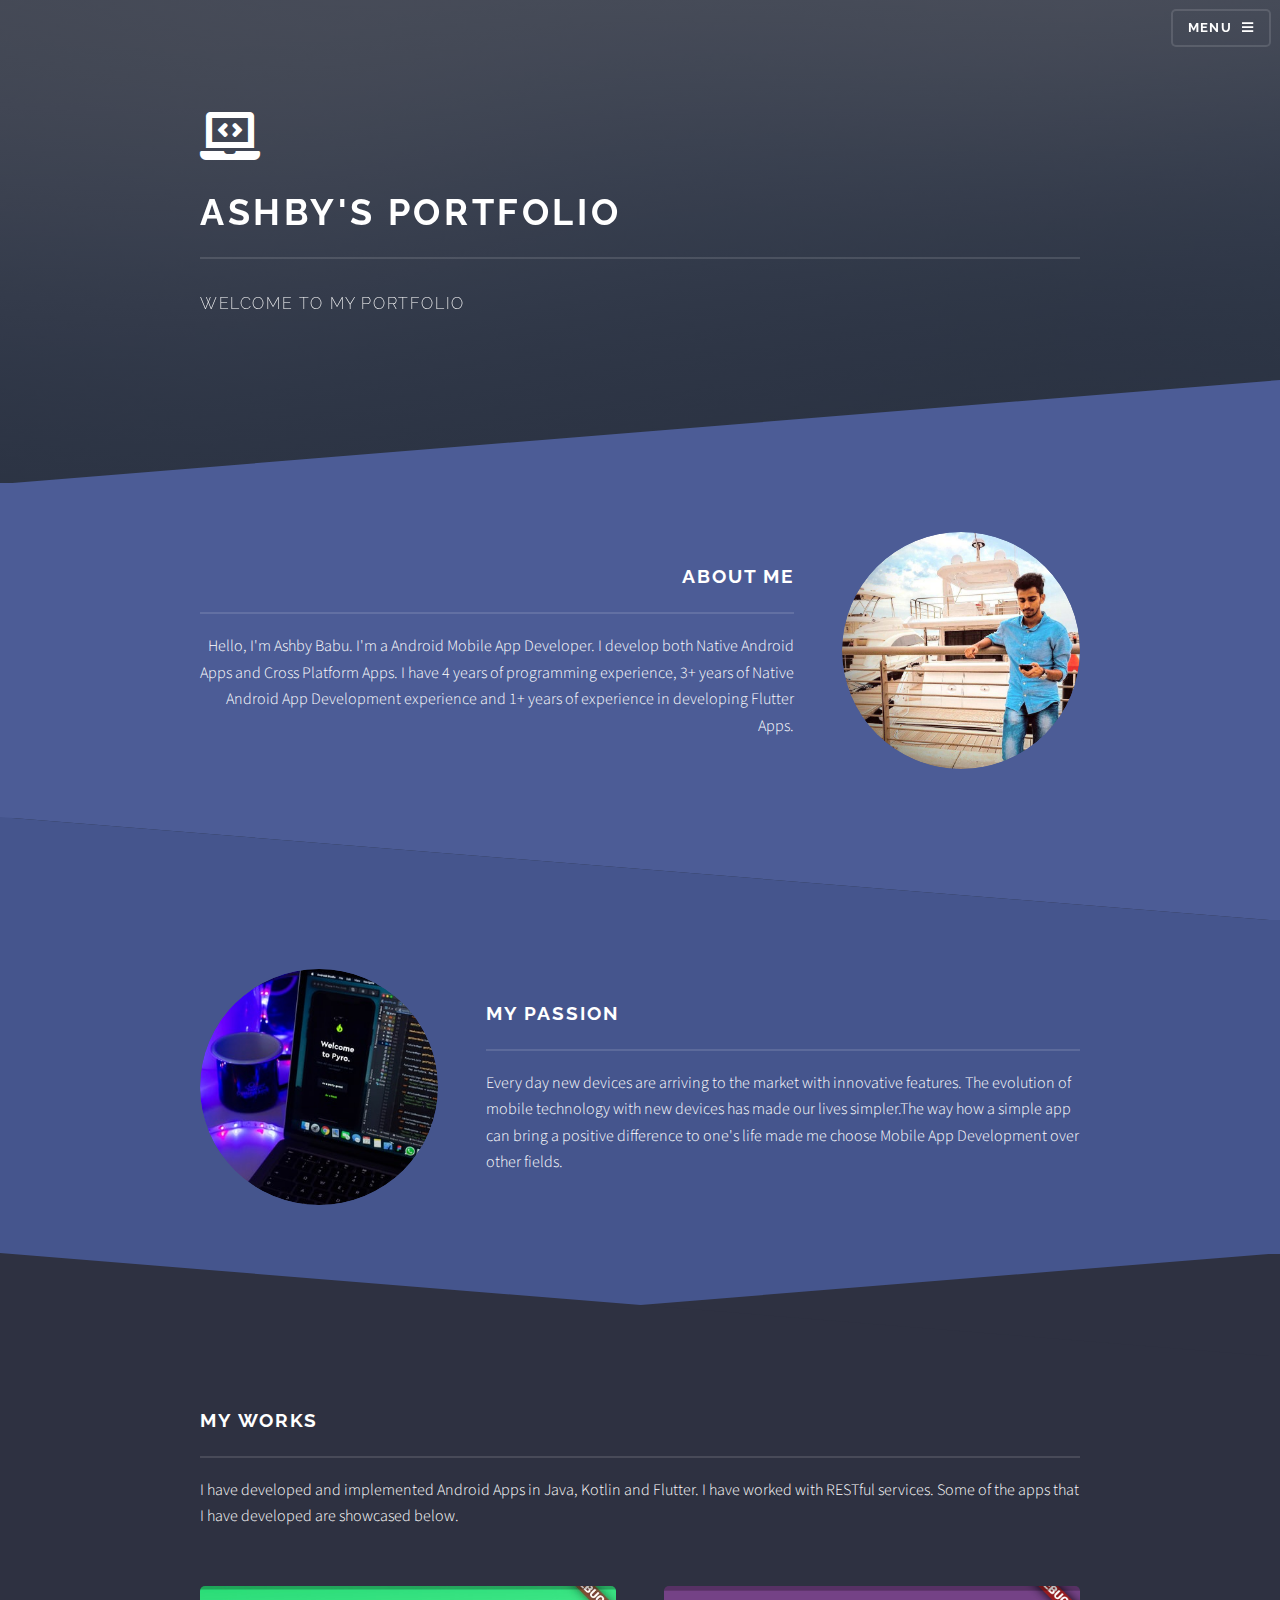
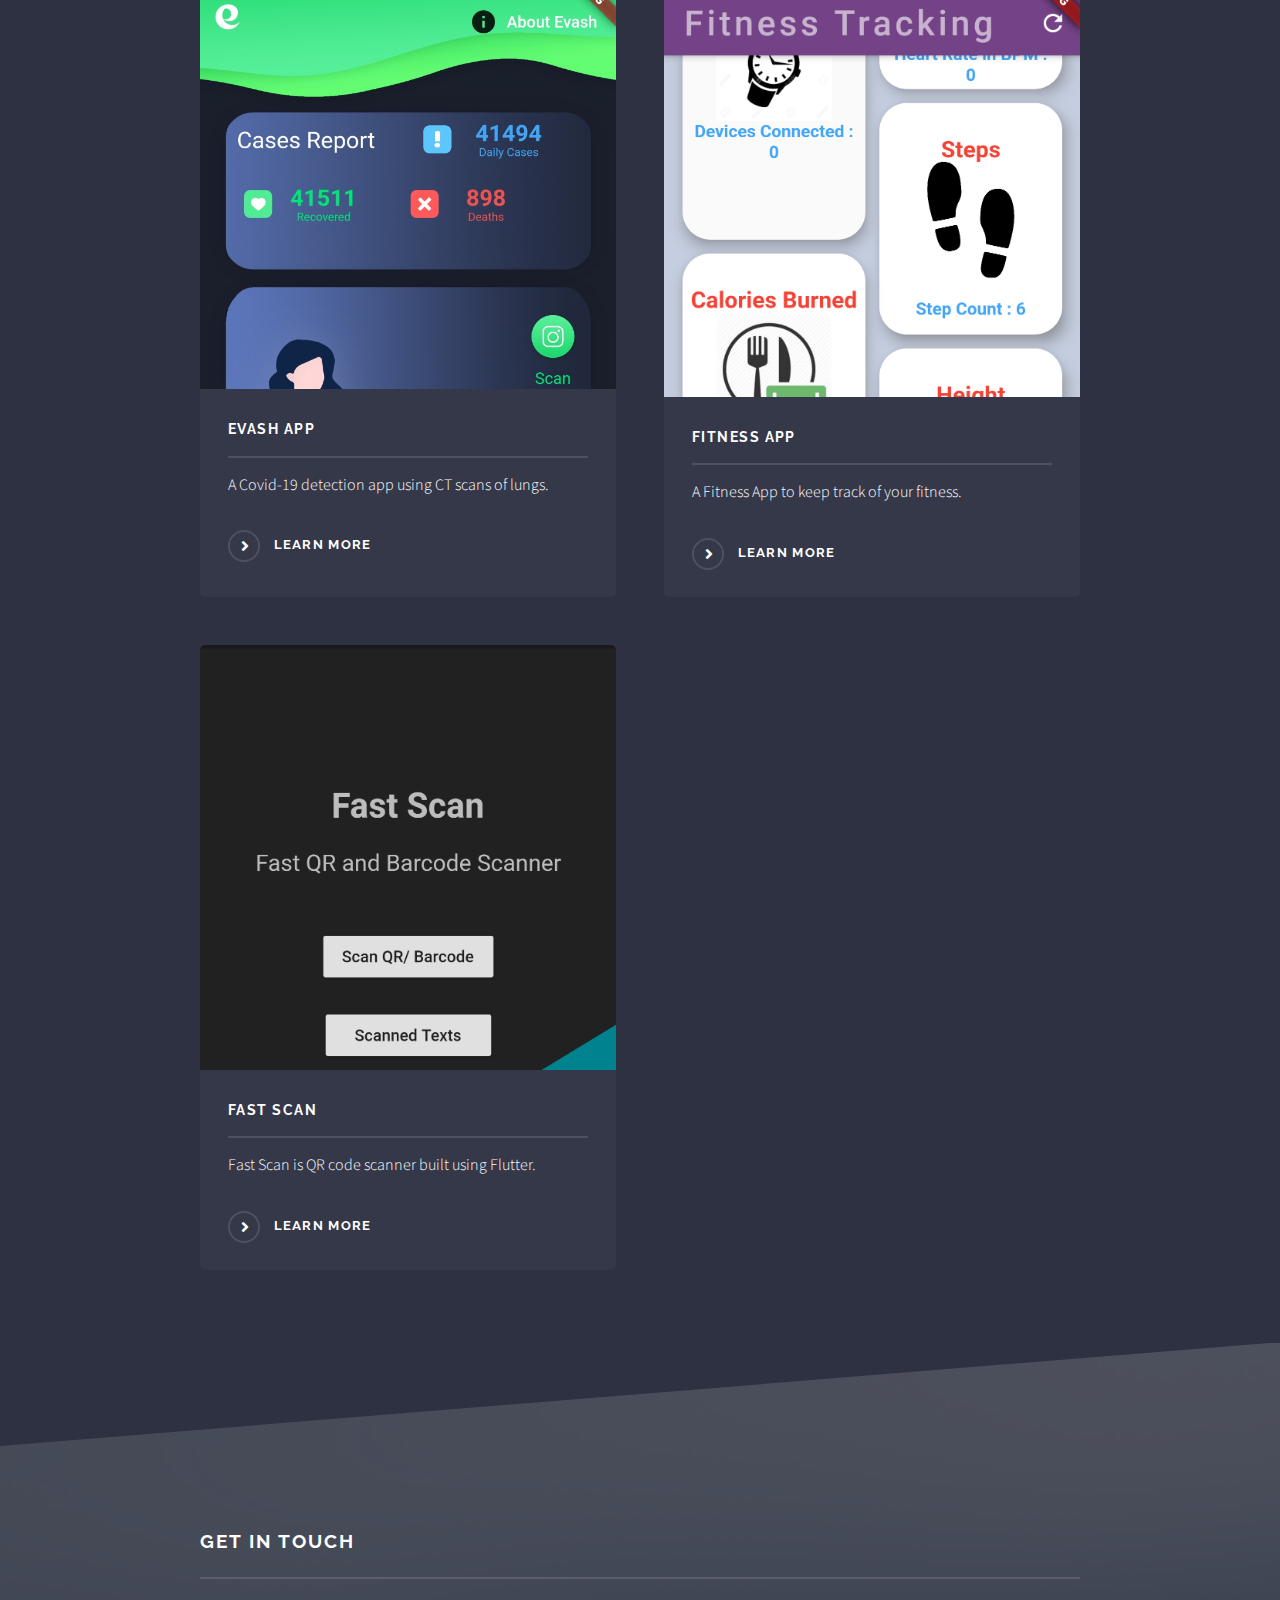
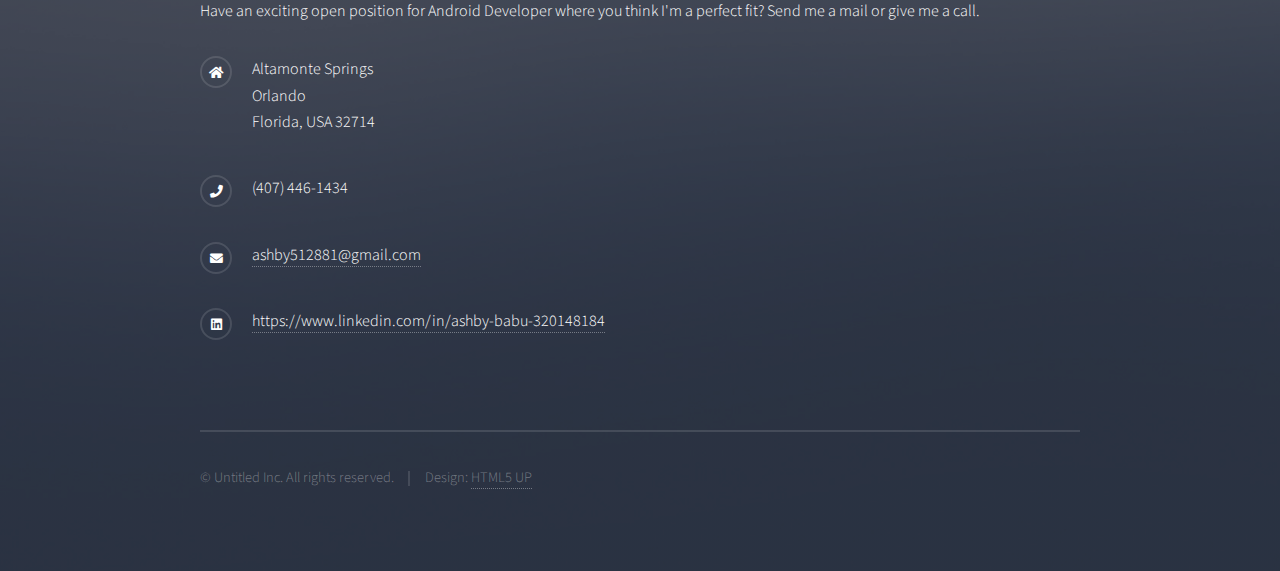
<file: index.html>
<!DOCTYPE HTML>
<!--
	Solid State by HTML5 UP
	html5up.net | @ajlkn
	Free for personal and commercial use under the CCA 3.0 license (html5up.net/license)
-->
<html>
	<head>
		<title>Portfolio</title>
		<meta charset="utf-8" />
		<meta name="viewport" content="width=device-width, initial-scale=1, user-scalable=no" />
		<link rel="stylesheet" href="assets/css/main.css" />
		<noscript><link rel="stylesheet" href="assets/css/noscript.css" /></noscript>
	</head>
	<body class="is-preload">

		<!-- Page Wrapper -->
			<div id="page-wrapper">

				<!-- Header -->
					<header id="header" class="alt">
						<h1><a href="index.html">Portfolio</a></h1>
						<nav>
							<a href="#menu">Menu</a>
						</nav>
					</header>

				<!-- Menu -->
					<nav id="menu">
						<div class="inner">
							<h2>Menu</h2>
							<ul class="links">
								<li><a href="index.html">Home</a></li>
								<li><a href="generic.html">Evash App</a></li>
								<li><a href="fitness.html">Fitness App</a></li>
								<li><a href="fastscan.html">FAST SCAN APP</a></li>
								
							</ul>
							<a href="#" class="close">Close</a>
						</div>
					</nav>

				<!-- Banner -->
					<section id="banner">
						<div class="inner">
							<div class="logo"><i class="fas fa-laptop-code fa-3x"></i></div>
							<h2>Ashby's Portfolio</h2>
							<p>Welcome to my Portfolio</p>
						</div>
					</section>

				<!-- Wrapper -->
					<section id="wrapper">

						<!-- One -->
							<section id="one" class="wrapper spotlight style1">
								<div class="inner">
									<a href="#" class="image"><img src="images/ne21.png" alt="" /></a>
									<div class="content">
										<h2 class="major">About Me</h2>
										<p>Hello, I'm Ashby Babu. I'm a Android Mobile App Developer. I develop both Native Android Apps and Cross Platform Apps. I have 4 years of programming experience, 3+ years of Native Android App Development experience and 1+ years of experience in developing Flutter Apps.</p>
										
									</div>
								</div>
							</section>

						<!-- Two -->
							<section id="two" class="wrapper alt spotlight style2">
								<div class="inner">
									<a href="#" class="image"><img src="images/coding2.png" alt="" /></a>
									<div class="content">
										<h2 class="major">MY PASSION</h2>
										<p>Every day new devices are arriving to the market with innovative features. The evolution of mobile technology with new devices has made our lives simpler.The way how a simple app can bring a positive difference to one's life made me choose Mobile App Development over other fields.  </p>
										
									</div>
								</div>
							</section>

						<!-- Three
							<section id="three" class="wrapper spotlight style3">
								<div class="inner">
									<a href="#" class="image"><img src="images/pic03.jpg" alt="" /></a>
									<div class="content">
										<h2 class="major">Nullam dignissim</h2>
										<p>Lorem ipsum dolor sit amet, etiam lorem adipiscing elit. Cras turpis ante, nullam sit amet turpis non, sollicitudin posuere urna. Mauris id tellus arcu. Nunc vehicula id nulla dignissim dapibus. Nullam ultrices, neque et faucibus viverra, ex nulla cursus.</p>
										<a href="#" class="special">Learn more</a>
									</div>
								</div>
							</section> -->

						<!-- Four -->
							<section id="four" class="wrapper alt style1">
								<div class="inner">
									<h2 class="major">MY works</h2>
									<p>I have developed and implemented Android Apps in Java, Kotlin and Flutter. I have worked with RESTful services. Some of the apps that I have developed are showcased below.</p>
									<section class="features">
										<article>
											<a href="generic.html" class="image"><img src="images/evash2.png" alt="" height: 150px/></a>
											<h3 class="major">Evash App</h3>
											<p>A Covid-19 detection app using CT scans of lungs.</p>
											<a href="generic.html" class="special">Learn more</a>
										</article>
										<article>
											<a href="fitness.html" class="image"><img src="images/fitness4.png" alt="" /></a>
											<h3 class="major">Fitness App</h3>
											<p>A Fitness App to keep track of your fitness.</p>
											<a href="fitness.html" class="special">Learn more</a>
										</article>
										<article>
											<a href="fastscan.html" class="image"><img src="images/fastscan1.png" alt="" /></a>
											<h3 class="major">Fast Scan</h3>
											<p>Fast Scan is QR code scanner built using Flutter.</p>
											<a href="fastscan.html" class="special">Learn more</a>
										</article>
										<!-- <article>
											<a href="#" class="image"><img src="images/pic07.jpg" alt="" /></a>
											<h3 class="major">Fusce consequat</h3>
											<p>Lorem ipsum dolor sit amet, consectetur adipiscing vehicula id nulla dignissim dapibus ultrices.</p>
											<a href="#" class="special">Learn more</a>
										</article> -->
									</section>
									<!-- <ul class="actions">
										<li><a href="#" class="button">Browse All</a></li>
									</ul> -->
								</div>
							</section>

					</section>

				
				<!-- Footer -->
				<section id="footer">
					<div class="inner">
						<h2 class="major">Get in touch</h2>
						<p>Have an exciting open position for Android Developer where you think I'm a perfect fit? Send me a mail or give me a call.</p>
						<!-- <form method="post" action="#">
							<div class="fields">
								<div class="field">
									<label for="name">Name</label>
									<input type="text" name="name" id="name" />
								</div>
								<div class="field">
									<label for="email">Email</label>
									<input type="email" name="email" id="email" />
								</div>
								<div class="field">
									<label for="message">Message</label>
									<textarea name="message" id="message" rows="4"></textarea>
								</div>
							</div>
							<ul class="actions">
								<li><input type="submit" value="Send Message" /></li>
							</ul>
						</form> -->
						<ul class="contact">
							<li class="icon solid fa-home">
								Altamonte Springs<br />
								Orlando<br />
								Florida, USA 32714
							</li>
							<li class="icon solid fa-phone">(407) 446-1434</li>
							<li class="icon solid fa-envelope"><a href="#">ashby512881@gmail.com</a></li>
							<li class="icon brands fa-linkedin"><a href="https://www.linkedin.com/in/ashby-babu-320148184">https://www.linkedin.com/in/ashby-babu-320148184</a></li>
							<!-- <li class="icon brands fa-facebook-f"><a href="#">facebook.com/untitled-tld</a></li>
							<li class="icon brands fa-instagram"><a href="#">instagram.com/untitled-tld</a></li> -->
						</ul>
						<ul class="copyright">
							<li>&copy; Untitled Inc. All rights reserved.</li><li>Design: <a href="http://html5up.net">HTML5 UP</a></li>
						</ul>
					</div>
				</section>

		</div>

		<!-- Scripts -->
			<script src="assets/js/jquery.min.js"></script>
			<script src="assets/js/jquery.scrollex.min.js"></script>
			<script src="assets/js/browser.min.js"></script>
			<script src="assets/js/breakpoints.min.js"></script>
			<script src="assets/js/util.js"></script>
			<script src="assets/js/main.js"></script>

	</body>
</html>
</file>
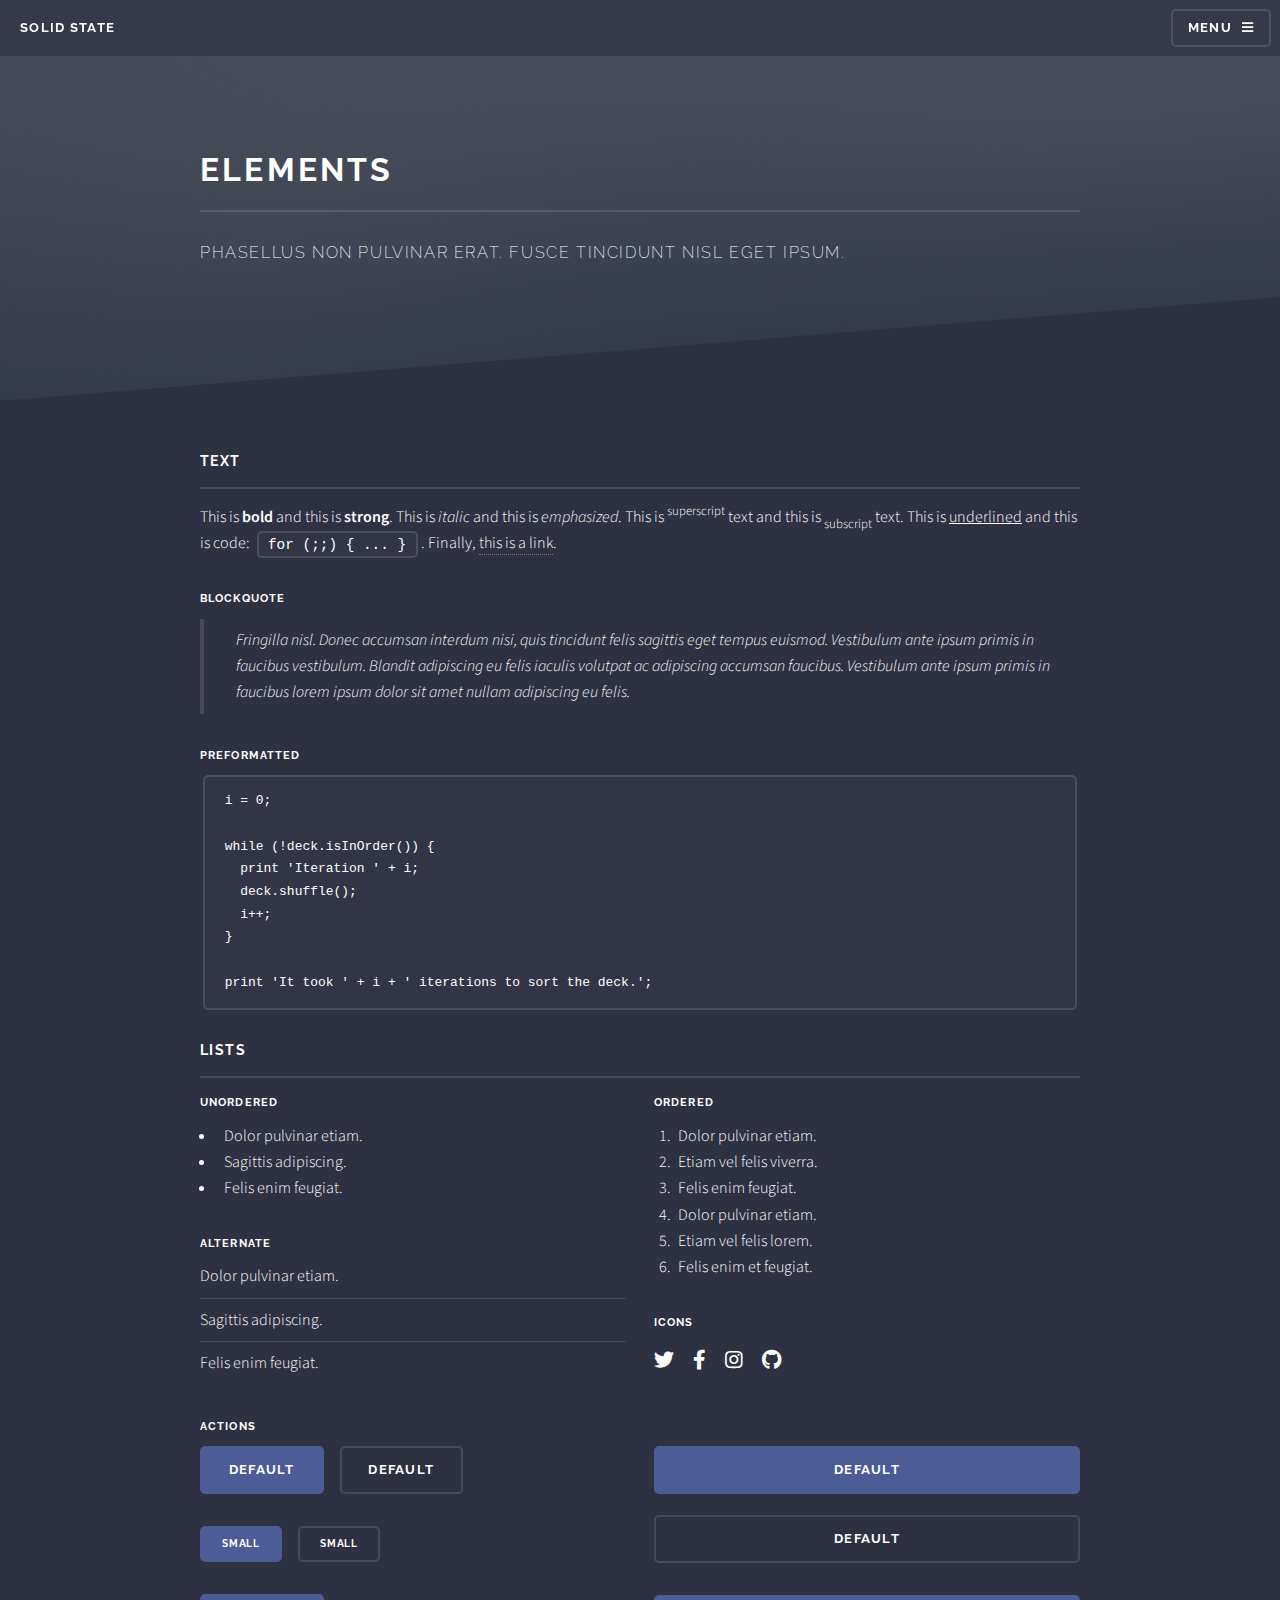
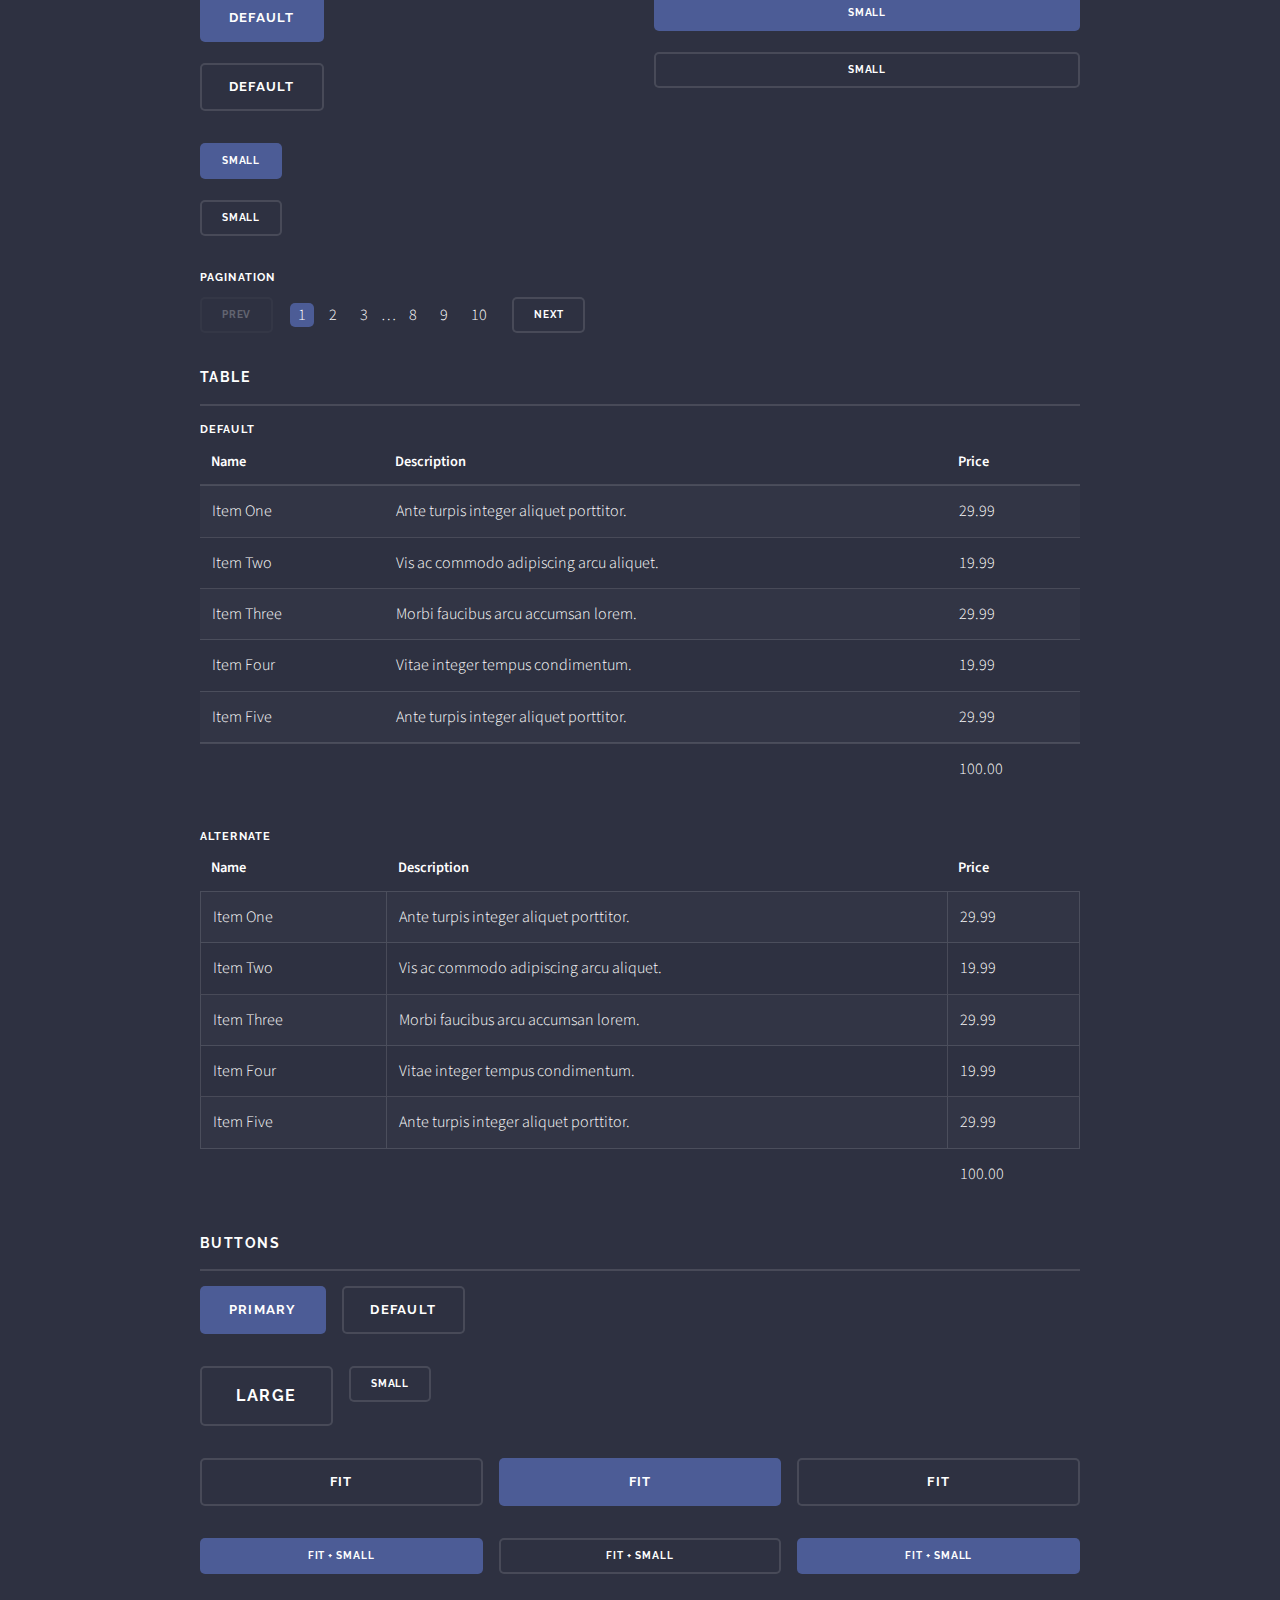
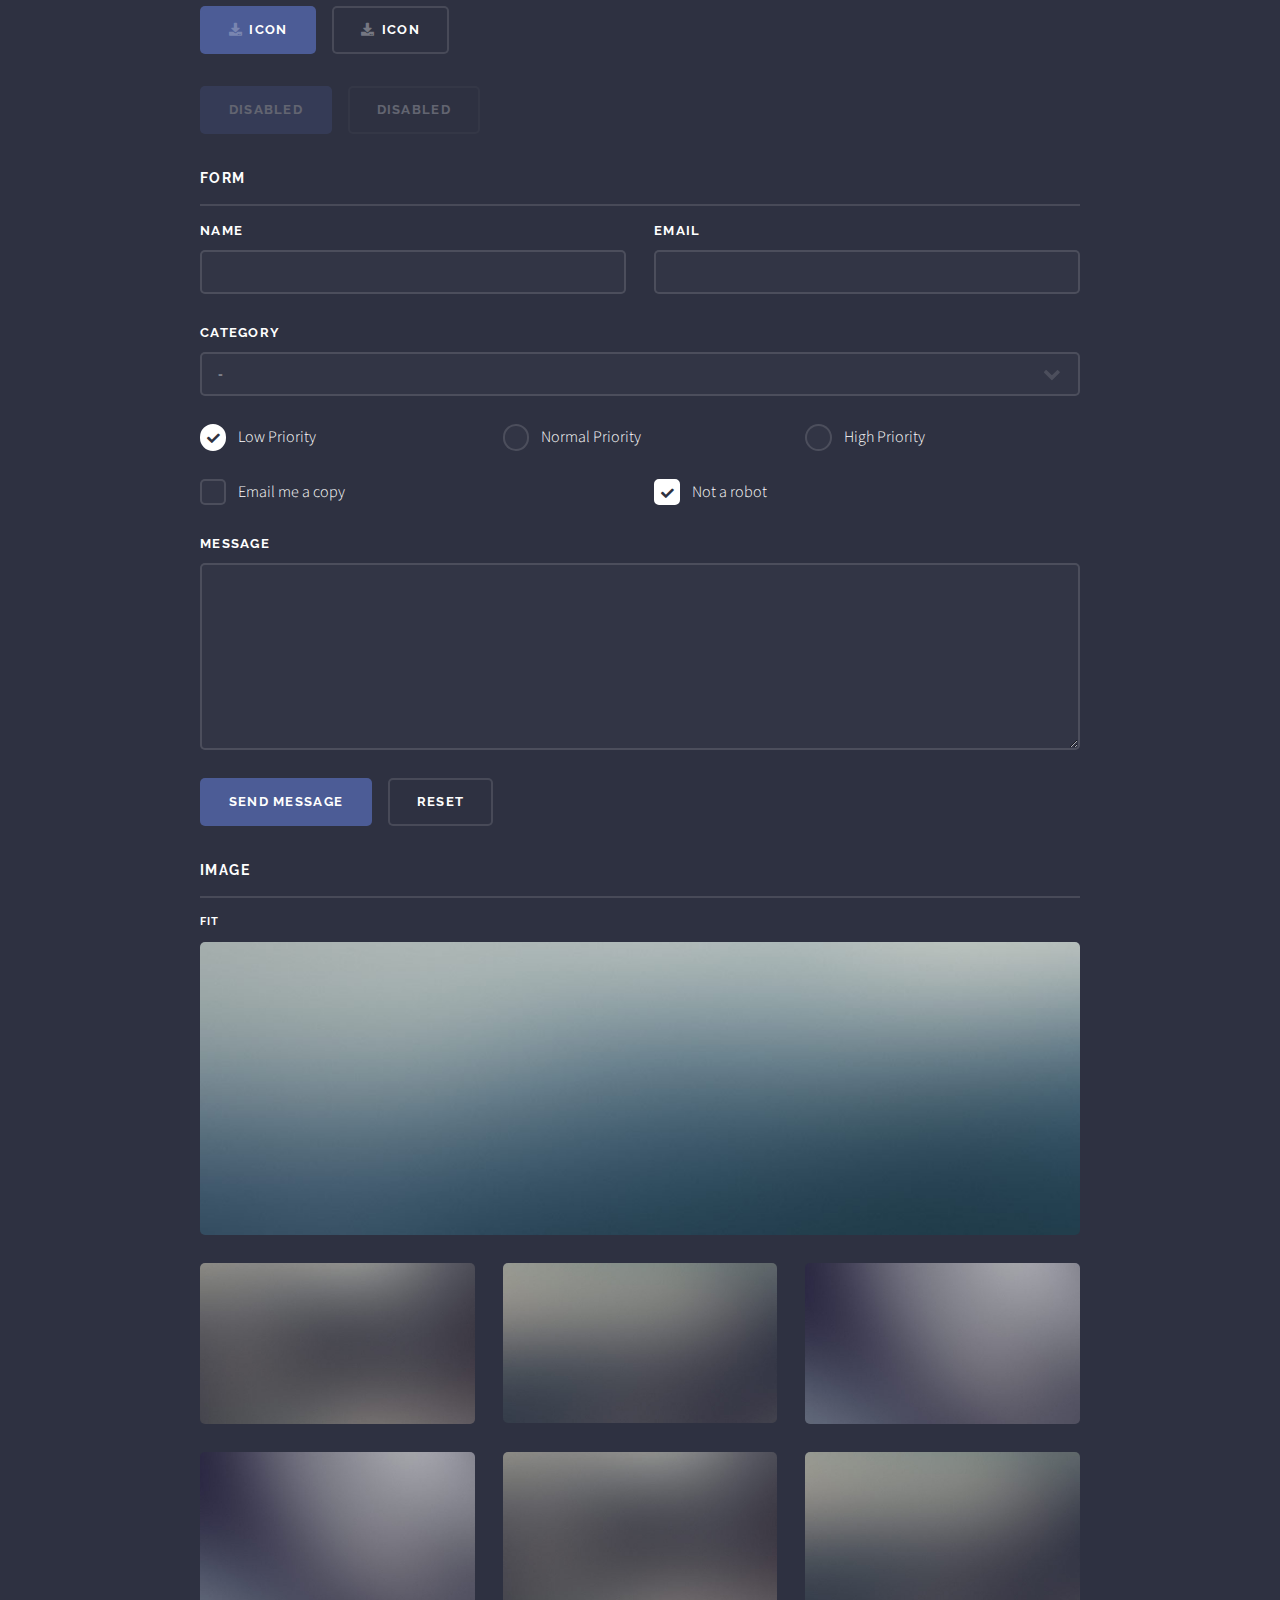
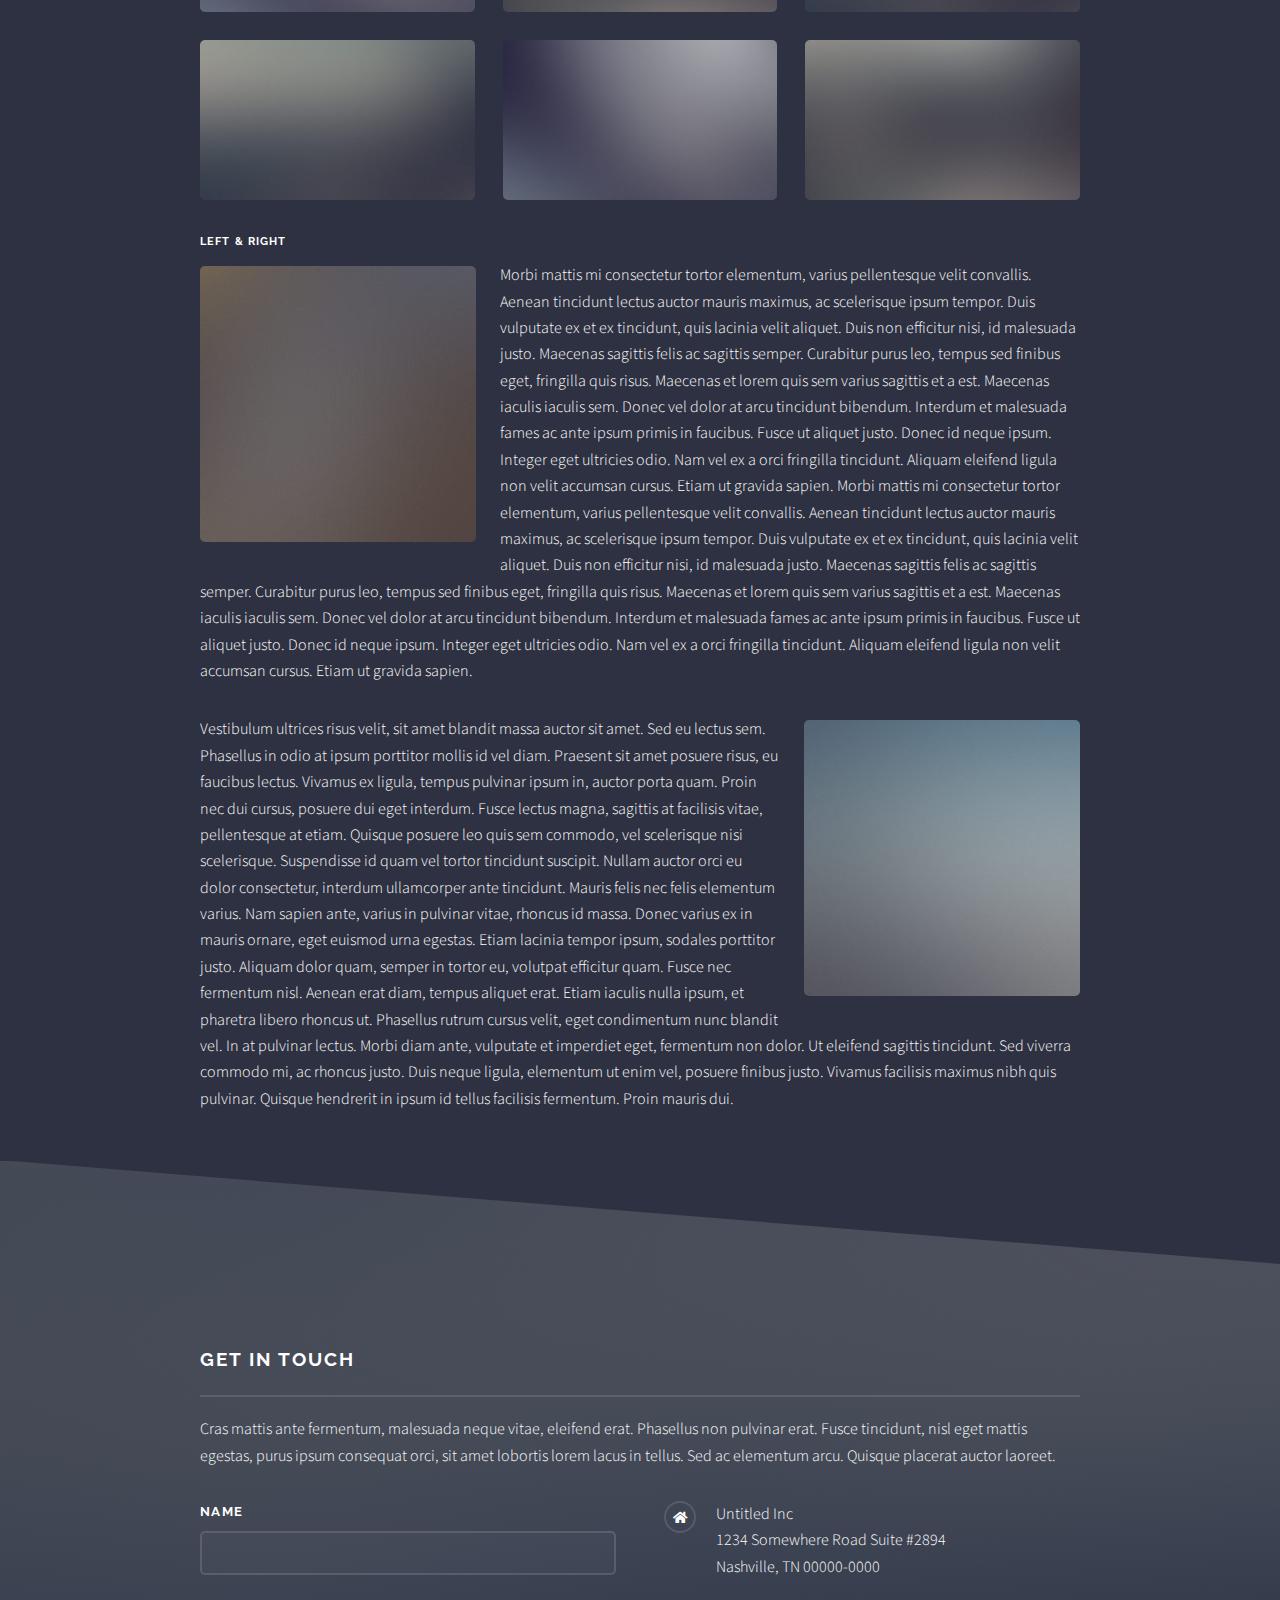
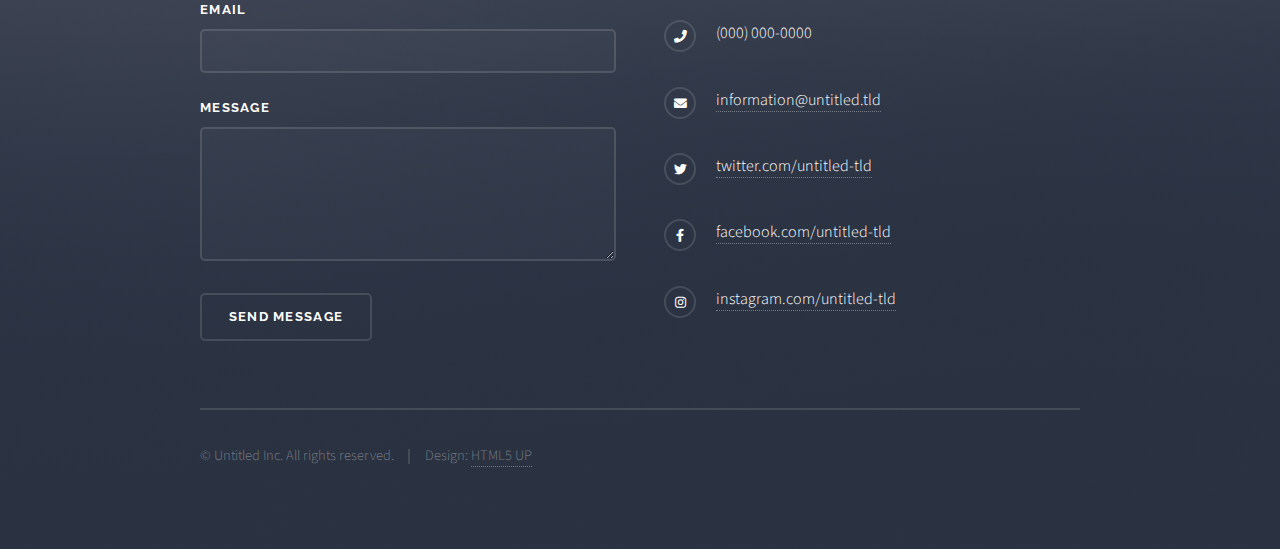
<file: elements.html>
<!DOCTYPE HTML>
<!--
	Solid State by HTML5 UP
	html5up.net | @ajlkn
	Free for personal and commercial use under the CCA 3.0 license (html5up.net/license)
-->
<html>
	<head>
		<title>Elements - Solid State by HTML5 UP</title>
		<meta charset="utf-8" />
		<meta name="viewport" content="width=device-width, initial-scale=1, user-scalable=no" />
		<link rel="stylesheet" href="assets/css/main.css" />
		<noscript><link rel="stylesheet" href="assets/css/noscript.css" /></noscript>
	</head>
	<body class="is-preload">

		<!-- Page Wrapper -->
			<div id="page-wrapper">

				<!-- Header -->
					<header id="header">
						<h1><a href="index.html">Solid State</a></h1>
						<nav>
							<a href="#menu">Menu</a>
						</nav>
					</header>

				<!-- Menu -->
					<nav id="menu">
						<div class="inner">
							<h2>Menu</h2>
							<ul class="links">
								<li><a href="index.html">Home</a></li>
								<li><a href="generic.html">Generic</a></li>
								<li><a href="elements.html">Elements</a></li>
								<li><a href="#">Log In</a></li>
								<li><a href="#">Sign Up</a></li>
							</ul>
							<a href="#" class="close">Close</a>
						</div>
					</nav>

				<!-- Wrapper -->
					<section id="wrapper">
						<header>
							<div class="inner">
								<h2>Elements</h2>
								<p>Phasellus non pulvinar erat. Fusce tincidunt nisl eget ipsum.</p>
							</div>
						</header>

						<!-- Content -->
							<div class="wrapper">
								<div class="inner">

									<section>
										<h3 class="major">Text</h3>
										<p>This is <b>bold</b> and this is <strong>strong</strong>. This is <i>italic</i> and this is <em>emphasized</em>.
										This is <sup>superscript</sup> text and this is <sub>subscript</sub> text.
										This is <u>underlined</u> and this is code: <code>for (;;) { ... }</code>. Finally, <a href="#">this is a link</a>.</p>
										<h4>Blockquote</h4>
										<blockquote>Fringilla nisl. Donec accumsan interdum nisi, quis tincidunt felis sagittis eget tempus euismod. Vestibulum ante ipsum primis in faucibus vestibulum. Blandit adipiscing eu felis iaculis volutpat ac adipiscing accumsan faucibus. Vestibulum ante ipsum primis in faucibus lorem ipsum dolor sit amet nullam adipiscing eu felis.</blockquote>
										<h4>Preformatted</h4>
										<pre><code>i = 0;

while (!deck.isInOrder()) {
  print 'Iteration ' + i;
  deck.shuffle();
  i++;
}

print 'It took ' + i + ' iterations to sort the deck.';</code></pre>
									</section>

									<section>
										<h3 class="major">Lists</h3>
										<div class="row">
											<div class="col-6 col-12-medium">
												<h4>Unordered</h4>
												<ul>
													<li>Dolor pulvinar etiam.</li>
													<li>Sagittis adipiscing.</li>
													<li>Felis enim feugiat.</li>
												</ul>
												<h4>Alternate</h4>
												<ul class="alt">
													<li>Dolor pulvinar etiam.</li>
													<li>Sagittis adipiscing.</li>
													<li>Felis enim feugiat.</li>
												</ul>
											</div>
											<div class="col-6 col-12-medium">
												<h4>Ordered</h4>
												<ol>
													<li>Dolor pulvinar etiam.</li>
													<li>Etiam vel felis viverra.</li>
													<li>Felis enim feugiat.</li>
													<li>Dolor pulvinar etiam.</li>
													<li>Etiam vel felis lorem.</li>
													<li>Felis enim et feugiat.</li>
												</ol>
												<h4>Icons</h4>
												<ul class="icons">
													<li><a href="#" class="icon brands fa-twitter"><span class="label">Twitter</span></a></li>
													<li><a href="#" class="icon brands fa-facebook-f"><span class="label">Facebook</span></a></li>
													<li><a href="#" class="icon brands fa-instagram"><span class="label">Instagram</span></a></li>
													<li><a href="#" class="icon brands fa-github"><span class="label">Github</span></a></li>
												</ul>
											</div>
										</div>
										<h4>Actions</h4>
										<div class="row">
											<div class="col-6 col-12-medium">
												<ul class="actions">
													<li><a href="#" class="button primary">Default</a></li>
													<li><a href="#" class="button">Default</a></li>
												</ul>
												<ul class="actions small">
													<li><a href="#" class="button primary small">Small</a></li>
													<li><a href="#" class="button small">Small</a></li>
												</ul>
												<ul class="actions stacked">
													<li><a href="#" class="button primary">Default</a></li>
													<li><a href="#" class="button">Default</a></li>
												</ul>
												<ul class="actions stacked small">
													<li><a href="#" class="button primary small">Small</a></li>
													<li><a href="#" class="button small">Small</a></li>
												</ul>
											</div>
											<div class="col-6 col-12-medium">
												<ul class="actions stacked">
													<li><a href="#" class="button primary fit">Default</a></li>
													<li><a href="#" class="button fit">Default</a></li>
												</ul>
												<ul class="actions stacked small">
													<li><a href="#" class="button primary small fit">Small</a></li>
													<li><a href="#" class="button small fit">Small</a></li>
												</ul>
											</div>
										</div>
										<h4>Pagination</h4>
										<ul class="pagination">
											<li><span class="button small disabled">Prev</span></li>
											<li><a href="#" class="page active">1</a></li>
											<li><a href="#" class="page">2</a></li>
											<li><a href="#" class="page">3</a></li>
											<li><span>&hellip;</span></li>
											<li><a href="#" class="page">8</a></li>
											<li><a href="#" class="page">9</a></li>
											<li><a href="#" class="page">10</a></li>
											<li><a href="#" class="button small">Next</a></li>
										</ul>
									</section>

									<section>
										<h3 class="major">Table</h3>
										<h4>Default</h4>
										<div class="table-wrapper">
											<table>
												<thead>
													<tr>
														<th>Name</th>
														<th>Description</th>
														<th>Price</th>
													</tr>
												</thead>
												<tbody>
													<tr>
														<td>Item One</td>
														<td>Ante turpis integer aliquet porttitor.</td>
														<td>29.99</td>
													</tr>
													<tr>
														<td>Item Two</td>
														<td>Vis ac commodo adipiscing arcu aliquet.</td>
														<td>19.99</td>
													</tr>
													<tr>
														<td>Item Three</td>
														<td> Morbi faucibus arcu accumsan lorem.</td>
														<td>29.99</td>
													</tr>
													<tr>
														<td>Item Four</td>
														<td>Vitae integer tempus condimentum.</td>
														<td>19.99</td>
													</tr>
													<tr>
														<td>Item Five</td>
														<td>Ante turpis integer aliquet porttitor.</td>
														<td>29.99</td>
													</tr>
												</tbody>
												<tfoot>
													<tr>
														<td colspan="2"></td>
														<td>100.00</td>
													</tr>
												</tfoot>
											</table>
										</div>

										<h4>Alternate</h4>
										<div class="table-wrapper">
											<table class="alt">
												<thead>
													<tr>
														<th>Name</th>
														<th>Description</th>
														<th>Price</th>
													</tr>
												</thead>
												<tbody>
													<tr>
														<td>Item One</td>
														<td>Ante turpis integer aliquet porttitor.</td>
														<td>29.99</td>
													</tr>
													<tr>
														<td>Item Two</td>
														<td>Vis ac commodo adipiscing arcu aliquet.</td>
														<td>19.99</td>
													</tr>
													<tr>
														<td>Item Three</td>
														<td> Morbi faucibus arcu accumsan lorem.</td>
														<td>29.99</td>
													</tr>
													<tr>
														<td>Item Four</td>
														<td>Vitae integer tempus condimentum.</td>
														<td>19.99</td>
													</tr>
													<tr>
														<td>Item Five</td>
														<td>Ante turpis integer aliquet porttitor.</td>
														<td>29.99</td>
													</tr>
												</tbody>
												<tfoot>
													<tr>
														<td colspan="2"></td>
														<td>100.00</td>
													</tr>
												</tfoot>
											</table>
										</div>
									</section>

									<section>
										<h3 class="major">Buttons</h3>
										<ul class="actions">
											<li><a href="#" class="button primary">Primary</a></li>
											<li><a href="#" class="button">Default</a></li>
										</ul>
										<ul class="actions">
											<li><a href="#" class="button large">Large</a></li>
											<li><a href="#" class="button small">Small</a></li>
										</ul>
										<ul class="actions fit">
											<li><a href="#" class="button fit">Fit</a></li>
											<li><a href="#" class="button primary fit">Fit</a></li>
											<li><a href="#" class="button fit">Fit</a></li>
										</ul>
										<ul class="actions fit small">
											<li><a href="#" class="button primary fit small">Fit + Small</a></li>
											<li><a href="#" class="button fit small">Fit + Small</a></li>
											<li><a href="#" class="button primary fit small">Fit + Small</a></li>
										</ul>
										<ul class="actions">
											<li><a href="#" class="button primary icon solid fa-download">Icon</a></li>
											<li><a href="#" class="button icon solid fa-download">Icon</a></li>
										</ul>
										<ul class="actions">
											<li><span class="button primary disabled">Disabled</span></li>
											<li><span class="button disabled">Disabled</span></li>
										</ul>
									</section>

									<section>
										<h3 class="major">Form</h3>
										<form method="post" action="#">
											<div class="row gtr-uniform">
												<div class="col-6 col-12-xsmall">
													<label for="demo-name">Name</label>
													<input type="text" name="demo-name" id="demo-name" value="" />
												</div>
												<div class="col-6 col-12-xsmall">
													<label for="demo-email">Email</label>
													<input type="email" name="demo-email" id="demo-email" value="" />
												</div>
												<div class="col-12">
													<label for="demo-category">Category</label>
													<select name="demo-category" id="demo-category">
														<option value="">-</option>
														<option value="1">Manufacturing</option>
														<option value="1">Shipping</option>
														<option value="1">Administration</option>
														<option value="1">Human Resources</option>
													</select>
												</div>
												<div class="col-4 col-12-small">
													<input type="radio" id="demo-priority-low" name="demo-priority" checked>
													<label for="demo-priority-low">Low Priority</label>
												</div>
												<div class="col-4 col-12-small">
													<input type="radio" id="demo-priority-normal" name="demo-priority">
													<label for="demo-priority-normal">Normal Priority</label>
												</div>
												<div class="col-4 col-12-small">
													<input type="radio" id="demo-priority-high" name="demo-priority">
													<label for="demo-priority-high">High Priority</label>
												</div>
												<div class="col-6 col-12-small">
													<input type="checkbox" id="demo-copy" name="demo-copy">
													<label for="demo-copy">Email me a copy</label>
												</div>
												<div class="col-6 col-12-small">
													<input type="checkbox" id="demo-human" name="demo-human" checked>
													<label for="demo-human">Not a robot</label>
												</div>
												<div class="col-12">
													<label for="demo-message">Message</label>
													<textarea name="demo-message" id="demo-message" rows="6"></textarea>
												</div>
												<div class="col-12">
													<ul class="actions">
														<li><input type="submit" value="Send Message" class="primary" /></li>
														<li><input type="reset" value="Reset" /></li>
													</ul>
												</div>
											</div>
										</form>
									</section>

									<section>
										<h3 class="major">Image</h3>
										<h4>Fit</h4>
										<div class="box alt">
											<div class="row gtr-uniform">
												<div class="col-12"><span class="image fit"><img src="images/pic08.jpg" alt="" /></span></div>
												<div class="col-4"><span class="image fit"><img src="images/pic05.jpg" alt="" /></span></div>
												<div class="col-4"><span class="image fit"><img src="images/pic06.jpg" alt="" /></span></div>
												<div class="col-4"><span class="image fit"><img src="images/pic07.jpg" alt="" /></span></div>
												<div class="col-4"><span class="image fit"><img src="images/pic07.jpg" alt="" /></span></div>
												<div class="col-4"><span class="image fit"><img src="images/pic05.jpg" alt="" /></span></div>
												<div class="col-4"><span class="image fit"><img src="images/pic06.jpg" alt="" /></span></div>
												<div class="col-4"><span class="image fit"><img src="images/pic06.jpg" alt="" /></span></div>
												<div class="col-4"><span class="image fit"><img src="images/pic07.jpg" alt="" /></span></div>
												<div class="col-4"><span class="image fit"><img src="images/pic05.jpg" alt="" /></span></div>
											</div>
										</div>
										<h4>Left &amp; Right</h4>
										<p><span class="image left"><img src="images/pic01.jpg" alt="" /></span>Morbi mattis mi consectetur tortor elementum, varius pellentesque velit convallis. Aenean tincidunt lectus auctor mauris maximus, ac scelerisque ipsum tempor. Duis vulputate ex et ex tincidunt, quis lacinia velit aliquet. Duis non efficitur nisi, id malesuada justo. Maecenas sagittis felis ac sagittis semper. Curabitur purus leo, tempus sed finibus eget, fringilla quis risus. Maecenas et lorem quis sem varius sagittis et a est. Maecenas iaculis iaculis sem. Donec vel dolor at arcu tincidunt bibendum. Interdum et malesuada fames ac ante ipsum primis in faucibus. Fusce ut aliquet justo. Donec id neque ipsum. Integer eget ultricies odio. Nam vel ex a orci fringilla tincidunt. Aliquam eleifend ligula non velit accumsan cursus. Etiam ut gravida sapien. Morbi mattis mi consectetur tortor elementum, varius pellentesque velit convallis. Aenean tincidunt lectus auctor mauris maximus, ac scelerisque ipsum tempor. Duis vulputate ex et ex tincidunt, quis lacinia velit aliquet. Duis non efficitur nisi, id malesuada justo. Maecenas sagittis felis ac sagittis semper. Curabitur purus leo, tempus sed finibus eget, fringilla quis risus. Maecenas et lorem quis sem varius sagittis et a est. Maecenas iaculis iaculis sem. Donec vel dolor at arcu tincidunt bibendum. Interdum et malesuada fames ac ante ipsum primis in faucibus. Fusce ut aliquet justo. Donec id neque ipsum. Integer eget ultricies odio. Nam vel ex a orci fringilla tincidunt. Aliquam eleifend ligula non velit accumsan cursus. Etiam ut gravida sapien.</p>
										<p><span class="image right"><img src="images/pic02.jpg" alt="" /></span>Vestibulum ultrices risus velit, sit amet blandit massa auctor sit amet. Sed eu lectus sem. Phasellus in odio at ipsum porttitor mollis id vel diam. Praesent sit amet posuere risus, eu faucibus lectus. Vivamus ex ligula, tempus pulvinar ipsum in, auctor porta quam. Proin nec dui cursus, posuere dui eget interdum. Fusce lectus magna, sagittis at facilisis vitae, pellentesque at etiam. Quisque posuere leo quis sem commodo, vel scelerisque nisi scelerisque. Suspendisse id quam vel tortor tincidunt suscipit. Nullam auctor orci eu dolor consectetur, interdum ullamcorper ante tincidunt. Mauris felis nec felis elementum varius. Nam sapien ante, varius in pulvinar vitae, rhoncus id massa. Donec varius ex in mauris ornare, eget euismod urna egestas. Etiam lacinia tempor ipsum, sodales porttitor justo. Aliquam dolor quam, semper in tortor eu, volutpat efficitur quam. Fusce nec fermentum nisl. Aenean erat diam, tempus aliquet erat. Etiam iaculis nulla ipsum, et pharetra libero rhoncus ut. Phasellus rutrum cursus velit, eget condimentum nunc blandit vel. In at pulvinar lectus. Morbi diam ante, vulputate et imperdiet eget, fermentum non dolor. Ut eleifend sagittis tincidunt. Sed viverra commodo mi, ac rhoncus justo. Duis neque ligula, elementum ut enim vel, posuere finibus justo. Vivamus facilisis maximus nibh quis pulvinar. Quisque hendrerit in ipsum id tellus facilisis fermentum. Proin mauris dui.</p>
									</section>

								</div>
							</div>

					</section>

				<!-- Footer -->
					<section id="footer">
						<div class="inner">
							<h2 class="major">Get in touch</h2>
							<p>Cras mattis ante fermentum, malesuada neque vitae, eleifend erat. Phasellus non pulvinar erat. Fusce tincidunt, nisl eget mattis egestas, purus ipsum consequat orci, sit amet lobortis lorem lacus in tellus. Sed ac elementum arcu. Quisque placerat auctor laoreet.</p>
							<form method="post" action="#">
								<div class="fields">
									<div class="field">
										<label for="name">Name</label>
										<input type="text" name="name" id="name" />
									</div>
									<div class="field">
										<label for="email">Email</label>
										<input type="email" name="email" id="email" />
									</div>
									<div class="field">
										<label for="message">Message</label>
										<textarea name="message" id="message" rows="4"></textarea>
									</div>
								</div>
								<ul class="actions">
									<li><input type="submit" value="Send Message" /></li>
								</ul>
							</form>
							<ul class="contact">
								<li class="icon solid fa-home">
									Untitled Inc<br />
									1234 Somewhere Road Suite #2894<br />
									Nashville, TN 00000-0000
								</li>
								<li class="icon solid fa-phone">(000) 000-0000</li>
								<li class="icon solid fa-envelope"><a href="#">information@untitled.tld</a></li>
								<li class="icon brands fa-twitter"><a href="#">twitter.com/untitled-tld</a></li>
								<li class="icon brands fa-facebook-f"><a href="#">facebook.com/untitled-tld</a></li>
								<li class="icon brands fa-instagram"><a href="#">instagram.com/untitled-tld</a></li>
							</ul>
							<ul class="copyright">
								<li>&copy; Untitled Inc. All rights reserved.</li><li>Design: <a href="http://html5up.net">HTML5 UP</a></li>
							</ul>
						</div>
					</section>

			</div>

		<!-- Scripts -->
			<script src="assets/js/jquery.min.js"></script>
			<script src="assets/js/jquery.scrollex.min.js"></script>
			<script src="assets/js/browser.min.js"></script>
			<script src="assets/js/breakpoints.min.js"></script>
			<script src="assets/js/util.js"></script>
			<script src="assets/js/main.js"></script>

	</body>
</html>
</file>
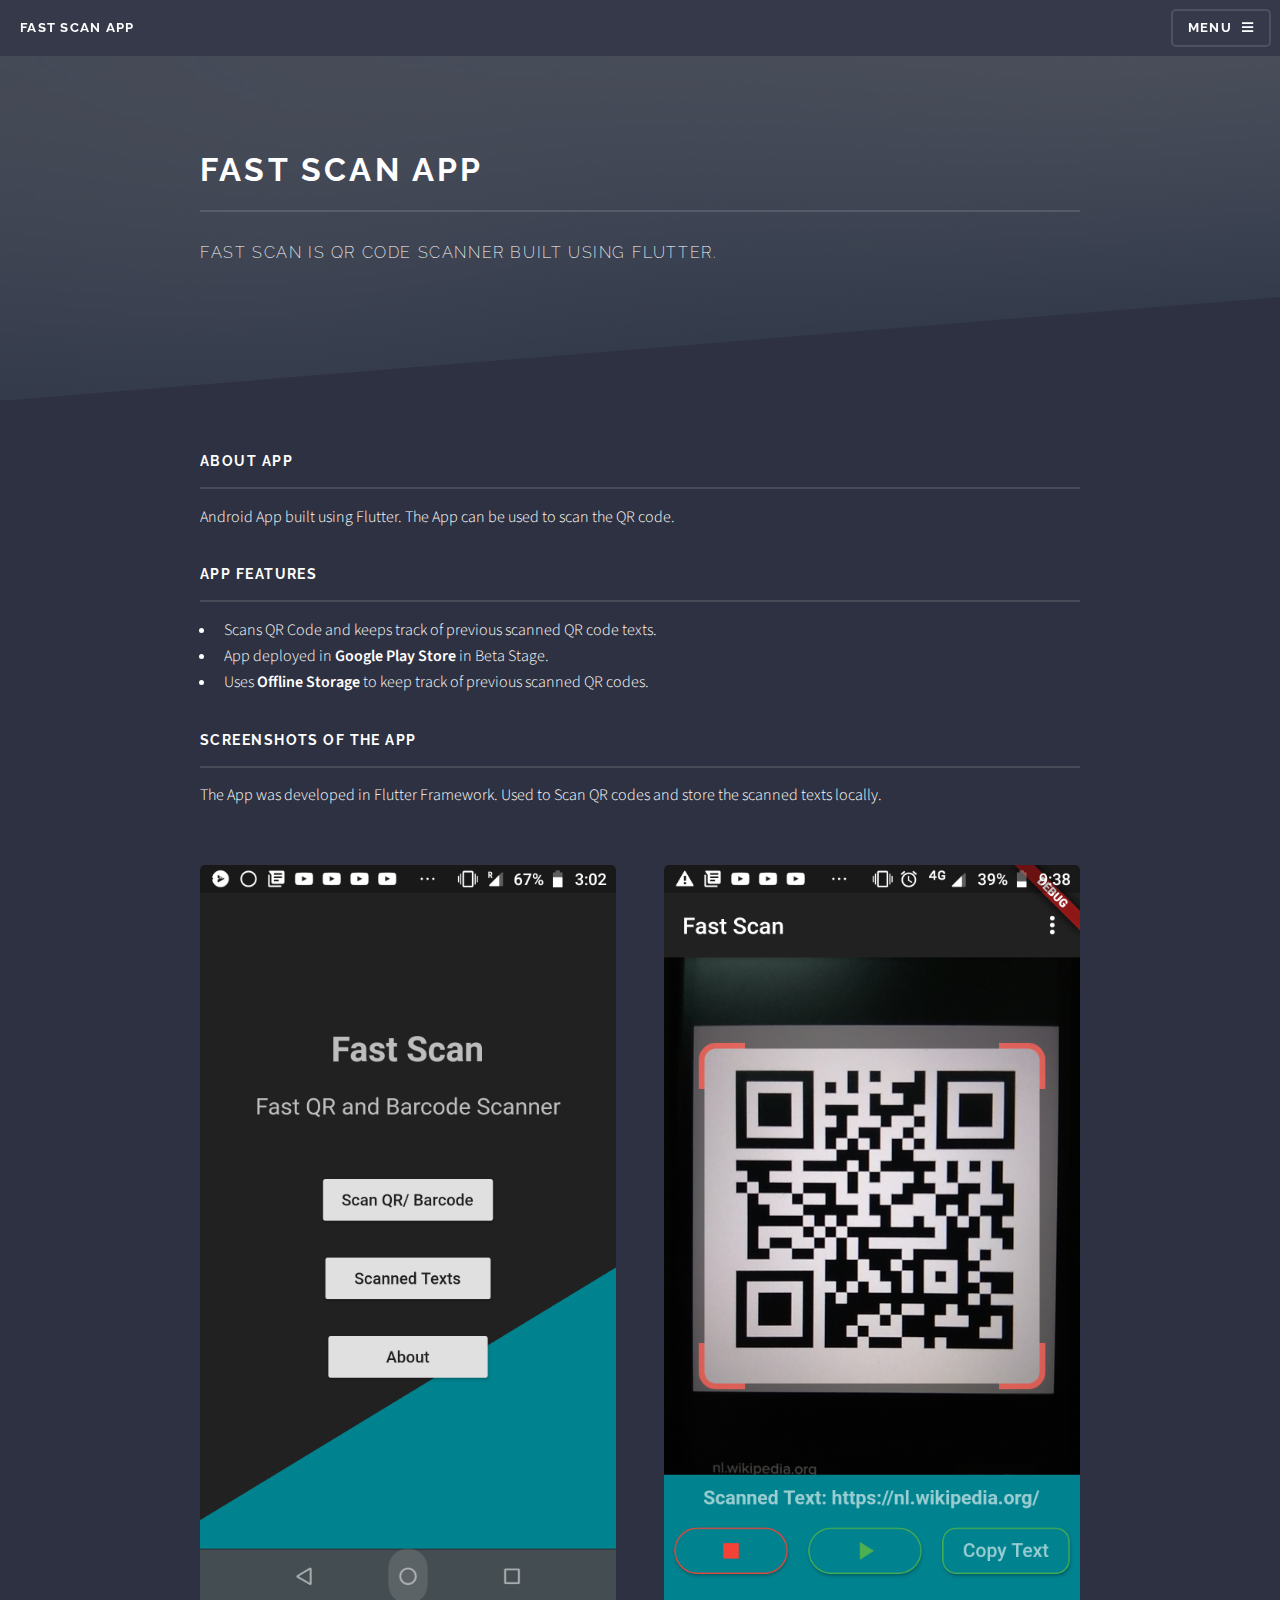
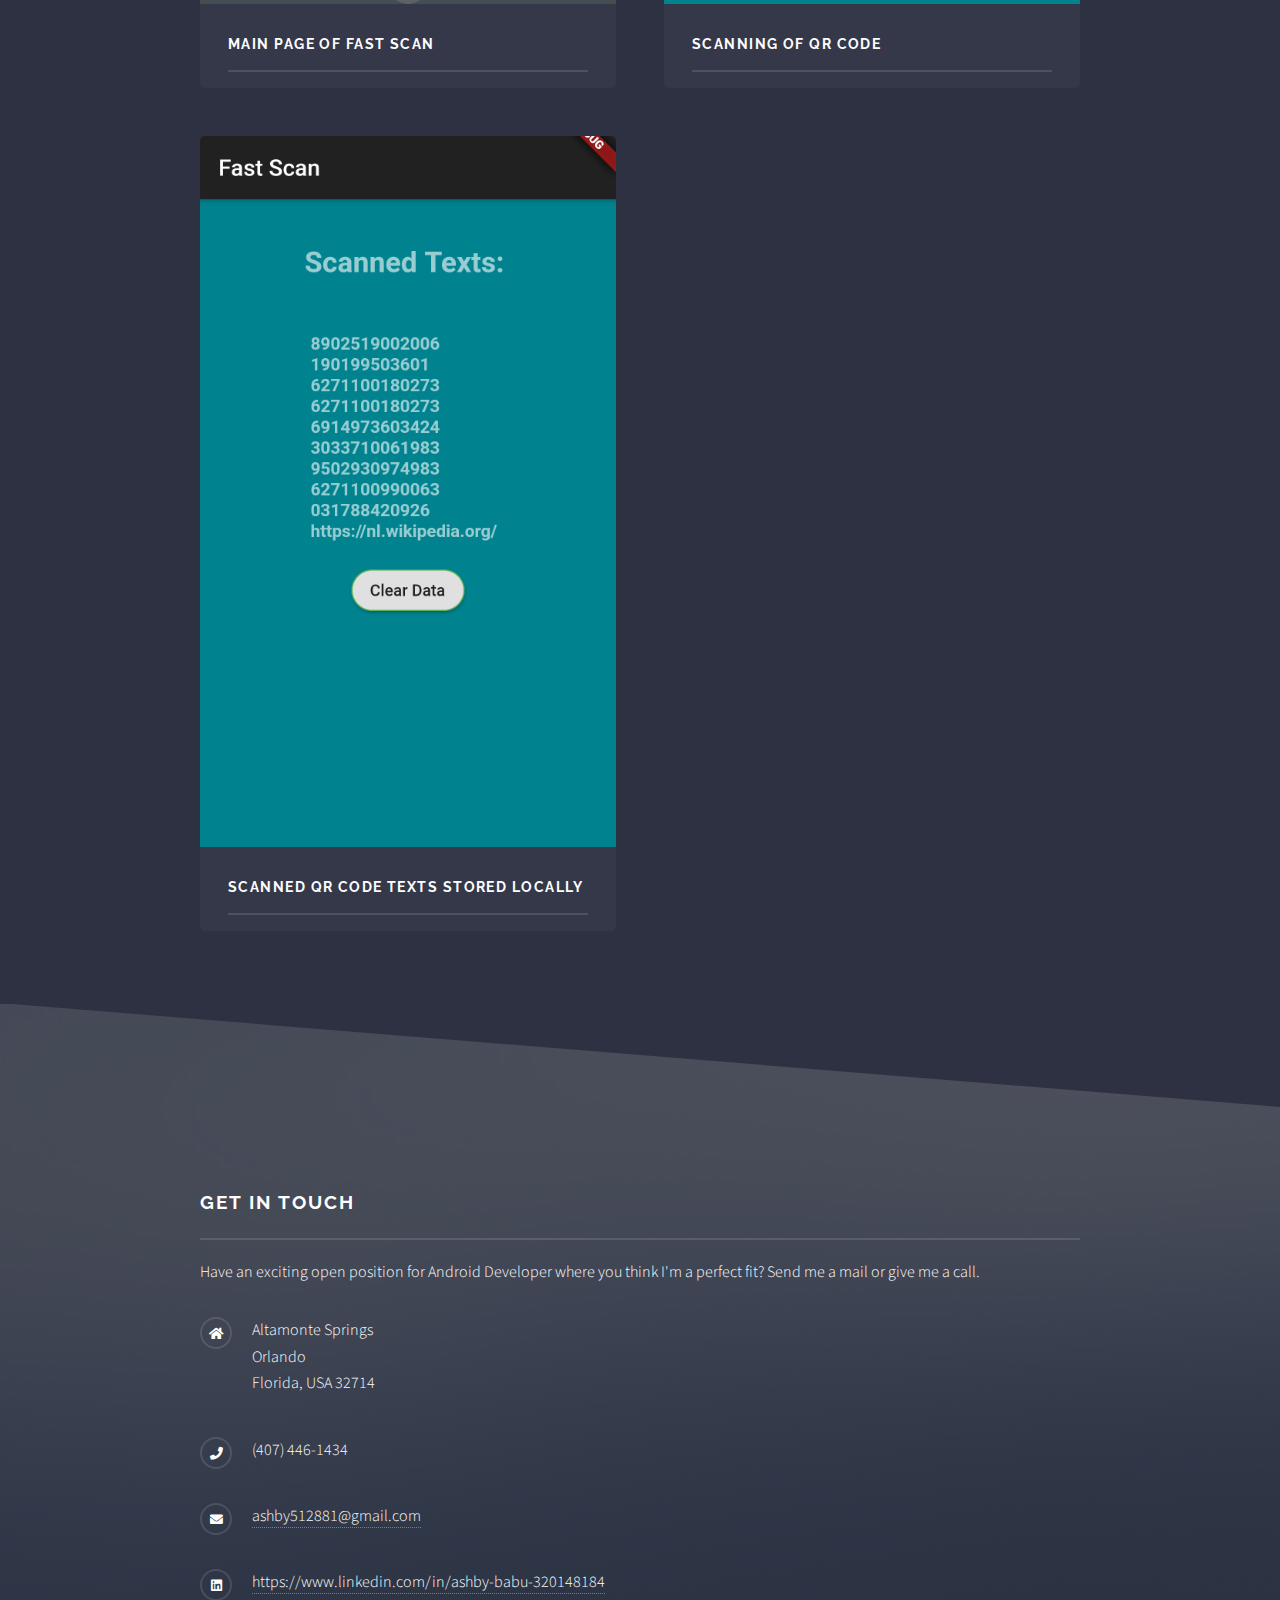
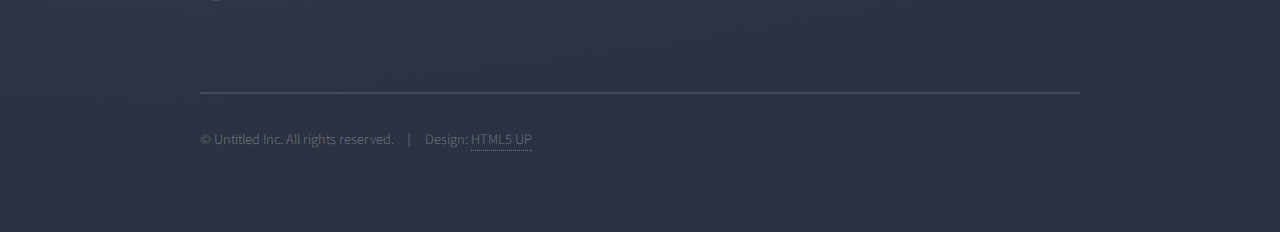
<file: fastscan.html>
<!DOCTYPE HTML>
<!--
	Solid State by HTML5 UP
	html5up.net | @ajlkn
	Free for personal and commercial use under the CCA 3.0 license (html5up.net/license)
-->
<html>
	<head>
		<title>FAST SCAN APP</title>
		<meta charset="utf-8" />
		<meta name="viewport" content="width=device-width, initial-scale=1, user-scalable=no" />
		<link rel="stylesheet" href="assets/css/main.css" />
		<noscript><link rel="stylesheet" href="assets/css/noscript.css" /></noscript>
	</head>
	<body class="is-preload">

		<!-- Page Wrapper -->
			<div id="page-wrapper">

				<!-- Header -->
					<header id="header">
						<h1><a href="index.html">FAST SCAN APP</a></h1>
						<nav>
							<a href="#menu">Menu</a>
						</nav>
					</header>

				<!-- Menu -->
					<nav id="menu">
						<div class="inner">
							<h2>Menu</h2>
							<ul class="links">
								<li><a href="index.html">Home</a></li>
								<li><a href="generic.html">EVASH APP</a></li>
								<li><a href="fitness.html">FITNESS APP</a></li>
								<li><a href="fastscan.html">FAST SCAN APP</a></li>
								
							</ul>
							<a href="#" class="close">Close</a>
						</div>
					</nav>

				<!-- Wrapper -->
					<section id="wrapper">
						<header>
							<div class="inner">
								<h2>FAST SCAN APP</h2>
								<p>Fast Scan is QR code scanner built using Flutter.</p>
							</div>
						</header>

						<!-- Content -->
							<div class="wrapper">
								<div class="inner">

									<h3 class="major">About App</h3>
									<p>Android App built using Flutter. The App can be used to scan the QR code.</p>
									<h3 class="major">APP features</h3>
									<ul>
									<li>Scans QR Code and keeps track of previous scanned QR code texts. </li>
									<li>App deployed in <strong>Google Play Store</strong> in Beta Stage.</li>
									<li>Uses <strong>Offline Storage</strong> to keep track of previous scanned QR codes. </li>
									
									
								</ul>
									<h3 class="major">Screenshots of the App</h3>
									<p>The App was developed in Flutter Framework. Used to Scan QR codes and store the scanned texts locally.</p>
									
									<section class="features">
										<article>
											<a href="#" class="image"><img src="images/fastscan11.png" alt="" /></a>
											<h3 class="major">Main page of Fast Scan</h3>
											<!-- <p>Lorem ipsum dolor sit amet, consectetur adipiscing vehicula id nulla dignissim dapibus ultrices.</p>
											<a href="#" class="special">Learn more</a> -->
										</article>
										<article>
											<a href="#" class="image"><img src="images/fastscan2.png" alt="" /></a>
											<h3 class="major">Scanning of QR code</h3>
											<!-- <p>Lorem ipsum dolor sit amet, consectetur adipiscing vehicula id nulla dignissim dapibus ultrices.</p>
											<a href="#" class="special">Learn more</a> -->
                                        </article>
                                        <article>
											<a href="#" class="image"><img src="images/fastscan3.png" alt="" /></a>
											<h3 class="major">Scanned QR code texts stored locally</h3>
											<!-- <p>Lorem ipsum dolor sit amet, consectetur adipiscing vehicula id nulla dignissim dapibus ultrices.</p>
											<a href="#" class="special">Learn more</a> -->
										</article>
										
									</section>

								</div>
							</div>

					</section>

				<!-- Footer -->
					<section id="footer">
						<div class="inner">
							<h2 class="major">Get in touch</h2>
							<p>Have an exciting open position for Android Developer where you think I'm a perfect fit? Send me a mail or give me a call.</p>
							<!-- <form method="post" action="#">
								<div class="fields">
									<div class="field">
										<label for="name">Name</label>
										<input type="text" name="name" id="name" />
									</div>
									<div class="field">
										<label for="email">Email</label>
										<input type="email" name="email" id="email" />
									</div>
									<div class="field">
										<label for="message">Message</label>
										<textarea name="message" id="message" rows="4"></textarea>
									</div>
								</div>
								<ul class="actions">
									<li><input type="submit" value="Send Message" /></li>
								</ul>
							</form> -->
							<ul class="contact">
								<li class="icon solid fa-home">
									Altamonte Springs<br />
									Orlando<br />
									Florida, USA 32714
								</li>
								<li class="icon solid fa-phone">(407) 446-1434</li>
								<li class="icon solid fa-envelope"><a href="#">ashby512881@gmail.com</a></li>
								<li class="icon brands fa-linkedin"><a href="#">https://www.linkedin.com/in/ashby-babu-320148184</a></li>
								<!-- <li class="icon brands fa-facebook-f"><a href="#">facebook.com/untitled-tld</a></li>
								<li class="icon brands fa-instagram"><a href="#">instagram.com/untitled-tld</a></li> -->
							</ul>
							<ul class="copyright">
								<li>&copy; Untitled Inc. All rights reserved.</li><li>Design: <a href="http://html5up.net">HTML5 UP</a></li>
							</ul>
						</div>
					</section>

			</div>

		<!-- Scripts -->
			<script src="assets/js/jquery.min.js"></script>
			<script src="assets/js/jquery.scrollex.min.js"></script>
			<script src="assets/js/browser.min.js"></script>
			<script src="assets/js/breakpoints.min.js"></script>
			<script src="assets/js/util.js"></script>
			<script src="assets/js/main.js"></script>

	</body>
</html>
</file>
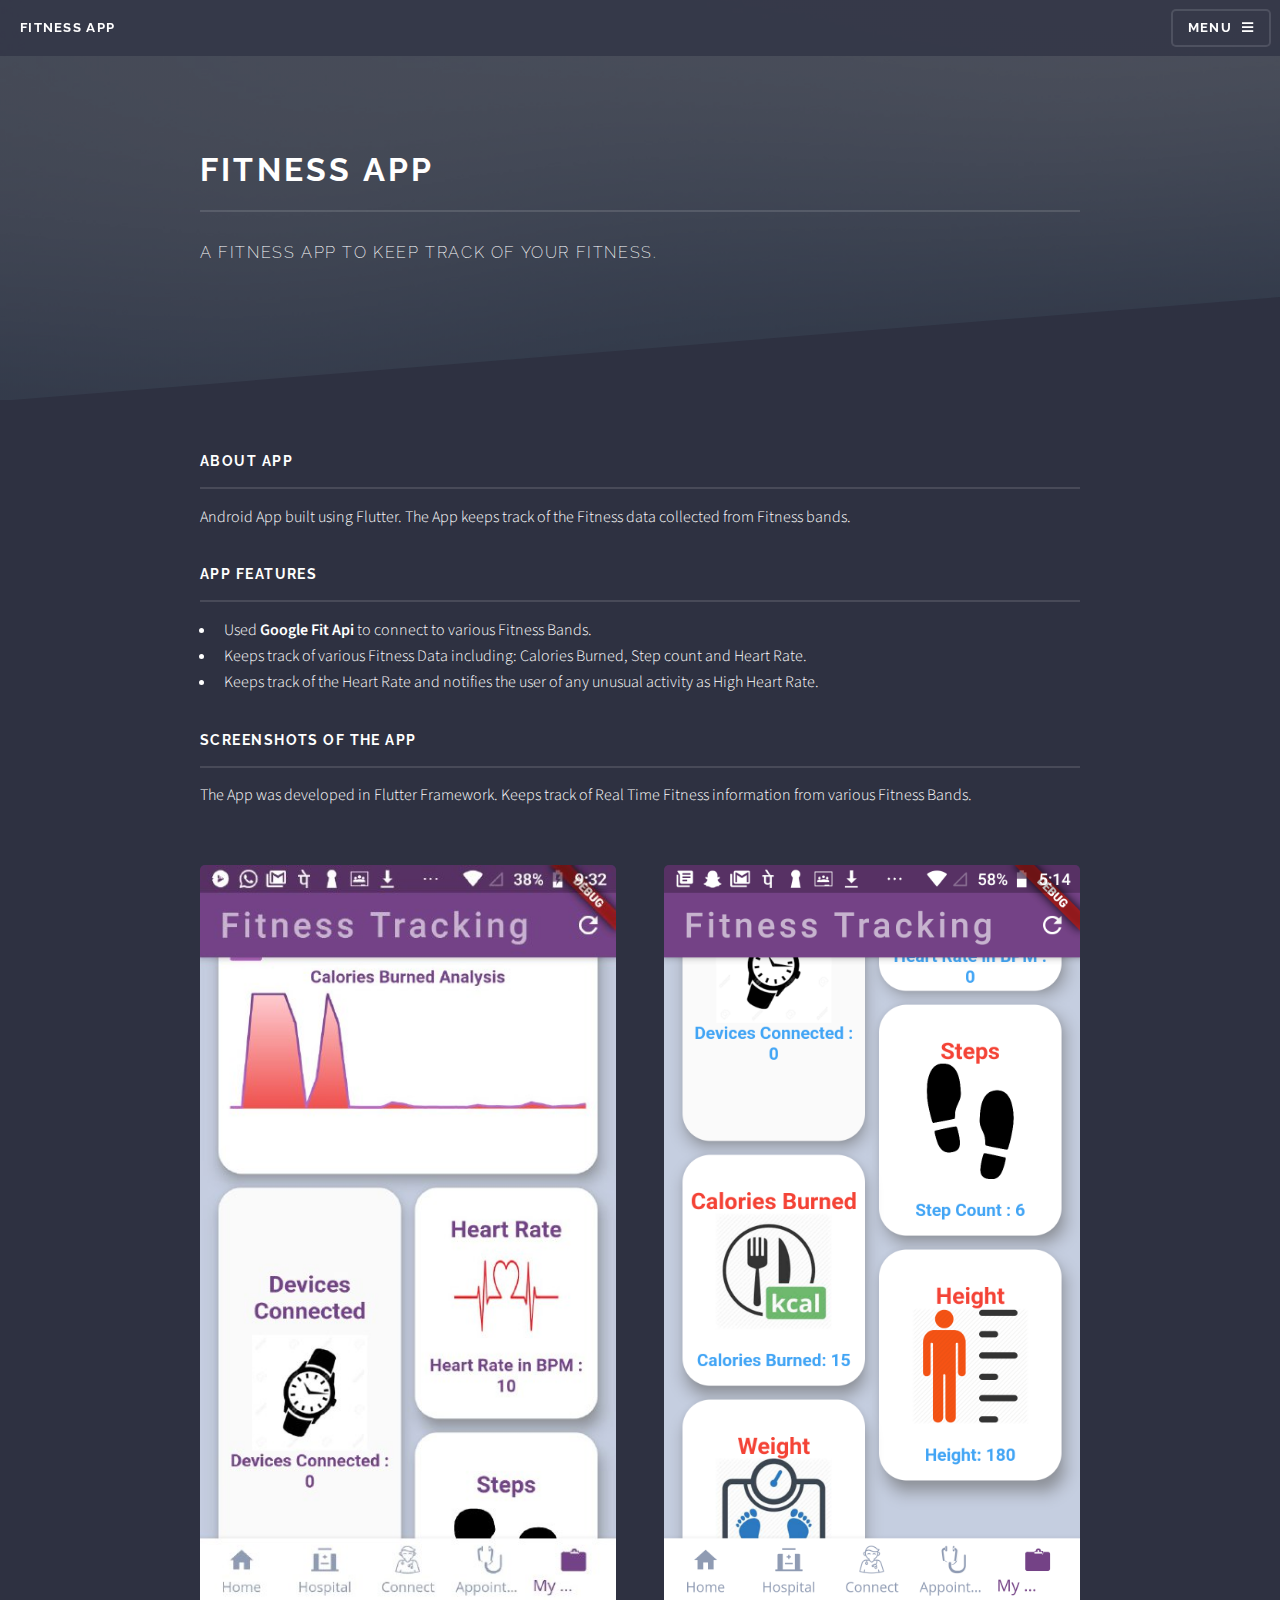
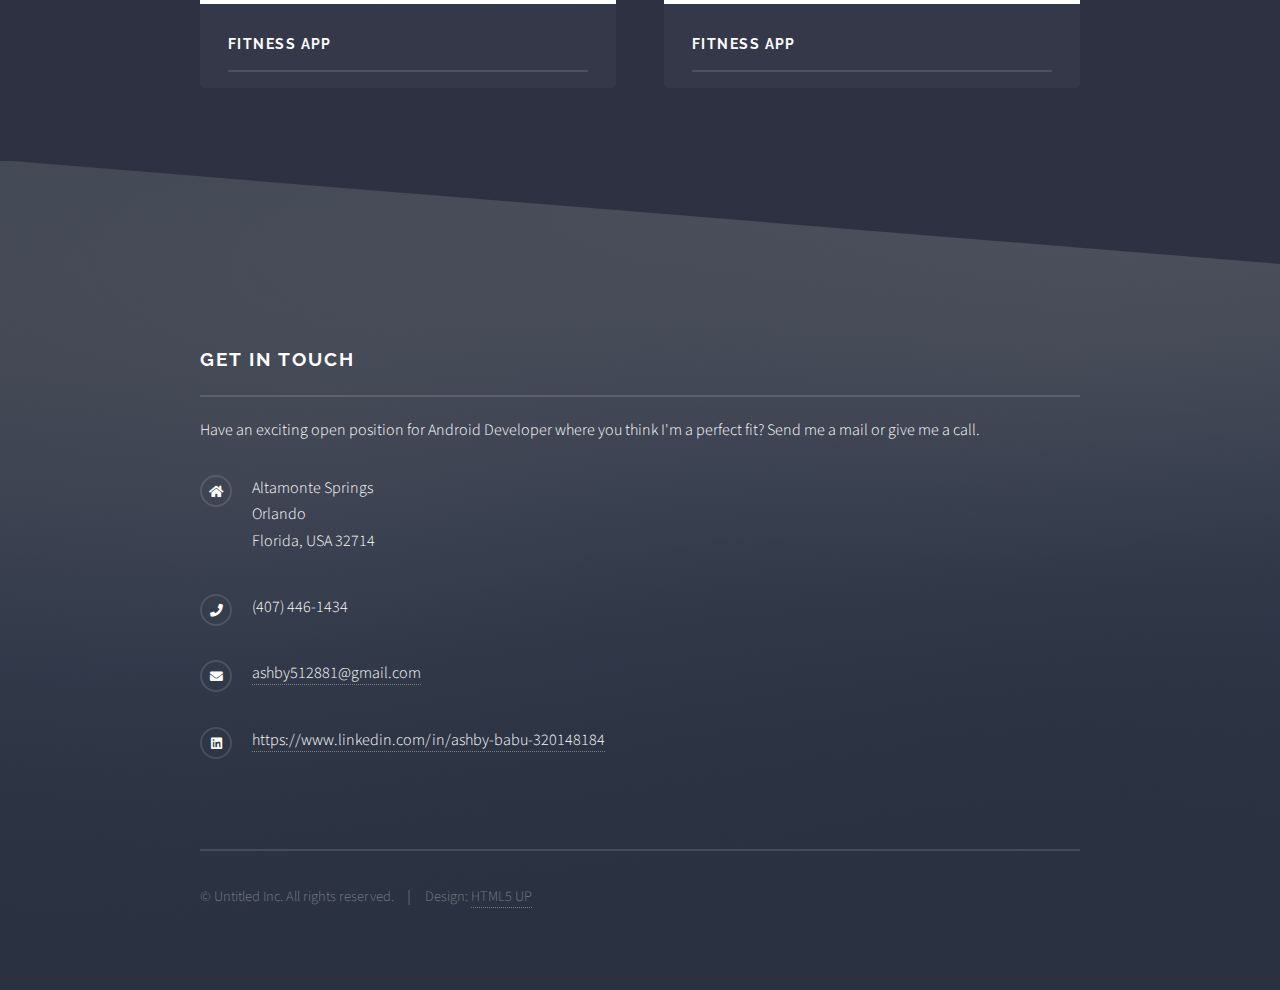
<file: fitness.html>
<!DOCTYPE HTML>
<!--
	Solid State by HTML5 UP
	html5up.net | @ajlkn
	Free for personal and commercial use under the CCA 3.0 license (html5up.net/license)
-->
<html>
	<head>
		<title>Fitness App</title>
		<meta charset="utf-8" />
		<meta name="viewport" content="width=device-width, initial-scale=1, user-scalable=no" />
		<link rel="stylesheet" href="assets/css/main.css" />
		<noscript><link rel="stylesheet" href="assets/css/noscript.css" /></noscript>
	</head>
	<body class="is-preload">

		<!-- Page Wrapper -->
			<div id="page-wrapper">

				<!-- Header -->
					<header id="header">
						<h1><a href="index.html">Fitness App</a></h1>
						<nav>
							<a href="#menu">Menu</a>
						</nav>
					</header>

				<!-- Menu -->
					<nav id="menu">
						<div class="inner">
							<h2>Menu</h2>
							<ul class="links">
								<li><a href="index.html">Home</a></li>
								<li><a href="generic.html">EVASH APP</a></li>
								<li><a href="fitness.html">FITNESS APP</a></li>
								<li><a href="fastscan.html">FAST SCAN APP</a></li>
								
							</ul>
							<a href="#" class="close">Close</a>
						</div>
					</nav>

				<!-- Wrapper -->
					<section id="wrapper">
						<header>
							<div class="inner">
								<h2>Fitness App</h2>
								<p>A Fitness App to keep track of your Fitness.</p>
							</div>
						</header>

						<!-- Content -->
							<div class="wrapper">
								<div class="inner">

									<h3 class="major">About App</h3>
									<p>Android App built using Flutter. The App keeps track of the Fitness data collected from Fitness bands.</p>
									<h3 class="major">APP features</h3>
									<ul>
									<li>Used <strong>Google Fit Api</strong> to connect to various Fitness Bands. </li>
									
									<li>Keeps track of various Fitness Data including: Calories Burned, Step count and Heart Rate. </li>
									<li>Keeps track of the Heart Rate and notifies the user of any unusual activity as High Heart Rate. </li>
									
								</ul>
									<h3 class="major">Screenshots of the App</h3>
									<p>The App was developed in Flutter Framework. Keeps track of Real Time Fitness information from various Fitness Bands.</p>
									
									<section class="features">
										<article>
											<a href="#" class="image"><img src="images/22fitness.jpeg" alt="" /></a>
											<h3 class="major">Fitness App</h3>
											<!-- <p>Lorem ipsum dolor sit amet, consectetur adipiscing vehicula id nulla dignissim dapibus ultrices.</p>
											<a href="#" class="special">Learn more</a> -->
										</article>
										<article>
											<a href="#" class="image"><img src="images/2fitness.png" alt="" /></a>
											<h3 class="major">Fitness App</h3>
											<!-- <p>Lorem ipsum dolor sit amet, consectetur adipiscing vehicula id nulla dignissim dapibus ultrices.</p>
											<a href="#" class="special">Learn more</a> -->
										</article>
										
									</section>

								</div>
							</div>

					</section>

				<!-- Footer -->
					<section id="footer">
						<div class="inner">
							<h2 class="major">Get in touch</h2>
							<p>Have an exciting open position for Android Developer where you think I'm a perfect fit? Send me a mail or give me a call.</p>
							<!-- <form method="post" action="#">
								<div class="fields">
									<div class="field">
										<label for="name">Name</label>
										<input type="text" name="name" id="name" />
									</div>
									<div class="field">
										<label for="email">Email</label>
										<input type="email" name="email" id="email" />
									</div>
									<div class="field">
										<label for="message">Message</label>
										<textarea name="message" id="message" rows="4"></textarea>
									</div>
								</div>
								<ul class="actions">
									<li><input type="submit" value="Send Message" /></li>
								</ul>
							</form> -->
							<ul class="contact">
								<li class="icon solid fa-home">
									Altamonte Springs<br />
									Orlando<br />
									Florida, USA 32714
								</li>
								<li class="icon solid fa-phone">(407) 446-1434</li>
								<li class="icon solid fa-envelope"><a href="#">ashby512881@gmail.com</a></li>
								<li class="icon brands fa-linkedin"><a href="#">https://www.linkedin.com/in/ashby-babu-320148184</a></li>
								<!-- <li class="icon brands fa-facebook-f"><a href="#">facebook.com/untitled-tld</a></li>
								<li class="icon brands fa-instagram"><a href="#">instagram.com/untitled-tld</a></li> -->
							</ul>
							<ul class="copyright">
								<li>&copy; Untitled Inc. All rights reserved.</li><li>Design: <a href="http://html5up.net">HTML5 UP</a></li>
							</ul>
						</div>
					</section>

			</div>

		<!-- Scripts -->
			<script src="assets/js/jquery.min.js"></script>
			<script src="assets/js/jquery.scrollex.min.js"></script>
			<script src="assets/js/browser.min.js"></script>
			<script src="assets/js/breakpoints.min.js"></script>
			<script src="assets/js/util.js"></script>
			<script src="assets/js/main.js"></script>

	</body>
</html>
</file>
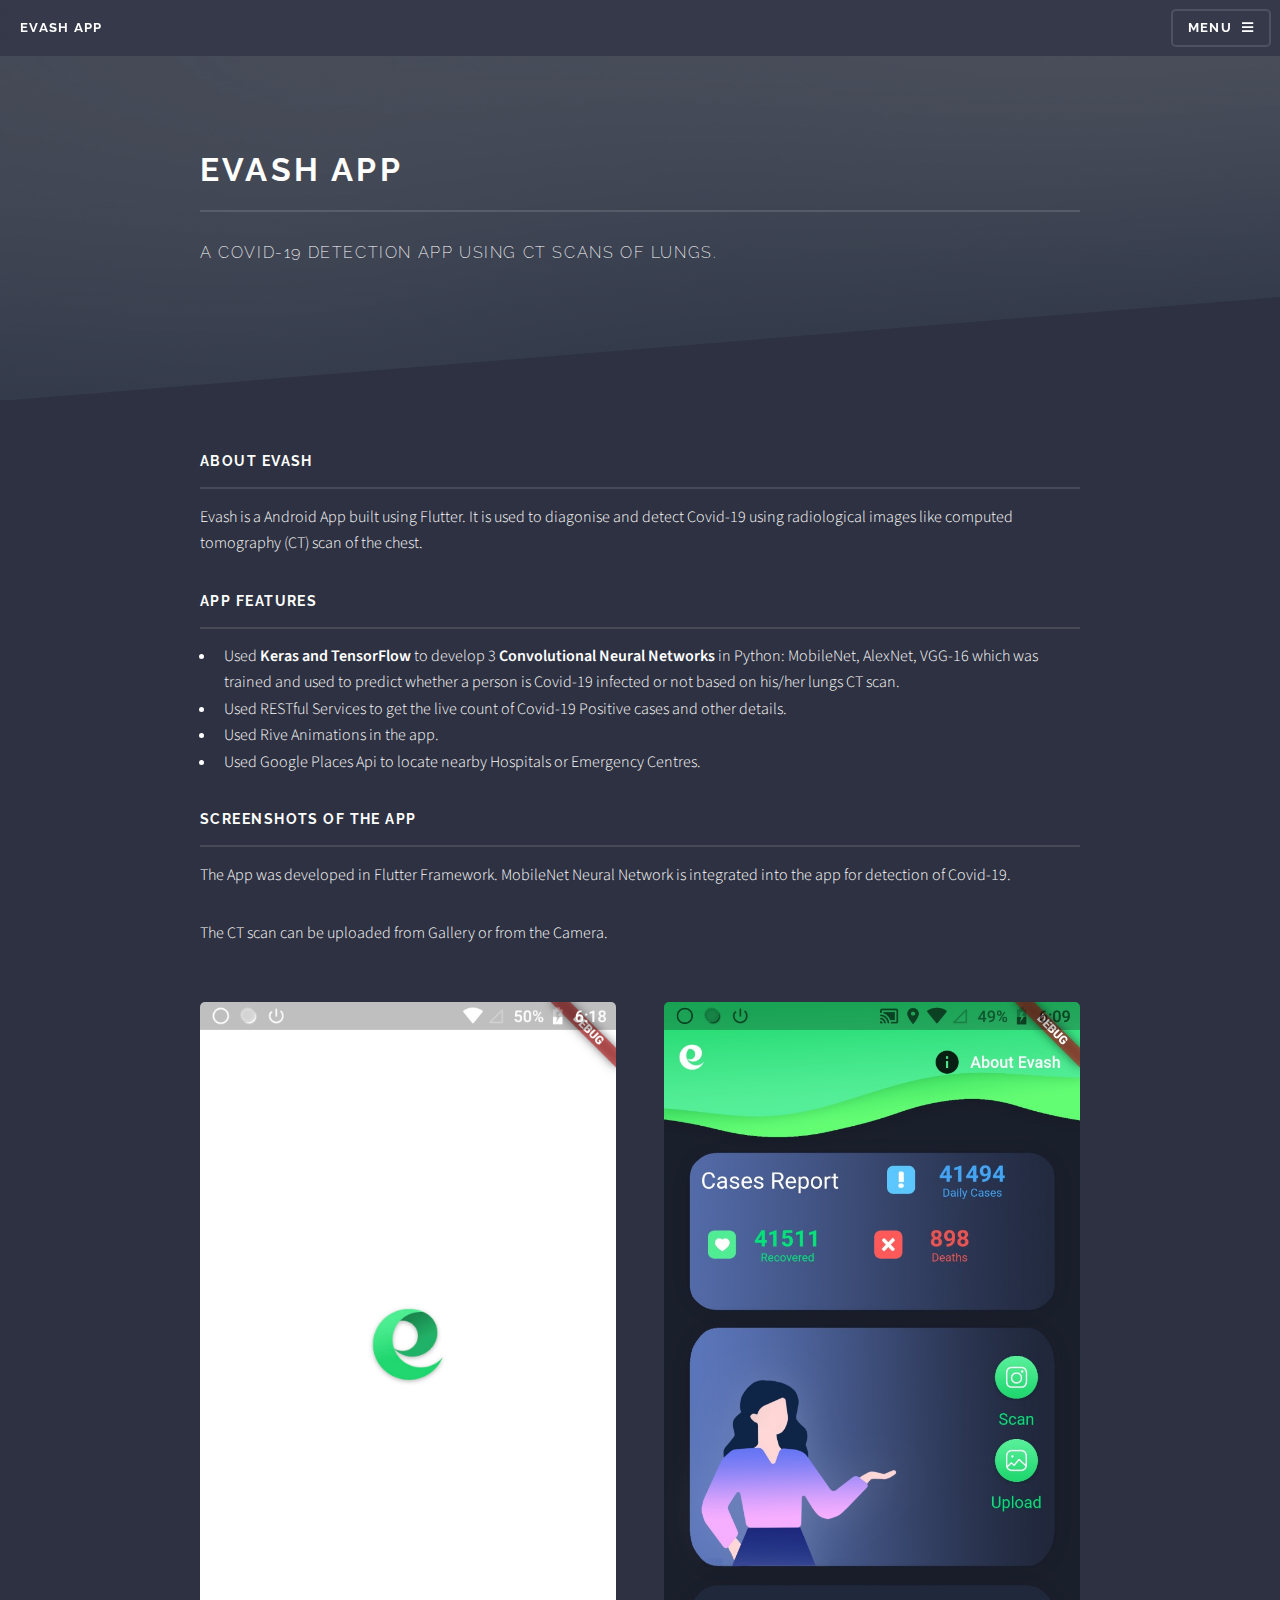
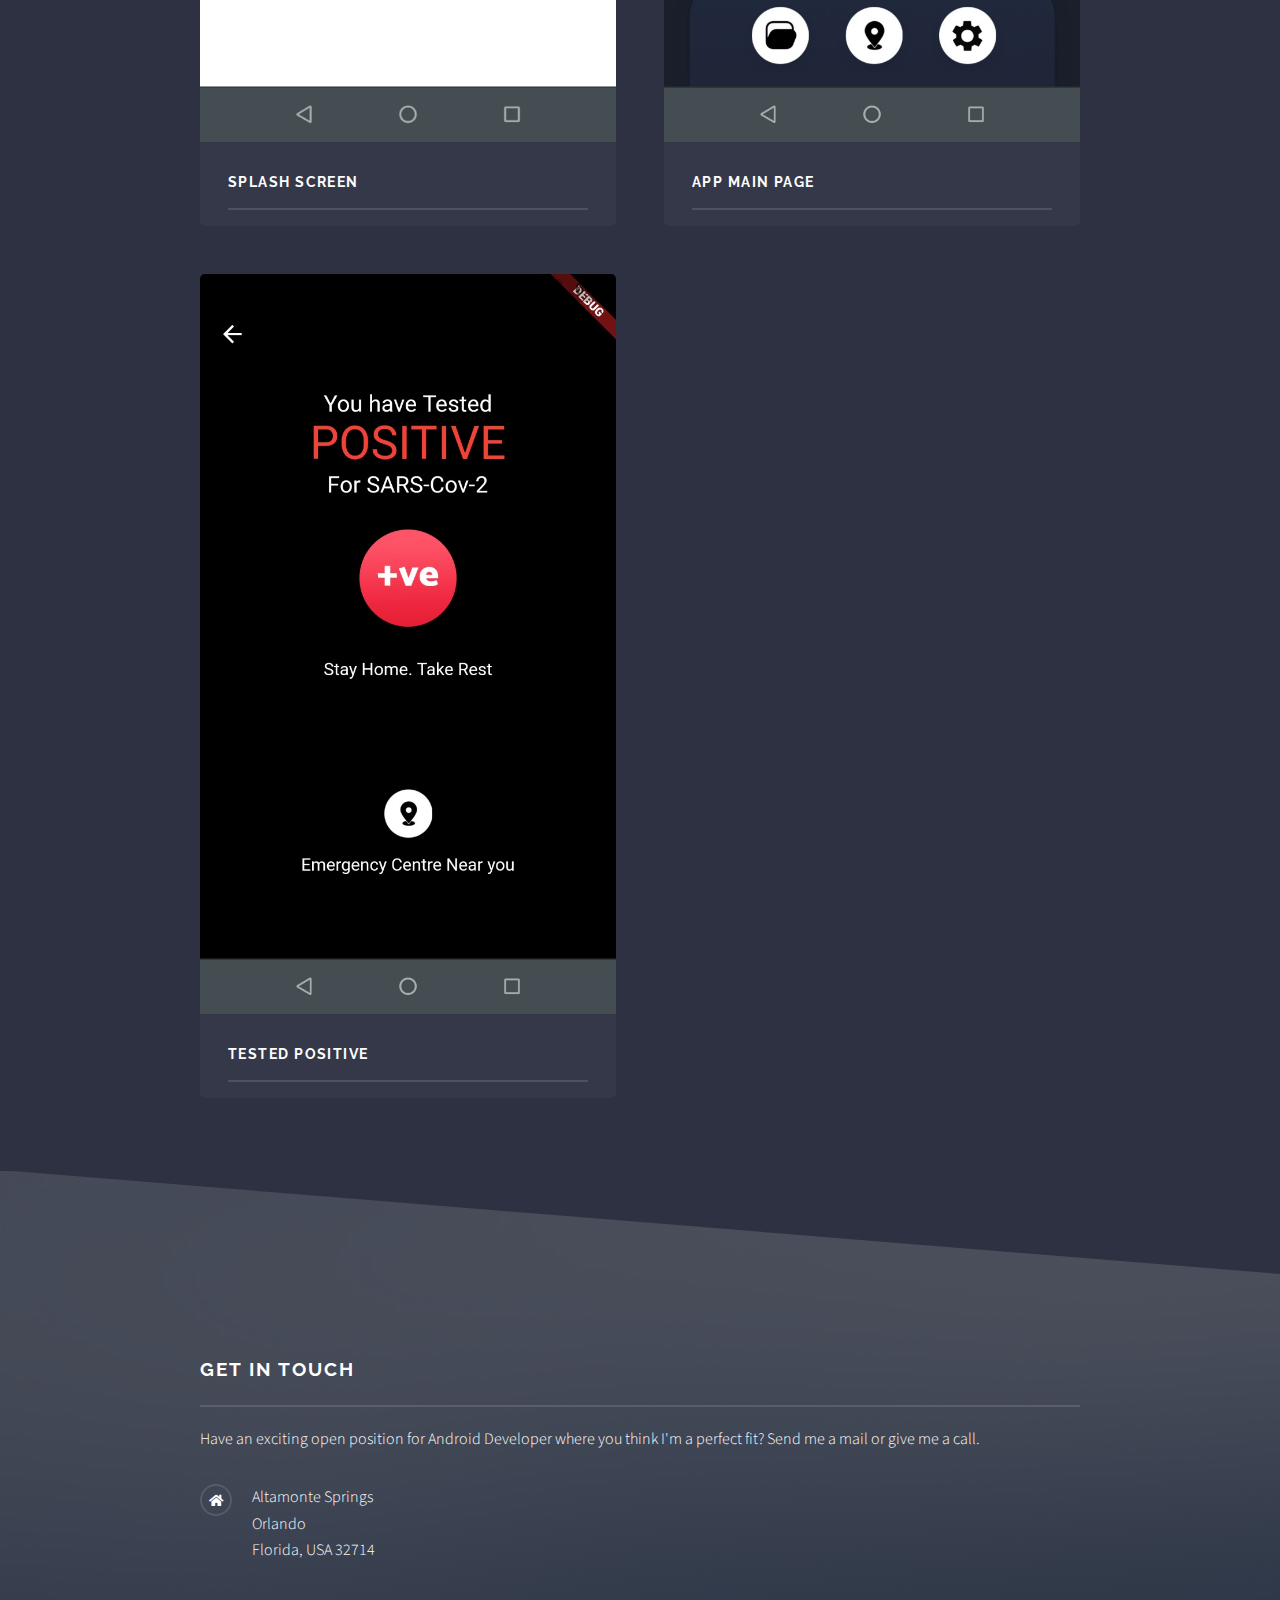
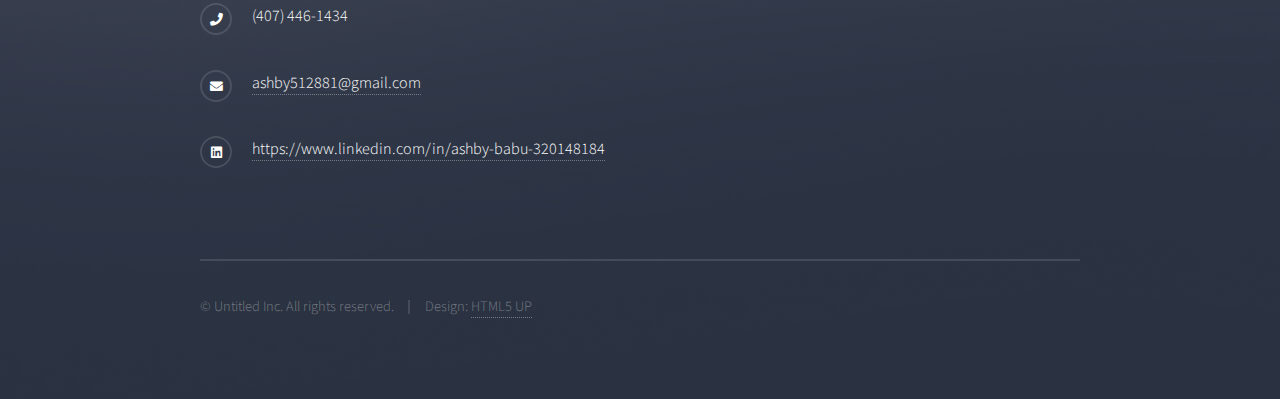
<file: generic.html>
<!DOCTYPE HTML>
<!--
	Solid State by HTML5 UP
	html5up.net | @ajlkn
	Free for personal and commercial use under the CCA 3.0 license (html5up.net/license)
-->
<html>
	<head>
		<title>Evash App</title>
		<meta charset="utf-8" />
		<meta name="viewport" content="width=device-width, initial-scale=1, user-scalable=no" />
		<link rel="stylesheet" href="assets/css/main.css" />
		<noscript><link rel="stylesheet" href="assets/css/noscript.css" /></noscript>
	</head>
	<body class="is-preload">

		<!-- Page Wrapper -->
			<div id="page-wrapper">

				<!-- Header -->
					<header id="header">
						<h1><a href="index.html">Evash App</a></h1>
						<nav>
							<a href="#menu">Menu</a>
						</nav>
					</header>

				<!-- Menu -->
					<nav id="menu">
						<div class="inner">
							<h2>Menu</h2>
							<ul class="links">
								<li><a href="index.html">Home</a></li>
								<li><a href="generic.html">Evash App</a></li>
								<li><a href="fitness.html">Fitness App</a></li>
								<li><a href="fastscan.html">Fast Scan App</a></li>
								
							</ul>
							<a href="#" class="close">Close</a>
						</div>
					</nav>

				<!-- Wrapper -->
					<section id="wrapper">
						<header>
							<div class="inner">
								<h2>Evash App</h2>
								<p>A Covid-19 detection app using CT scans of lungs.</p>
							</div>
						</header>

						<!-- Content -->
							<div class="wrapper">
								<div class="inner">

									<h3 class="major">About EVASH</h3>
									<p>Evash is a Android App built using Flutter. It is used to diagonise and detect Covid-19 using radiological images like computed tomography (CT) scan of the chest.</p>
									<h3 class="major">APP features</h3>
									<ul>
									<li>Used <strong>Keras and TensorFlow</strong> to develop 3  <strong>Convolutional Neural Networks</strong> in Python:
										MobileNet, AlexNet, VGG-16 which was trained and used to predict whether a person is
										Covid-19 infected or not based on his/her lungs CT scan.</li>
									
									<li>Used RESTful Services to get the live count of Covid-19 Positive cases and other
										details.</li>
									<li>Used Rive Animations in the app. </li>
									<li>Used Google Places Api to locate nearby Hospitals or Emergency Centres.</li>
								</ul>
									<h3 class="major">Screenshots of the App</h3>
									<p>The App was developed in Flutter Framework. MobileNet Neural Network is integrated into the app for detection of Covid-19.</p>
									<p>The CT scan can be uploaded from Gallery or from the Camera.</p>
									<section class="features">
										<article>
											<a href="#" class="image"><img src="images/evash0.png" alt="" /></a>
											<h3 class="major">Splash Screen</h3>
											<!-- <p>Lorem ipsum dolor sit amet, consectetur adipiscing vehicula id nulla dignissim dapibus ultrices.</p>
											<a href="#" class="special">Learn more</a> -->
										</article>
										<article>
											<a href="#" class="image"><img src="images/evash1.jpg" alt="" /></a>
											<h3 class="major">App Main page</h3>
											<!-- <p>Lorem ipsum dolor sit amet, consectetur adipiscing vehicula id nulla dignissim dapibus ultrices.</p>
											<a href="#" class="special">Learn more</a> -->
										</article>
										<article>
											<a href="#" class="image"><img src="images/evash3.jpg" alt="" /></a>
											<h3 class="major">Tested Positive</h3>
											<!-- <p>Lorem ipsum dolor sit amet, consectetur adipiscing vehicula id nulla dignissim dapibus ultrices.</p>
											<a href="#" class="special">Learn more</a> -->
										</article>
									</section>

								</div>
							</div>

					</section>

				<!-- Footer -->
					<section id="footer">
						<div class="inner">
							<h2 class="major">Get in touch</h2>
							<p>Have an exciting open position for Android Developer where you think I'm a perfect fit? Send me a mail or give me a call.</p>
							<!-- <form method="post" action="#">
								<div class="fields">
									<div class="field">
										<label for="name">Name</label>
										<input type="text" name="name" id="name" />
									</div>
									<div class="field">
										<label for="email">Email</label>
										<input type="email" name="email" id="email" />
									</div>
									<div class="field">
										<label for="message">Message</label>
										<textarea name="message" id="message" rows="4"></textarea>
									</div>
								</div>
								<ul class="actions">
									<li><input type="submit" value="Send Message" /></li>
								</ul>
							</form> -->
							<ul class="contact">
								<li class="icon solid fa-home">
									Altamonte Springs<br />
									Orlando<br />
									Florida, USA 32714
								</li>
								<li class="icon solid fa-phone">(407) 446-1434</li>
								<li class="icon solid fa-envelope"><a href="#">ashby512881@gmail.com</a></li>
								<li class="icon brands fa-linkedin"><a href="#">https://www.linkedin.com/in/ashby-babu-320148184</a></li>
								<!-- <li class="icon brands fa-facebook-f"><a href="#">facebook.com/untitled-tld</a></li>
								<li class="icon brands fa-instagram"><a href="#">instagram.com/untitled-tld</a></li> -->
							</ul>
							<ul class="copyright">
								<li>&copy; Untitled Inc. All rights reserved.</li><li>Design: <a href="http://html5up.net">HTML5 UP</a></li>
							</ul>
						</div>
					</section>

			</div>

		<!-- Scripts -->
			<script src="assets/js/jquery.min.js"></script>
			<script src="assets/js/jquery.scrollex.min.js"></script>
			<script src="assets/js/browser.min.js"></script>
			<script src="assets/js/breakpoints.min.js"></script>
			<script src="assets/js/util.js"></script>
			<script src="assets/js/main.js"></script>

	</body>
</html>
</file>
<file: assets/css/noscript.css>
/*
	Solid State by HTML5 UP
	html5up.net | @ajlkn
	Free for personal and commercial use under the CCA 3.0 license (html5up.net/license)
*/

/* Banner */

	body.is-preload #banner .logo {
		-moz-transform: none;
		-webkit-transform: none;
		-ms-transform: none;
		transform: none;
		opacity: 1;
	}

	body.is-preload #banner h2 {
		opacity: 1;
		-moz-transform: none;
		-webkit-transform: none;
		-ms-transform: none;
		transform: none;
		-moz-filter: none;
		-webkit-filter: none;
		-ms-filter: none;
		filter: none;
	}

	body.is-preload #banner p {
		opacity: 01;
		-moz-transform: none;
		-webkit-transform: none;
		-ms-transform: none;
		transform: none;
		-moz-filter: none;
		-webkit-filter: none;
		-ms-filter: none;
		filter: none;
	}
</file>
<file: assets/css/main.css>
@import url(fontawesome-all.min.css);
@import url("https://fonts.googleapis.com/css?family=Raleway:200,700|Source+Sans+Pro:300,600,300italic,600italic");

/*
	Solid State by HTML5 UP
	html5up.net | @ajlkn
	Free for personal and commercial use under the CCA 3.0 license (html5up.net/license)
*/

html, body, div, span, applet, object,
iframe, h1, h2, h3, h4, h5, h6, p, blockquote,
pre, a, abbr, acronym, address, big, cite,
code, del, dfn, em, img, ins, kbd, q, s, samp,
small, strike, strong, sub, sup, tt, var, b,
u, i, center, dl, dt, dd, ol, ul, li, fieldset,
form, label, legend, table, caption, tbody,
tfoot, thead, tr, th, td, article, aside,
canvas, details, embed, figure, figcaption,
footer, header, hgroup, menu, nav, output, ruby,
section, summary, time, mark, audio, video {
	margin: 0;
	padding: 0;
	border: 0;
	font-size: 100%;
	font: inherit;
	vertical-align: baseline;}

article, aside, details, figcaption, figure,
footer, header, hgroup, menu, nav, section {
	display: block;}

body {
	line-height: 1;
}

ol, ul {
	list-style: none;
}

blockquote, q {
	quotes: none;
}

	blockquote:before, blockquote:after, q:before, q:after {
		content: '';
		content: none;
	}

table {
	border-collapse: collapse;
	border-spacing: 0;
}

body {
	-webkit-text-size-adjust: none;
}

mark {
	background-color: transparent;
	color: inherit;
}

input::-moz-focus-inner {
	border: 0;
	padding: 0;
}

input, select, textarea {
	-moz-appearance: none;
	-webkit-appearance: none;
	-ms-appearance: none;
	appearance: none;
}

/* Basic */

	@-ms-viewport {
		width: device-width;
	}

	body {
		-ms-overflow-style: scrollbar;
	}
	.image2{
		border-radius: 50%;
		border: 0;
		display: inline-block;
		position: relative;
	}

	@media screen and (max-width: 480px) {

		html, body {
			min-width: 320px;
		}

	}

	html {
		box-sizing: border-box;
	}

	*, *:before, *:after {
		box-sizing: inherit;
	}

	body {
		background-color: #2e3141;
		background-image: linear-gradient(to top, rgba(46, 49, 65, 0.8), rgba(46, 49, 65, 0.8)), url("../../images/bg.jpg");
		background-size: auto,
 cover;
		background-attachment: fixed,
 fixed;
		background-position: center,
 center;
	}

		body.is-preload *, body.is-preload *:before, body.is-preload *:after {
			-moz-animation: none !important;
			-webkit-animation: none !important;
			-ms-animation: none !important;
			animation: none !important;
			-moz-transition: none !important;
			-webkit-transition: none !important;
			-ms-transition: none !important;
			transition: none !important;
		}

/* Type */

	body, input, select, textarea {
		color: #ffffff;
		font-family: "Source Sans Pro", Helvetica, sans-serif;
		font-size: 16.5pt;
		font-weight: 300;
		line-height: 1.65;
	}

		@media screen and (max-width: 1680px) {

			body, input, select, textarea {
				font-size: 13pt;
			}

		}

		@media screen and (max-width: 1280px) {

			body, input, select, textarea {
				font-size: 12pt;
			}

		}

		@media screen and (max-width: 980px) {

			body, input, select, textarea {
				font-size: 12pt;
			}

		}

		@media screen and (max-width: 736px) {

			body, input, select, textarea {
				font-size: 12pt;
			}

		}

		@media screen and (max-width: 480px) {

			body, input, select, textarea {
				font-size: 12pt;
			}

		}

	a {
		-moz-transition: color 0.2s ease-in-out, border-bottom-color 0.2s ease-in-out;
		-webkit-transition: color 0.2s ease-in-out, border-bottom-color 0.2s ease-in-out;
		-ms-transition: color 0.2s ease-in-out, border-bottom-color 0.2s ease-in-out;
		transition: color 0.2s ease-in-out, border-bottom-color 0.2s ease-in-out;
		border-bottom: dotted 1px rgba(255, 255, 255, 0.35);
		color: #ffffff;
		text-decoration: none;
	}

		a:hover {
			border-bottom-color: transparent;
			color: #ffffff !important;
		}

		a.special:not(.button) {
			text-decoration: none;
			border-bottom: 0;
			display: block;
			font-family: Raleway, Helvetica, sans-serif;
			font-size: 0.8em;
			font-weight: 700;
			letter-spacing: 0.1em;
			margin: 0 0 2em 0;
			text-transform: uppercase;
		}

			a.special:not(.button):before {
				-moz-osx-font-smoothing: grayscale;
				-webkit-font-smoothing: antialiased;
				display: inline-block;
				font-style: normal;
				font-variant: normal;
				text-rendering: auto;
				line-height: 1;
				text-transform: none !important;
				font-family: 'Font Awesome 5 Free';
				font-weight: 900;
			}

			a.special:not(.button):before {
				-moz-transition: background-color 0.2s ease-in-out;
				-webkit-transition: background-color 0.2s ease-in-out;
				-ms-transition: background-color 0.2s ease-in-out;
				transition: background-color 0.2s ease-in-out;
				border-radius: 100%;
				border: solid 2px rgba(255, 255, 255, 0.125);
				content: '\f105';
				display: inline-block;
				font-size: 1.25em;
				height: 2em;
				line-height: 1.75em;
				margin-right: 0.85em;
				text-align: center;
				text-indent: 0.15em;
				vertical-align: middle;
				width: 2em;
			}

			a.special:not(.button):hover:before {
				background-color: rgba(255, 255, 255, 0.025);
			}

			a.special:not(.button):active:before {
				background-color: rgba(255, 255, 255, 0.075);
			}

	strong, b {
		color: #ffffff;
		font-weight: 600;
	}

	em, i {
		font-style: italic;
	}

	p {
		margin: 0 0 2em 0;
	}

	h1, h2, h3, h4, h5, h6 {
		color: #ffffff;
		font-family: Raleway, Helvetica, sans-serif;
		font-weight: 700;
		letter-spacing: 0.1em;
		margin: 0 0 1em 0;
		text-transform: uppercase;
	}

		h1 a, h2 a, h3 a, h4 a, h5 a, h6 a {
			color: inherit;
			text-decoration: none;
			border-bottom: 0;
		}

		h1 span, h2 span, h3 span, h4 span, h5 span, h6 span {
			font-weight: 200;
		}

		h1.major, h2.major, h3.major, h4.major, h5.major, h6.major {
			padding-bottom: 1em;
			border-bottom: solid 2px rgba(255, 255, 255, 0.125);
		}

	h2 {
		font-size: 1.2em;
	}

	h3 {
		font-size: 0.9em;
	}

	h4 {
		font-size: 0.7em;
	}

	h5 {
		font-size: 0.7em;
	}

	h6 {
		font-size: 0.7em;
	}

	@media screen and (max-width: 736px) {

		h2 {
			font-size: 1em;
		}

		h3 {
			font-size: 0.8em;
		}

	}

	sub {
		font-size: 0.8em;
		position: relative;
		top: 0.5em;
	}

	sup {
		font-size: 0.8em;
		position: relative;
		top: -0.5em;
	}

	blockquote {
		border-left: solid 4px rgba(255, 255, 255, 0.125);
		font-style: italic;
		margin: 0 0 2em 0;
		padding: 0.5em 0 0.5em 2em;
	}

	code {
		background: rgba(255, 255, 255, 0.025);
		border-radius: 5px;
		border: solid 2px rgba(255, 255, 255, 0.125);
		font-family: "Courier New", monospace;
		font-size: 0.9em;
		margin: 0 0.25em;
		padding: 0.25em 0.65em;
	}

	pre {
		-webkit-overflow-scrolling: touch;
		font-family: "Courier New", monospace;
		font-size: 0.9em;
		margin: 0 0 2em 0;
	}

		pre code {
			display: block;
			line-height: 1.75em;
			padding: 1em 1.5em;
			overflow-x: auto;
		}

	hr {
		border: 0;
		border-bottom: solid 2px rgba(255, 255, 255, 0.125);
		margin: 2.5em 0;
	}

		hr.major {
			margin: 4em 0;
		}

	.align-left {
		text-align: left;
	}

	.align-center {
		text-align: center;
	}

	.align-right {
		text-align: right;
	}

/* Row */

	.row {
		display: flex;
		flex-wrap: wrap;
		box-sizing: border-box;
		align-items: stretch;
	}

		.row > * {
			box-sizing: border-box;
		}

		.row.gtr-uniform > * > :last-child {
			margin-bottom: 0;
		}

		.row.aln-left {
			justify-content: flex-start;
		}

		.row.aln-center {
			justify-content: center;
		}

		.row.aln-right {
			justify-content: flex-end;
		}

		.row.aln-top {
			align-items: flex-start;
		}

		.row.aln-middle {
			align-items: center;
		}

		.row.aln-bottom {
			align-items: flex-end;
		}

		.row > .imp {
			order: -1;
		}

		.row > .col-1 {
			width: 8.33333%;
		}

		.row > .off-1 {
			margin-left: 8.33333%;
		}

		.row > .col-2 {
			width: 16.66667%;
		}

		.row > .off-2 {
			margin-left: 16.66667%;
		}

		.row > .col-3 {
			width: 25%;
		}

		.row > .off-3 {
			margin-left: 25%;
		}

		.row > .col-4 {
			width: 33.33333%;
		}

		.row > .off-4 {
			margin-left: 33.33333%;
		}

		.row > .col-5 {
			width: 41.66667%;
		}

		.row > .off-5 {
			margin-left: 41.66667%;
		}

		.row > .col-6 {
			width: 50%;
		}

		.row > .off-6 {
			margin-left: 50%;
		}

		.row > .col-7 {
			width: 58.33333%;
		}

		.row > .off-7 {
			margin-left: 58.33333%;
		}

		.row > .col-8 {
			width: 66.66667%;
		}

		.row > .off-8 {
			margin-left: 66.66667%;
		}

		.row > .col-9 {
			width: 75%;
		}

		.row > .off-9 {
			margin-left: 75%;
		}

		.row > .col-10 {
			width: 83.33333%;
		}

		.row > .off-10 {
			margin-left: 83.33333%;
		}

		.row > .col-11 {
			width: 91.66667%;
		}

		.row > .off-11 {
			margin-left: 91.66667%;
		}

		.row > .col-12 {
			width: 100%;
		}

		.row > .off-12 {
			margin-left: 100%;
		}

		.row.gtr-0 {
			margin-top: 0;
			margin-left: 0em;
		}

			.row.gtr-0 > * {
				padding: 0 0 0 0em;
			}

			.row.gtr-0.gtr-uniform {
				margin-top: 0em;
			}

				.row.gtr-0.gtr-uniform > * {
					padding-top: 0em;
				}

		.row.gtr-25 {
			margin-top: 0;
			margin-left: -0.4375em;
		}

			.row.gtr-25 > * {
				padding: 0 0 0 0.4375em;
			}

			.row.gtr-25.gtr-uniform {
				margin-top: -0.4375em;
			}

				.row.gtr-25.gtr-uniform > * {
					padding-top: 0.4375em;
				}

		.row.gtr-50 {
			margin-top: 0;
			margin-left: -0.875em;
		}

			.row.gtr-50 > * {
				padding: 0 0 0 0.875em;
			}

			.row.gtr-50.gtr-uniform {
				margin-top: -0.875em;
			}

				.row.gtr-50.gtr-uniform > * {
					padding-top: 0.875em;
				}

		.row {
			margin-top: 0;
			margin-left: -1.75em;
		}

			.row > * {
				padding: 0 0 0 1.75em;
			}

			.row.gtr-uniform {
				margin-top: -1.75em;
			}

				.row.gtr-uniform > * {
					padding-top: 1.75em;
				}

		.row.gtr-150 {
			margin-top: 0;
			margin-left: -2.625em;
		}

			.row.gtr-150 > * {
				padding: 0 0 0 2.625em;
			}

			.row.gtr-150.gtr-uniform {
				margin-top: -2.625em;
			}

				.row.gtr-150.gtr-uniform > * {
					padding-top: 2.625em;
				}

		.row.gtr-200 {
			margin-top: 0;
			margin-left: -3.5em;
		}

			.row.gtr-200 > * {
				padding: 0 0 0 3.5em;
			}

			.row.gtr-200.gtr-uniform {
				margin-top: -3.5em;
			}

				.row.gtr-200.gtr-uniform > * {
					padding-top: 3.5em;
				}

		@media screen and (max-width: 1680px) {

			.row {
				display: flex;
				flex-wrap: wrap;
				box-sizing: border-box;
				align-items: stretch;
			}

				.row > * {
					box-sizing: border-box;
				}

				.row.gtr-uniform > * > :last-child {
					margin-bottom: 0;
				}

				.row.aln-left {
					justify-content: flex-start;
				}

				.row.aln-center {
					justify-content: center;
				}

				.row.aln-right {
					justify-content: flex-end;
				}

				.row.aln-top {
					align-items: flex-start;
				}

				.row.aln-middle {
					align-items: center;
				}

				.row.aln-bottom {
					align-items: flex-end;
				}

				.row > .imp-xlarge {
					order: -1;
				}

				.row > .col-1-xlarge {
					width: 8.33333%;
				}

				.row > .off-1-xlarge {
					margin-left: 8.33333%;
				}

				.row > .col-2-xlarge {
					width: 16.66667%;
				}

				.row > .off-2-xlarge {
					margin-left: 16.66667%;
				}

				.row > .col-3-xlarge {
					width: 25%;
				}

				.row > .off-3-xlarge {
					margin-left: 25%;
				}

				.row > .col-4-xlarge {
					width: 33.33333%;
				}

				.row > .off-4-xlarge {
					margin-left: 33.33333%;
				}

				.row > .col-5-xlarge {
					width: 41.66667%;
				}

				.row > .off-5-xlarge {
					margin-left: 41.66667%;
				}

				.row > .col-6-xlarge {
					width: 50%;
				}

				.row > .off-6-xlarge {
					margin-left: 50%;
				}

				.row > .col-7-xlarge {
					width: 58.33333%;
				}

				.row > .off-7-xlarge {
					margin-left: 58.33333%;
				}

				.row > .col-8-xlarge {
					width: 66.66667%;
				}

				.row > .off-8-xlarge {
					margin-left: 66.66667%;
				}

				.row > .col-9-xlarge {
					width: 75%;
				}

				.row > .off-9-xlarge {
					margin-left: 75%;
				}

				.row > .col-10-xlarge {
					width: 83.33333%;
				}

				.row > .off-10-xlarge {
					margin-left: 83.33333%;
				}

				.row > .col-11-xlarge {
					width: 91.66667%;
				}

				.row > .off-11-xlarge {
					margin-left: 91.66667%;
				}

				.row > .col-12-xlarge {
					width: 100%;
				}

				.row > .off-12-xlarge {
					margin-left: 100%;
				}

				.row.gtr-0 {
					margin-top: 0;
					margin-left: 0em;
				}

					.row.gtr-0 > * {
						padding: 0 0 0 0em;
					}

					.row.gtr-0.gtr-uniform {
						margin-top: 0em;
					}

						.row.gtr-0.gtr-uniform > * {
							padding-top: 0em;
						}

				.row.gtr-25 {
					margin-top: 0;
					margin-left: -0.4375em;
				}

					.row.gtr-25 > * {
						padding: 0 0 0 0.4375em;
					}

					.row.gtr-25.gtr-uniform {
						margin-top: -0.4375em;
					}

						.row.gtr-25.gtr-uniform > * {
							padding-top: 0.4375em;
						}

				.row.gtr-50 {
					margin-top: 0;
					margin-left: -0.875em;
				}

					.row.gtr-50 > * {
						padding: 0 0 0 0.875em;
					}

					.row.gtr-50.gtr-uniform {
						margin-top: -0.875em;
					}

						.row.gtr-50.gtr-uniform > * {
							padding-top: 0.875em;
						}

				.row {
					margin-top: 0;
					margin-left: -1.75em;
				}

					.row > * {
						padding: 0 0 0 1.75em;
					}

					.row.gtr-uniform {
						margin-top: -1.75em;
					}

						.row.gtr-uniform > * {
							padding-top: 1.75em;
						}

				.row.gtr-150 {
					margin-top: 0;
					margin-left: -2.625em;
				}

					.row.gtr-150 > * {
						padding: 0 0 0 2.625em;
					}

					.row.gtr-150.gtr-uniform {
						margin-top: -2.625em;
					}

						.row.gtr-150.gtr-uniform > * {
							padding-top: 2.625em;
						}

				.row.gtr-200 {
					margin-top: 0;
					margin-left: -3.5em;
				}

					.row.gtr-200 > * {
						padding: 0 0 0 3.5em;
					}

					.row.gtr-200.gtr-uniform {
						margin-top: -3.5em;
					}

						.row.gtr-200.gtr-uniform > * {
							padding-top: 3.5em;
						}

		}

		@media screen and (max-width: 1280px) {

			.row {
				display: flex;
				flex-wrap: wrap;
				box-sizing: border-box;
				align-items: stretch;
			}

				.row > * {
					box-sizing: border-box;
				}

				.row.gtr-uniform > * > :last-child {
					margin-bottom: 0;
				}

				.row.aln-left {
					justify-content: flex-start;
				}

				.row.aln-center {
					justify-content: center;
				}

				.row.aln-right {
					justify-content: flex-end;
				}

				.row.aln-top {
					align-items: flex-start;
				}

				.row.aln-middle {
					align-items: center;
				}

				.row.aln-bottom {
					align-items: flex-end;
				}

				.row > .imp-large {
					order: -1;
				}

				.row > .col-1-large {
					width: 8.33333%;
				}

				.row > .off-1-large {
					margin-left: 8.33333%;
				}

				.row > .col-2-large {
					width: 16.66667%;
				}

				.row > .off-2-large {
					margin-left: 16.66667%;
				}

				.row > .col-3-large {
					width: 25%;
				}

				.row > .off-3-large {
					margin-left: 25%;
				}

				.row > .col-4-large {
					width: 33.33333%;
				}

				.row > .off-4-large {
					margin-left: 33.33333%;
				}

				.row > .col-5-large {
					width: 41.66667%;
				}

				.row > .off-5-large {
					margin-left: 41.66667%;
				}

				.row > .col-6-large {
					width: 50%;
				}

				.row > .off-6-large {
					margin-left: 50%;
				}

				.row > .col-7-large {
					width: 58.33333%;
				}

				.row > .off-7-large {
					margin-left: 58.33333%;
				}

				.row > .col-8-large {
					width: 66.66667%;
				}

				.row > .off-8-large {
					margin-left: 66.66667%;
				}

				.row > .col-9-large {
					width: 75%;
				}

				.row > .off-9-large {
					margin-left: 75%;
				}

				.row > .col-10-large {
					width: 83.33333%;
				}

				.row > .off-10-large {
					margin-left: 83.33333%;
				}

				.row > .col-11-large {
					width: 91.66667%;
				}

				.row > .off-11-large {
					margin-left: 91.66667%;
				}

				.row > .col-12-large {
					width: 100%;
				}

				.row > .off-12-large {
					margin-left: 100%;
				}

				.row.gtr-0 {
					margin-top: 0;
					margin-left: 0em;
				}

					.row.gtr-0 > * {
						padding: 0 0 0 0em;
					}

					.row.gtr-0.gtr-uniform {
						margin-top: 0em;
					}

						.row.gtr-0.gtr-uniform > * {
							padding-top: 0em;
						}

				.row.gtr-25 {
					margin-top: 0;
					margin-left: -0.4375em;
				}

					.row.gtr-25 > * {
						padding: 0 0 0 0.4375em;
					}

					.row.gtr-25.gtr-uniform {
						margin-top: -0.4375em;
					}

						.row.gtr-25.gtr-uniform > * {
							padding-top: 0.4375em;
						}

				.row.gtr-50 {
					margin-top: 0;
					margin-left: -0.875em;
				}

					.row.gtr-50 > * {
						padding: 0 0 0 0.875em;
					}

					.row.gtr-50.gtr-uniform {
						margin-top: -0.875em;
					}

						.row.gtr-50.gtr-uniform > * {
							padding-top: 0.875em;
						}

				.row {
					margin-top: 0;
					margin-left: -1.75em;
				}

					.row > * {
						padding: 0 0 0 1.75em;
					}

					.row.gtr-uniform {
						margin-top: -1.75em;
					}

						.row.gtr-uniform > * {
							padding-top: 1.75em;
						}

				.row.gtr-150 {
					margin-top: 0;
					margin-left: -2.625em;
				}

					.row.gtr-150 > * {
						padding: 0 0 0 2.625em;
					}

					.row.gtr-150.gtr-uniform {
						margin-top: -2.625em;
					}

						.row.gtr-150.gtr-uniform > * {
							padding-top: 2.625em;
						}

				.row.gtr-200 {
					margin-top: 0;
					margin-left: -3.5em;
				}

					.row.gtr-200 > * {
						padding: 0 0 0 3.5em;
					}

					.row.gtr-200.gtr-uniform {
						margin-top: -3.5em;
					}

						.row.gtr-200.gtr-uniform > * {
							padding-top: 3.5em;
						}

		}

		@media screen and (max-width: 980px) {

			.row {
				display: flex;
				flex-wrap: wrap;
				box-sizing: border-box;
				align-items: stretch;
			}

				.row > * {
					box-sizing: border-box;
				}

				.row.gtr-uniform > * > :last-child {
					margin-bottom: 0;
				}

				.row.aln-left {
					justify-content: flex-start;
				}

				.row.aln-center {
					justify-content: center;
				}

				.row.aln-right {
					justify-content: flex-end;
				}

				.row.aln-top {
					align-items: flex-start;
				}

				.row.aln-middle {
					align-items: center;
				}

				.row.aln-bottom {
					align-items: flex-end;
				}

				.row > .imp-medium {
					order: -1;
				}

				.row > .col-1-medium {
					width: 8.33333%;
				}

				.row > .off-1-medium {
					margin-left: 8.33333%;
				}

				.row > .col-2-medium {
					width: 16.66667%;
				}

				.row > .off-2-medium {
					margin-left: 16.66667%;
				}

				.row > .col-3-medium {
					width: 25%;
				}

				.row > .off-3-medium {
					margin-left: 25%;
				}

				.row > .col-4-medium {
					width: 33.33333%;
				}

				.row > .off-4-medium {
					margin-left: 33.33333%;
				}

				.row > .col-5-medium {
					width: 41.66667%;
				}

				.row > .off-5-medium {
					margin-left: 41.66667%;
				}

				.row > .col-6-medium {
					width: 50%;
				}

				.row > .off-6-medium {
					margin-left: 50%;
				}

				.row > .col-7-medium {
					width: 58.33333%;
				}

				.row > .off-7-medium {
					margin-left: 58.33333%;
				}

				.row > .col-8-medium {
					width: 66.66667%;
				}

				.row > .off-8-medium {
					margin-left: 66.66667%;
				}

				.row > .col-9-medium {
					width: 75%;
				}

				.row > .off-9-medium {
					margin-left: 75%;
				}

				.row > .col-10-medium {
					width: 83.33333%;
				}

				.row > .off-10-medium {
					margin-left: 83.33333%;
				}

				.row > .col-11-medium {
					width: 91.66667%;
				}

				.row > .off-11-medium {
					margin-left: 91.66667%;
				}

				.row > .col-12-medium {
					width: 100%;
				}

				.row > .off-12-medium {
					margin-left: 100%;
				}

				.row.gtr-0 {
					margin-top: 0;
					margin-left: 0em;
				}

					.row.gtr-0 > * {
						padding: 0 0 0 0em;
					}

					.row.gtr-0.gtr-uniform {
						margin-top: 0em;
					}

						.row.gtr-0.gtr-uniform > * {
							padding-top: 0em;
						}

				.row.gtr-25 {
					margin-top: 0;
					margin-left: -0.4375em;
				}

					.row.gtr-25 > * {
						padding: 0 0 0 0.4375em;
					}

					.row.gtr-25.gtr-uniform {
						margin-top: -0.4375em;
					}

						.row.gtr-25.gtr-uniform > * {
							padding-top: 0.4375em;
						}

				.row.gtr-50 {
					margin-top: 0;
					margin-left: -0.875em;
				}

					.row.gtr-50 > * {
						padding: 0 0 0 0.875em;
					}

					.row.gtr-50.gtr-uniform {
						margin-top: -0.875em;
					}

						.row.gtr-50.gtr-uniform > * {
							padding-top: 0.875em;
						}

				.row {
					margin-top: 0;
					margin-left: -1.75em;
				}

					.row > * {
						padding: 0 0 0 1.75em;
					}

					.row.gtr-uniform {
						margin-top: -1.75em;
					}

						.row.gtr-uniform > * {
							padding-top: 1.75em;
						}

				.row.gtr-150 {
					margin-top: 0;
					margin-left: -2.625em;
				}

					.row.gtr-150 > * {
						padding: 0 0 0 2.625em;
					}

					.row.gtr-150.gtr-uniform {
						margin-top: -2.625em;
					}

						.row.gtr-150.gtr-uniform > * {
							padding-top: 2.625em;
						}

				.row.gtr-200 {
					margin-top: 0;
					margin-left: -3.5em;
				}

					.row.gtr-200 > * {
						padding: 0 0 0 3.5em;
					}

					.row.gtr-200.gtr-uniform {
						margin-top: -3.5em;
					}

						.row.gtr-200.gtr-uniform > * {
							padding-top: 3.5em;
						}

		}

		@media screen and (max-width: 736px) {

			.row {
				display: flex;
				flex-wrap: wrap;
				box-sizing: border-box;
				align-items: stretch;
			}

				.row > * {
					box-sizing: border-box;
				}

				.row.gtr-uniform > * > :last-child {
					margin-bottom: 0;
				}

				.row.aln-left {
					justify-content: flex-start;
				}

				.row.aln-center {
					justify-content: center;
				}

				.row.aln-right {
					justify-content: flex-end;
				}

				.row.aln-top {
					align-items: flex-start;
				}

				.row.aln-middle {
					align-items: center;
				}

				.row.aln-bottom {
					align-items: flex-end;
				}

				.row > .imp-small {
					order: -1;
				}

				.row > .col-1-small {
					width: 8.33333%;
				}

				.row > .off-1-small {
					margin-left: 8.33333%;
				}

				.row > .col-2-small {
					width: 16.66667%;
				}

				.row > .off-2-small {
					margin-left: 16.66667%;
				}

				.row > .col-3-small {
					width: 25%;
				}

				.row > .off-3-small {
					margin-left: 25%;
				}

				.row > .col-4-small {
					width: 33.33333%;
				}

				.row > .off-4-small {
					margin-left: 33.33333%;
				}

				.row > .col-5-small {
					width: 41.66667%;
				}

				.row > .off-5-small {
					margin-left: 41.66667%;
				}

				.row > .col-6-small {
					width: 50%;
				}

				.row > .off-6-small {
					margin-left: 50%;
				}

				.row > .col-7-small {
					width: 58.33333%;
				}

				.row > .off-7-small {
					margin-left: 58.33333%;
				}

				.row > .col-8-small {
					width: 66.66667%;
				}

				.row > .off-8-small {
					margin-left: 66.66667%;
				}

				.row > .col-9-small {
					width: 75%;
				}

				.row > .off-9-small {
					margin-left: 75%;
				}

				.row > .col-10-small {
					width: 83.33333%;
				}

				.row > .off-10-small {
					margin-left: 83.33333%;
				}

				.row > .col-11-small {
					width: 91.66667%;
				}

				.row > .off-11-small {
					margin-left: 91.66667%;
				}

				.row > .col-12-small {
					width: 100%;
				}

				.row > .off-12-small {
					margin-left: 100%;
				}

				.row.gtr-0 {
					margin-top: 0;
					margin-left: 0em;
				}

					.row.gtr-0 > * {
						padding: 0 0 0 0em;
					}

					.row.gtr-0.gtr-uniform {
						margin-top: 0em;
					}

						.row.gtr-0.gtr-uniform > * {
							padding-top: 0em;
						}

				.row.gtr-25 {
					margin-top: 0;
					margin-left: -0.3125em;
				}

					.row.gtr-25 > * {
						padding: 0 0 0 0.3125em;
					}

					.row.gtr-25.gtr-uniform {
						margin-top: -0.3125em;
					}

						.row.gtr-25.gtr-uniform > * {
							padding-top: 0.3125em;
						}

				.row.gtr-50 {
					margin-top: 0;
					margin-left: -0.625em;
				}

					.row.gtr-50 > * {
						padding: 0 0 0 0.625em;
					}

					.row.gtr-50.gtr-uniform {
						margin-top: -0.625em;
					}

						.row.gtr-50.gtr-uniform > * {
							padding-top: 0.625em;
						}

				.row {
					margin-top: 0;
					margin-left: -1.25em;
				}

					.row > * {
						padding: 0 0 0 1.25em;
					}

					.row.gtr-uniform {
						margin-top: -1.25em;
					}

						.row.gtr-uniform > * {
							padding-top: 1.25em;
						}

				.row.gtr-150 {
					margin-top: 0;
					margin-left: -1.875em;
				}

					.row.gtr-150 > * {
						padding: 0 0 0 1.875em;
					}

					.row.gtr-150.gtr-uniform {
						margin-top: -1.875em;
					}

						.row.gtr-150.gtr-uniform > * {
							padding-top: 1.875em;
						}

				.row.gtr-200 {
					margin-top: 0;
					margin-left: -2.5em;
				}

					.row.gtr-200 > * {
						padding: 0 0 0 2.5em;
					}

					.row.gtr-200.gtr-uniform {
						margin-top: -2.5em;
					}

						.row.gtr-200.gtr-uniform > * {
							padding-top: 2.5em;
						}

		}

		@media screen and (max-width: 480px) {

			.row {
				display: flex;
				flex-wrap: wrap;
				box-sizing: border-box;
				align-items: stretch;
			}

				.row > * {
					box-sizing: border-box;
				}

				.row.gtr-uniform > * > :last-child {
					margin-bottom: 0;
				}

				.row.aln-left {
					justify-content: flex-start;
				}

				.row.aln-center {
					justify-content: center;
				}

				.row.aln-right {
					justify-content: flex-end;
				}

				.row.aln-top {
					align-items: flex-start;
				}

				.row.aln-middle {
					align-items: center;
				}

				.row.aln-bottom {
					align-items: flex-end;
				}

				.row > .imp-xsmall {
					order: -1;
				}

				.row > .col-1-xsmall {
					width: 8.33333%;
				}

				.row > .off-1-xsmall {
					margin-left: 8.33333%;
				}

				.row > .col-2-xsmall {
					width: 16.66667%;
				}

				.row > .off-2-xsmall {
					margin-left: 16.66667%;
				}

				.row > .col-3-xsmall {
					width: 25%;
				}

				.row > .off-3-xsmall {
					margin-left: 25%;
				}

				.row > .col-4-xsmall {
					width: 33.33333%;
				}

				.row > .off-4-xsmall {
					margin-left: 33.33333%;
				}

				.row > .col-5-xsmall {
					width: 41.66667%;
				}

				.row > .off-5-xsmall {
					margin-left: 41.66667%;
				}

				.row > .col-6-xsmall {
					width: 50%;
				}

				.row > .off-6-xsmall {
					margin-left: 50%;
				}

				.row > .col-7-xsmall {
					width: 58.33333%;
				}

				.row > .off-7-xsmall {
					margin-left: 58.33333%;
				}

				.row > .col-8-xsmall {
					width: 66.66667%;
				}

				.row > .off-8-xsmall {
					margin-left: 66.66667%;
				}

				.row > .col-9-xsmall {
					width: 75%;
				}

				.row > .off-9-xsmall {
					margin-left: 75%;
				}

				.row > .col-10-xsmall {
					width: 83.33333%;
				}

				.row > .off-10-xsmall {
					margin-left: 83.33333%;
				}

				.row > .col-11-xsmall {
					width: 91.66667%;
				}

				.row > .off-11-xsmall {
					margin-left: 91.66667%;
				}

				.row > .col-12-xsmall {
					width: 100%;
				}

				.row > .off-12-xsmall {
					margin-left: 100%;
				}

				.row.gtr-0 {
					margin-top: 0;
					margin-left: 0em;
				}

					.row.gtr-0 > * {
						padding: 0 0 0 0em;
					}

					.row.gtr-0.gtr-uniform {
						margin-top: 0em;
					}

						.row.gtr-0.gtr-uniform > * {
							padding-top: 0em;
						}

				.row.gtr-25 {
					margin-top: 0;
					margin-left: -0.3125em;
				}

					.row.gtr-25 > * {
						padding: 0 0 0 0.3125em;
					}

					.row.gtr-25.gtr-uniform {
						margin-top: -0.3125em;
					}

						.row.gtr-25.gtr-uniform > * {
							padding-top: 0.3125em;
						}

				.row.gtr-50 {
					margin-top: 0;
					margin-left: -0.625em;
				}

					.row.gtr-50 > * {
						padding: 0 0 0 0.625em;
					}

					.row.gtr-50.gtr-uniform {
						margin-top: -0.625em;
					}

						.row.gtr-50.gtr-uniform > * {
							padding-top: 0.625em;
						}

				.row {
					margin-top: 0;
					margin-left: -1.25em;
				}

					.row > * {
						padding: 0 0 0 1.25em;
					}

					.row.gtr-uniform {
						margin-top: -1.25em;
					}

						.row.gtr-uniform > * {
							padding-top: 1.25em;
						}

				.row.gtr-150 {
					margin-top: 0;
					margin-left: -1.875em;
				}

					.row.gtr-150 > * {
						padding: 0 0 0 1.875em;
					}

					.row.gtr-150.gtr-uniform {
						margin-top: -1.875em;
					}

						.row.gtr-150.gtr-uniform > * {
							padding-top: 1.875em;
						}

				.row.gtr-200 {
					margin-top: 0;
					margin-left: -2.5em;
				}

					.row.gtr-200 > * {
						padding: 0 0 0 2.5em;
					}

					.row.gtr-200.gtr-uniform {
						margin-top: -2.5em;
					}

						.row.gtr-200.gtr-uniform > * {
							padding-top: 2.5em;
						}

		}

		@media screen and (max-width: 360px) {

			.row {
				display: flex;
				flex-wrap: wrap;
				box-sizing: border-box;
				align-items: stretch;
			}

				.row > * {
					box-sizing: border-box;
				}

				.row.gtr-uniform > * > :last-child {
					margin-bottom: 0;
				}

				.row.aln-left {
					justify-content: flex-start;
				}

				.row.aln-center {
					justify-content: center;
				}

				.row.aln-right {
					justify-content: flex-end;
				}

				.row.aln-top {
					align-items: flex-start;
				}

				.row.aln-middle {
					align-items: center;
				}

				.row.aln-bottom {
					align-items: flex-end;
				}

				.row > .imp-xxsmall {
					order: -1;
				}

				.row > .col-1-xxsmall {
					width: 8.33333%;
				}

				.row > .off-1-xxsmall {
					margin-left: 8.33333%;
				}

				.row > .col-2-xxsmall {
					width: 16.66667%;
				}

				.row > .off-2-xxsmall {
					margin-left: 16.66667%;
				}

				.row > .col-3-xxsmall {
					width: 25%;
				}

				.row > .off-3-xxsmall {
					margin-left: 25%;
				}

				.row > .col-4-xxsmall {
					width: 33.33333%;
				}

				.row > .off-4-xxsmall {
					margin-left: 33.33333%;
				}

				.row > .col-5-xxsmall {
					width: 41.66667%;
				}

				.row > .off-5-xxsmall {
					margin-left: 41.66667%;
				}

				.row > .col-6-xxsmall {
					width: 50%;
				}

				.row > .off-6-xxsmall {
					margin-left: 50%;
				}

				.row > .col-7-xxsmall {
					width: 58.33333%;
				}

				.row > .off-7-xxsmall {
					margin-left: 58.33333%;
				}

				.row > .col-8-xxsmall {
					width: 66.66667%;
				}

				.row > .off-8-xxsmall {
					margin-left: 66.66667%;
				}

				.row > .col-9-xxsmall {
					width: 75%;
				}

				.row > .off-9-xxsmall {
					margin-left: 75%;
				}

				.row > .col-10-xxsmall {
					width: 83.33333%;
				}

				.row > .off-10-xxsmall {
					margin-left: 83.33333%;
				}

				.row > .col-11-xxsmall {
					width: 91.66667%;
				}

				.row > .off-11-xxsmall {
					margin-left: 91.66667%;
				}

				.row > .col-12-xxsmall {
					width: 100%;
				}

				.row > .off-12-xxsmall {
					margin-left: 100%;
				}

				.row.gtr-0 {
					margin-top: 0;
					margin-left: 0em;
				}

					.row.gtr-0 > * {
						padding: 0 0 0 0em;
					}

					.row.gtr-0.gtr-uniform {
						margin-top: 0em;
					}

						.row.gtr-0.gtr-uniform > * {
							padding-top: 0em;
						}

				.row.gtr-25 {
					margin-top: 0;
					margin-left: -0.3125em;
				}

					.row.gtr-25 > * {
						padding: 0 0 0 0.3125em;
					}

					.row.gtr-25.gtr-uniform {
						margin-top: -0.3125em;
					}

						.row.gtr-25.gtr-uniform > * {
							padding-top: 0.3125em;
						}

				.row.gtr-50 {
					margin-top: 0;
					margin-left: -0.625em;
				}

					.row.gtr-50 > * {
						padding: 0 0 0 0.625em;
					}

					.row.gtr-50.gtr-uniform {
						margin-top: -0.625em;
					}

						.row.gtr-50.gtr-uniform > * {
							padding-top: 0.625em;
						}

				.row {
					margin-top: 0;
					margin-left: -1.25em;
				}

					.row > * {
						padding: 0 0 0 1.25em;
					}

					.row.gtr-uniform {
						margin-top: -1.25em;
					}

						.row.gtr-uniform > * {
							padding-top: 1.25em;
						}

				.row.gtr-150 {
					margin-top: 0;
					margin-left: -1.875em;
				}

					.row.gtr-150 > * {
						padding: 0 0 0 1.875em;
					}

					.row.gtr-150.gtr-uniform {
						margin-top: -1.875em;
					}

						.row.gtr-150.gtr-uniform > * {
							padding-top: 1.875em;
						}

				.row.gtr-200 {
					margin-top: 0;
					margin-left: -2.5em;
				}

					.row.gtr-200 > * {
						padding: 0 0 0 2.5em;
					}

					.row.gtr-200.gtr-uniform {
						margin-top: -2.5em;
					}

						.row.gtr-200.gtr-uniform > * {
							padding-top: 2.5em;
						}

		}

/* Section/Article */

	section.special, article.special {
		text-align: center;
	}

/* Form */

	form {
		margin: 0 0 2em 0;
	}

		form > :last-child {
			margin-bottom: 0;
		}

		form > .fields {
			display: -moz-flex;
			display: -webkit-flex;
			display: -ms-flex;
			display: flex;
			-moz-flex-wrap: wrap;
			-webkit-flex-wrap: wrap;
			-ms-flex-wrap: wrap;
			flex-wrap: wrap;
			width: calc(100% + 3em);
			margin: -1.5em 0 2em -1.5em;
		}

			form > .fields > .field {
				-moz-flex-grow: 0;
				-webkit-flex-grow: 0;
				-ms-flex-grow: 0;
				flex-grow: 0;
				-moz-flex-shrink: 0;
				-webkit-flex-shrink: 0;
				-ms-flex-shrink: 0;
				flex-shrink: 0;
				padding: 1.5em 0 0 1.5em;
				width: calc(100% - 1.5em);
			}

				form > .fields > .field.half {
					width: calc(50% - 0.75em);
				}

				form > .fields > .field.third {
					width: calc(100%/3 - 0.5em);
				}

				form > .fields > .field.quarter {
					width: calc(25% - 0.375em);
				}

		@media screen and (max-width: 480px) {

			form > .fields {
				width: calc(100% + 3em);
				margin: -1.5em 0 2em -1.5em;
			}

				form > .fields > .field {
					padding: 1.5em 0 0 1.5em;
					width: calc(100% - 1.5em);
				}

					form > .fields > .field.half {
						width: calc(100% - 1.5em);
					}

					form > .fields > .field.third {
						width: calc(100% - 1.5em);
					}

					form > .fields > .field.quarter {
						width: calc(100% - 1.5em);
					}

		}

	label {
		color: #ffffff;
		display: block;
		font-family: Raleway, Helvetica, sans-serif;
		font-size: 0.8em;
		font-weight: 700;
		letter-spacing: 0.1em;
		margin: 0 0 0.7em 0;
		text-transform: uppercase;
	}

	input[type="text"],
	input[type="password"],
	input[type="email"],
	input[type="tel"],
	select,
	textarea {
		-moz-appearance: none;
		-webkit-appearance: none;
		-ms-appearance: none;
		appearance: none;
		background: rgba(255, 255, 255, 0.025);
		border-radius: 5px;
		border: none;
		border: solid 2px rgba(255, 255, 255, 0.125);
		color: inherit;
		display: block;
		outline: 0;
		padding: 0 1em;
		text-decoration: none;
		width: 100%;
	}

		input[type="text"]:invalid,
		input[type="password"]:invalid,
		input[type="email"]:invalid,
		input[type="tel"]:invalid,
		select:invalid,
		textarea:invalid {
			box-shadow: none;
		}

		input[type="text"]:focus,
		input[type="password"]:focus,
		input[type="email"]:focus,
		input[type="tel"]:focus,
		select:focus,
		textarea:focus {
			border-color: #5b6ba6;
		}

	select {
		background-image: url("data:image/svg+xml;charset=utf8,%3Csvg xmlns='http://www.w3.org/2000/svg' width='40' height='40' preserveAspectRatio='none' viewBox='0 0 40 40'%3E%3Cpath d='M9.4,12.3l10.4,10.4l10.4-10.4c0.2-0.2,0.5-0.4,0.9-0.4c0.3,0,0.6,0.1,0.9,0.4l3.3,3.3c0.2,0.2,0.4,0.5,0.4,0.9 c0,0.4-0.1,0.6-0.4,0.9L20.7,31.9c-0.2,0.2-0.5,0.4-0.9,0.4c-0.3,0-0.6-0.1-0.9-0.4L4.3,17.3c-0.2-0.2-0.4-0.5-0.4-0.9 c0-0.4,0.1-0.6,0.4-0.9l3.3-3.3c0.2-0.2,0.5-0.4,0.9-0.4S9.1,12.1,9.4,12.3z' fill='rgba(255, 255, 255, 0.125)' /%3E%3C/svg%3E");
		background-size: 1.25rem;
		background-repeat: no-repeat;
		background-position: calc(100% - 1rem) center;
		height: 2.75em;
		padding-right: 2.75em;
		text-overflow: ellipsis;
	}

		select option {
			color: #ffffff;
			background: #2e3141;
		}

		select:focus::-ms-value {
			background-color: transparent;
		}

		select::-ms-expand {
			display: none;
		}

	input[type="text"],
	input[type="password"],
	input[type="email"],
	select {
		height: 2.75em;
	}

	textarea {
		padding: 0.75em 1em;
	}

	input[type="checkbox"],
	input[type="radio"] {
		-moz-appearance: none;
		-webkit-appearance: none;
		-ms-appearance: none;
		appearance: none;
		display: block;
		float: left;
		margin-right: -2em;
		opacity: 0;
		width: 1em;
		z-index: -1;
	}

		input[type="checkbox"] + label,
		input[type="radio"] + label {
			text-decoration: none;
			color: #ffffff;
			cursor: pointer;
			display: inline-block;
			font-size: 1em;
			font-family: "Source Sans Pro", Helvetica, sans-serif;
			text-transform: none;
			letter-spacing: 0;
			font-weight: 300;
			padding-left: 2.4em;
			padding-right: 0.75em;
			position: relative;
		}

			input[type="checkbox"] + label:before,
			input[type="radio"] + label:before {
				-moz-osx-font-smoothing: grayscale;
				-webkit-font-smoothing: antialiased;
				display: inline-block;
				font-style: normal;
				font-variant: normal;
				text-rendering: auto;
				line-height: 1;
				text-transform: none !important;
				font-family: 'Font Awesome 5 Free';
				font-weight: 900;
			}

			input[type="checkbox"] + label:before,
			input[type="radio"] + label:before {
				background: rgba(255, 255, 255, 0.025);
				border-radius: 5px;
				border: solid 2px rgba(255, 255, 255, 0.125);
				content: '';
				display: inline-block;
				font-size: 0.8em;
				height: 2.0625em;
				left: 0;
				line-height: 2.0625em;
				position: absolute;
				text-align: center;
				top: 0;
				width: 2.0625em;
			}

		input[type="checkbox"]:checked + label:before,
		input[type="radio"]:checked + label:before {
			background: #ffffff;
			border-color: #ffffff;
			content: '\f00c';
			color: #2e3141;
		}

		input[type="checkbox"]:focus + label:before,
		input[type="radio"]:focus + label:before {
			border-color: #4c5c96;
		}

	input[type="checkbox"] + label:before {
		border-radius: 5px;
	}

	input[type="radio"] + label:before {
		border-radius: 100%;
	}

	::-webkit-input-placeholder {
		color: rgba(255, 255, 255, 0.35) !important;
		opacity: 1.0;
	}

	:-moz-placeholder {
		color: rgba(255, 255, 255, 0.35) !important;
		opacity: 1.0;
	}

	::-moz-placeholder {
		color: rgba(255, 255, 255, 0.35) !important;
		opacity: 1.0;
	}

	:-ms-input-placeholder {
		color: rgba(255, 255, 255, 0.35) !important;
		opacity: 1.0;
	}

/* Box */

	.box {
		border-radius: 5px;
		border: solid 2px rgba(255, 255, 255, 0.125);
		margin-bottom: 2em;
		padding: 1.5em;
	}

		.box > :last-child,
		.box > :last-child > :last-child,
		.box > :last-child > :last-child > :last-child {
			margin-bottom: 0;
		}

		.box.alt {
			border: 0;
			border-radius: 0;
			padding: 0;
		}

/* Icon */

	.icon {
		text-decoration: none;
		border-bottom: none;
		position: relative;
	}

		.icon:before {
			-moz-osx-font-smoothing: grayscale;
			-webkit-font-smoothing: antialiased;
			display: inline-block;
			font-style: normal;
			font-variant: normal;
			text-rendering: auto;
			line-height: 1;
			text-transform: none !important;
			font-family: 'Font Awesome 5 Free';
			font-weight: 400;
		}

		.icon > .label {
			display: none;
		}

		.icon:before {
			line-height: inherit;
		}

		.icon.solid:before {
			font-weight: 900;
		}

		.icon.brands:before {
			font-family: 'Font Awesome 5 Brands';
		}

/* Image */

	.image {
		border-radius: 5px;
		border: 0;
		display: inline-block;
		position: relative;
	}

		.image img {
			border-radius: 5px;
			display: block;
		}

		.image.left, .image.right {
			max-width: 40%;
		}

			.image.left img, .image.right img {
				width: 100%;
			}

		.image.left {
			float: left;
			padding: 0 1.5em 1em 0;
			top: 0.25em;
		}

		.image.right {
			float: right;
			padding: 0 0 1em 1.5em;
			top: 0.25em;
		}

		.image.fit {
			display: block;
			margin: 0 0 2em 0;
			width: 100%;
		}

			.image.fit img {
				width: 100%;
			}

		.image.main {
			display: block;
			margin: 0 0 3em 0;
			width: 100%;
		}

			.image.main img {
				width: 100%;
			}

/* List */

	ol {
		list-style: decimal;
		margin: 0 0 2em 0;
		padding-left: 1.25em;
	}

		ol li {
			padding-left: 0.25em;
		}

	ul {
		list-style: disc;
		margin: 0 0 2em 0;
		padding-left: 1em;
	}

		ul li {
			padding-left: 0.5em;
		}

		ul.alt {
			list-style: none;
			padding-left: 0;
		}

			ul.alt li {
				border-top: solid 1px rgba(255, 255, 255, 0.125);
				padding: 0.5em 0;
			}

				ul.alt li:first-child {
					border-top: 0;
					padding-top: 0;
				}

	dl {
		margin: 0 0 2em 0;
	}

		dl dt {
			display: block;
			font-weight: 600;
			margin: 0 0 1em 0;
		}

		dl dd {
			margin-left: 2em;
		}

/* Actions */

	ul.actions {
		display: -moz-flex;
		display: -webkit-flex;
		display: -ms-flex;
		display: flex;
		cursor: default;
		list-style: none;
		margin-left: -1em;
		padding-left: 0;
	}

		ul.actions li {
			padding: 0 0 0 1em;
			vertical-align: middle;
		}

		ul.actions.special {
			-moz-justify-content: center;
			-webkit-justify-content: center;
			-ms-justify-content: center;
			justify-content: center;
			width: 100%;
			margin-left: 0;
		}

			ul.actions.special li:first-child {
				padding-left: 0;
			}

		ul.actions.stacked {
			-moz-flex-direction: column;
			-webkit-flex-direction: column;
			-ms-flex-direction: column;
			flex-direction: column;
			margin-left: 0;
		}

			ul.actions.stacked li {
				padding: 1.3em 0 0 0;
			}

				ul.actions.stacked li:first-child {
					padding-top: 0;
				}

		ul.actions.fit {
			width: calc(100% + 1em);
		}

			ul.actions.fit li {
				-moz-flex-grow: 1;
				-webkit-flex-grow: 1;
				-ms-flex-grow: 1;
				flex-grow: 1;
				-moz-flex-shrink: 1;
				-webkit-flex-shrink: 1;
				-ms-flex-shrink: 1;
				flex-shrink: 1;
				width: 100%;
			}

				ul.actions.fit li > * {
					width: 100%;
				}

			ul.actions.fit.stacked {
				width: 100%;
			}

		@media screen and (max-width: 480px) {

			ul.actions:not(.fixed) {
				-moz-flex-direction: column;
				-webkit-flex-direction: column;
				-ms-flex-direction: column;
				flex-direction: column;
				margin-left: 0;
				width: 100% !important;
			}

				ul.actions:not(.fixed) li {
					-moz-flex-grow: 1;
					-webkit-flex-grow: 1;
					-ms-flex-grow: 1;
					flex-grow: 1;
					-moz-flex-shrink: 1;
					-webkit-flex-shrink: 1;
					-ms-flex-shrink: 1;
					flex-shrink: 1;
					padding: 1em 0 0 0;
					text-align: center;
					width: 100%;
				}

					ul.actions:not(.fixed) li > * {
						width: 100%;
					}

					ul.actions:not(.fixed) li:first-child {
						padding-top: 0;
					}

					ul.actions:not(.fixed) li input[type="submit"],
					ul.actions:not(.fixed) li input[type="reset"],
					ul.actions:not(.fixed) li input[type="button"],
					ul.actions:not(.fixed) li button,
					ul.actions:not(.fixed) li .button {
						width: 100%;
					}

						ul.actions:not(.fixed) li input[type="submit"].icon:before,
						ul.actions:not(.fixed) li input[type="reset"].icon:before,
						ul.actions:not(.fixed) li input[type="button"].icon:before,
						ul.actions:not(.fixed) li button.icon:before,
						ul.actions:not(.fixed) li .button.icon:before {
							margin-left: -0.5rem;
						}

		}

/* Icons */

	ul.icons {
		cursor: default;
		list-style: none;
		padding-left: 0;
	}

		ul.icons li {
			display: inline-block;
			padding: 0 1em 0 0;
		}

			ul.icons li:last-child {
				padding-right: 0;
			}

			ul.icons li .icon:before {
				font-size: 1.25em;
			}

/* Contact */

	ul.contact {
		list-style: none;
		padding: 0;
	}

		ul.contact li {
			text-decoration: none;
			margin: 2.5em 0 0 0;
			padding: 0 0 0 3.25em;
			position: relative;
		}

			ul.contact li:before {
				-moz-osx-font-smoothing: grayscale;
				-webkit-font-smoothing: antialiased;
				display: inline-block;
				font-style: normal;
				font-variant: normal;
				text-rendering: auto;
				line-height: 1;
				text-transform: none !important;
				font-family: 'Font Awesome 5 Free';
				font-weight: 400;
			}

			ul.contact li:before {
				border-radius: 100%;
				border: solid 2px rgba(255, 255, 255, 0.125);
				display: inline-block;
				font-size: 0.8em;
				height: 2.5em;
				left: 0;
				line-height: 2.35em;
				position: absolute;
				text-align: center;
				top: 0;
				width: 2.5em;
			}

			ul.contact li:first-child {
				margin-top: 0;
			}

		@media screen and (max-width: 736px) {

			ul.contact li {
				margin: 1.5em 0 0 0;
			}

		}

/* Pagination */

	ul.pagination {
		cursor: default;
		list-style: none;
		padding-left: 0;
	}

		ul.pagination li {
			display: inline-block;
			padding-left: 0;
			vertical-align: middle;
		}

			ul.pagination li > .page {
				-moz-transition: background-color 0.2s ease-in-out, color 0.2s ease-in-out;
				-webkit-transition: background-color 0.2s ease-in-out, color 0.2s ease-in-out;
				-ms-transition: background-color 0.2s ease-in-out, color 0.2s ease-in-out;
				transition: background-color 0.2s ease-in-out, color 0.2s ease-in-out;
				border-bottom: 0;
				border-radius: 5px;
				display: inline-block;
				height: 1.5em;
				line-height: 1.5em;
				margin: 0 0.125em;
				min-width: 1.5em;
				padding: 0 0.5em;
				text-align: center;
			}

				ul.pagination li > .page:hover {
					background-color: rgba(255, 255, 255, 0.025);
				}

				ul.pagination li > .page.active {
					background-color: #4c5c96;
				}

			ul.pagination li:first-child {
				padding-right: 0.75em;
			}

			ul.pagination li:last-child {
				padding-left: 0.75em;
			}

		@media screen and (max-width: 480px) {

			ul.pagination li:nth-child(n+2):nth-last-child(n+2) {
				display: none;
			}

			ul.pagination li .button {
				width: 100%;
			}

			ul.pagination li:first-child {
				width: calc(50% - 2px);
				text-align: left;
				padding-right: 0.325em;
			}

			ul.pagination li:last-child {
				width: calc(50% - 2px);
				text-align: right;
				padding-left: 0.325em;
			}

		}

/* Table */

	.table-wrapper {
		-webkit-overflow-scrolling: touch;
		overflow-x: auto;
	}

	table {
		margin: 0 0 2em 0;
		width: 100%;
	}

		table tbody tr {
			border: solid 1px rgba(255, 255, 255, 0.125);
			border-left: 0;
			border-right: 0;
		}

			table tbody tr:nth-child(2n + 1) {
				background-color: rgba(255, 255, 255, 0.025);
			}

		table td {
			padding: 0.75em 0.75em;
		}

		table th {
			color: #ffffff;
			font-size: 0.9em;
			font-weight: 600;
			padding: 0 0.75em 0.75em 0.75em;
			text-align: left;
		}

		table thead {
			border-bottom: solid 2px rgba(255, 255, 255, 0.125);
		}

		table tfoot {
			border-top: solid 2px rgba(255, 255, 255, 0.125);
		}

		table.alt {
			border-collapse: separate;
		}

			table.alt tbody tr td {
				border: solid 1px rgba(255, 255, 255, 0.125);
				border-left-width: 0;
				border-top-width: 0;
			}

				table.alt tbody tr td:first-child {
					border-left-width: 1px;
				}

			table.alt tbody tr:first-child td {
				border-top-width: 1px;
			}

			table.alt thead {
				border-bottom: 0;
			}

			table.alt tfoot {
				border-top: 0;
			}

/* Button */

	input[type="submit"],
	input[type="reset"],
	input[type="button"],
	button,
	.button {
		-moz-appearance: none;
		-webkit-appearance: none;
		-ms-appearance: none;
		appearance: none;
		-moz-transition: background-color 0.2s ease-in-out;
		-webkit-transition: background-color 0.2s ease-in-out;
		-ms-transition: background-color 0.2s ease-in-out;
		transition: background-color 0.2s ease-in-out;
		background-color: transparent;
		border-radius: 5px;
		border: 0;
		box-shadow: inset 0 0 0 2px rgba(255, 255, 255, 0.125);
		color: #ffffff !important;
		cursor: pointer;
		display: inline-block;
		font-family: Raleway, Helvetica, sans-serif;
		font-size: 0.8em;
		font-weight: 700;
		height: 3.75em;
		letter-spacing: 0.1em;
		line-height: 3.75em;
		padding: 0 2.25em;
		text-align: center;
		text-decoration: none;
		text-transform: uppercase;
		white-space: nowrap;
	}

		input[type="submit"]:hover,
		input[type="reset"]:hover,
		input[type="button"]:hover,
		button:hover,
		.button:hover {
			background-color: rgba(255, 255, 255, 0.025);
		}

		input[type="submit"]:active,
		input[type="reset"]:active,
		input[type="button"]:active,
		button:active,
		.button:active {
			background-color: rgba(255, 255, 255, 0.075);
		}

		input[type="submit"].icon:before,
		input[type="reset"].icon:before,
		input[type="button"].icon:before,
		button.icon:before,
		.button.icon:before {
			margin-right: 0.5em;
			color: rgba(255, 255, 255, 0.35);
		}

		input[type="submit"].primary,
		input[type="reset"].primary,
		input[type="button"].primary,
		button.primary,
		.button.primary {
			background-color: #4c5c96;
			box-shadow: none;
		}

			input[type="submit"].primary:hover,
			input[type="reset"].primary:hover,
			input[type="button"].primary:hover,
			button.primary:hover,
			.button.primary:hover {
				background-color: #53639e;
			}

			input[type="submit"].primary:active,
			input[type="reset"].primary:active,
			input[type="button"].primary:active,
			button.primary:active,
			.button.primary:active {
				background-color: #45558d;
			}

			input[type="submit"].primary.icon:before,
			input[type="reset"].primary.icon:before,
			input[type="button"].primary.icon:before,
			button.primary.icon:before,
			.button.primary.icon:before {
				color: #7985b0;
			}

		input[type="submit"].fit,
		input[type="reset"].fit,
		input[type="button"].fit,
		button.fit,
		.button.fit {
			width: 100%;
		}

		input[type="submit"].small,
		input[type="reset"].small,
		input[type="button"].small,
		button.small,
		.button.small {
			font-size: 0.6em;
		}

		input[type="submit"].large,
		input[type="reset"].large,
		input[type="button"].large,
		button.large,
		.button.large {
			font-size: 1em;
		}

		input[type="submit"].disabled, input[type="submit"]:disabled,
		input[type="reset"].disabled,
		input[type="reset"]:disabled,
		input[type="button"].disabled,
		input[type="button"]:disabled,
		button.disabled,
		button:disabled,
		.button.disabled,
		.button:disabled {
			opacity: 0.25;
		}

		@media screen and (max-width: 480px) {

			input[type="submit"],
			input[type="reset"],
			input[type="button"],
			button,
			.button {
				padding: 0;
			}

		}

/* Features */

	.features {
		display: -moz-flex;
		display: -webkit-flex;
		display: -ms-flex;
		display: flex;
		-moz-flex-wrap: wrap;
		-webkit-flex-wrap: wrap;
		-ms-flex-wrap: wrap;
		flex-wrap: wrap;
		margin: 0 0 2em 0;
	}

		.features article {
			padding: 1.75em 1.75em 0.1em 1.75em ;
			background-color: #353849;
			border-radius: 5px;
			margin: 1.5em 3em 1.5em 0;
			width: calc(50% - 1.5em);
		}

			.features article:nth-child(2n) {
				margin-right: 0;
			}

			.features article .image {
				border-radius: 5px 5px 0 0;
				display: block;
				margin-bottom: 1.75em;
				margin-left: -1.75em;
				margin-top: -1.75em;
				position: relative;
				width: calc(100% + 3.5em);
			}

				.features article .image img {
					border-radius: 5px 5px 0 0;
					width: 100%;
				}

		@media screen and (max-width: 980px) {

			.features article {
				margin: 1em 2em 1em 0;
				width: calc(50% - 1em);
			}

		}

		@media screen and (max-width: 736px) {

			.features article {
				padding: 1.5em 1.5em 0.1em 1.5em ;
				margin: 0.875em 1.75em 0.875em 0;
				width: calc(50% - 0.875em - 1px);
			}

				.features article .image {
					margin-bottom: 1.5em;
					margin-left: -1.5em;
					margin-top: -1.5em;
					width: calc(100% + 3em);
				}

		}

		@media screen and (max-width: 480px) {

			.features {
				display: block;
			}

				.features article {
					width: 100%;
					margin: 0 0 2em 0 !important;
				}

		}

/* Header */

	#header {
		-moz-transition: background-color 0.2s ease-in-out;
		-webkit-transition: background-color 0.2s ease-in-out;
		-ms-transition: background-color 0.2s ease-in-out;
		transition: background-color 0.2s ease-in-out;
		background-color: rgba(53, 56, 73, 0.95);
		height: 3.5em;
		left: 0;
		line-height: 3.5em;
		padding: 0 1.25em;
		position: fixed;
		top: 0;
		width: 100%;
		z-index: 10000;
	}

		#header h1 {
			-moz-transition: opacity 0.2s ease-in-out, visibility 0.2s;
			-webkit-transition: opacity 0.2s ease-in-out, visibility 0.2s;
			-ms-transition: opacity 0.2s ease-in-out, visibility 0.2s;
			transition: opacity 0.2s ease-in-out, visibility 0.2s;
			border-bottom: 0;
			font-size: 0.8em;
			margin-bottom: 0;
			opacity: 1;
			visibility: visible;
		}

			#header h1 a {
				border: 0;
			}

		#header nav {
			font-family: Raleway, Helvetica, sans-serif;
			font-size: 0.8em;
			font-weight: 700;
			height: 3em;
			letter-spacing: 0.1em;
			line-height: 3em;
			position: absolute;
			right: 0.7em;
			text-transform: uppercase;
			top: 0.7em;
		}

			#header nav a {
				border: 0;
				display: inline-block;
				padding: 0 1em;
			}

				#header nav a:before {
					float: right;
					margin-left: 0.75em;
				}

				#header nav a[href="#menu"] {
					text-decoration: none;
					-moz-transition: background-color 0.2s ease-in-out;
					-webkit-transition: background-color 0.2s ease-in-out;
					-ms-transition: background-color 0.2s ease-in-out;
					transition: background-color 0.2s ease-in-out;
					border-radius: 5px;
					box-shadow: inset 0 0 0 2px rgba(255, 255, 255, 0.125);
					padding: 0 1.35em;
				}

					#header nav a[href="#menu"]:before {
						-moz-osx-font-smoothing: grayscale;
						-webkit-font-smoothing: antialiased;
						display: inline-block;
						font-style: normal;
						font-variant: normal;
						text-rendering: auto;
						line-height: 1;
						text-transform: none !important;
						font-family: 'Font Awesome 5 Free';
						font-weight: 900;
					}

					#header nav a[href="#menu"]:before {
						content: '\f0c9';
						line-height: inherit;
					}

					#header nav a[href="#menu"]:hover {
						background-color: rgba(255, 255, 255, 0.025);
					}

					#header nav a[href="#menu"]:active {
						background-color: rgba(255, 255, 255, 0.075);
					}

		#header.alt {
			background-color: transparent;
		}

			#header.alt h1 {
				opacity: 0;
				visibility: hidden;
			}

		@media screen and (max-width: 736px) {

			#header {
				height: 2.75em;
				line-height: 2.75em;
			}

				#header nav {
					top: 0;
					right: 0;
					height: inherit;
					line-height: inherit;
				}

					#header nav a {
						height: inherit;
						line-height: inherit;
					}

						#header nav a[href="#menu"] {
							box-shadow: none;
							padding: 0 1em;
							border-radius: 0;
						}

							#header nav a[href="#menu"]:hover, #header nav a[href="#menu"]:active {
								background-color: inherit;
							}

		}

		@media screen and (max-width: 480px) {

			#header nav a[href="#menu"] {
				width: 4em;
				white-space: nowrap;
				text-indent: 4em;
				position: relative;
			}

				#header nav a[href="#menu"]:before {
					width: inherit;
					position: absolute;
					top: 0;
					left: 0;
					text-indent: 0;
					text-align: right;
					margin-left: 0;
					padding-right: 1.25em;
				}

		}

/* Menu */

	#page-wrapper {
		-moz-transition: -moz-filter 0.25s ease;
		-webkit-transition: -webkit-filter 0.25s ease;
		-ms-transition: -ms-filter 0.25s ease;
		transition: filter 0.25s ease;
	}

	#menu {
		-moz-align-items: center;
		-webkit-align-items: center;
		-ms-align-items: center;
		align-items: center;
		display: -moz-flex;
		display: -webkit-flex;
		display: -ms-flex;
		display: flex;
		-moz-justify-content: center;
		-webkit-justify-content: center;
		-ms-justify-content: center;
		justify-content: center;
		pointer-events: none;
		-moz-transition: opacity 0.35s ease, visibility 0.35s;
		-webkit-transition: opacity 0.35s ease, visibility 0.35s;
		-ms-transition: opacity 0.35s ease, visibility 0.35s;
		transition: opacity 0.35s ease, visibility 0.35s;
		-moz-user-select: none;
		-webkit-user-select: none;
		-ms-user-select: none;
		user-select: none;
		-webkit-tap-highlight-color: rgba(0, 0, 0, 0);
		background: rgba(46, 49, 65, 0.8);
		cursor: default;
		height: 100%;
		left: 0;
		opacity: 0;
		position: fixed;
		text-align: center;
		top: 0;
		visibility: hidden;
		width: 100%;
	}

		#menu .inner {
			padding: 2.5em 1.5em 0.5em 1.5em ;
			-moz-transform: translateY(0.5em);
			-webkit-transform: translateY(0.5em);
			-ms-transform: translateY(0.5em);
			transform: translateY(0.5em);
			-moz-transition: opacity 0.35s ease, -moz-transform 0.35s ease;
			-webkit-transition: opacity 0.35s ease, -webkit-transform 0.35s ease;
			-ms-transition: opacity 0.35s ease, -ms-transform 0.35s ease;
			transition: opacity 0.35s ease, transform 0.35s ease;
			-webkit-overflow-scrolling: touch;
			background: #4c5c96;
			border-radius: 5px;
			display: block;
			max-width: 100%;
			opacity: 0;
			position: relative;
			width: 18em;
		}

		#menu h2 {
			border-bottom: solid 2px rgba(255, 255, 255, 0.125);
			padding-bottom: 1em;
		}

		#menu .close {
			background-image: url("images/close.svg");
			background-position: 75% 25%;
			background-repeat: no-repeat;
			background-size: 2em 2em;
			border: 0;
			content: '';
			display: block;
			height: 4em;
			overflow: hidden;
			position: absolute;
			right: 0;
			text-align: center;
			text-indent: 4em;
			top: 0;
			width: 4em;
		}

		#menu .links {
			list-style: none;
			margin-bottom: 1.5em;
			padding: 0;
		}

			#menu .links li {
				padding: 0;
			}

				#menu .links li a {
					border-radius: 5px;
					border: 0;
					display: block;
					font-family: Raleway, Helvetica, sans-serif;
					font-size: 0.8em;
					font-weight: 200;
					letter-spacing: 0.1em;
					line-height: 1.85em;
					padding: 0.75em 0;
					text-transform: uppercase;
				}

					#menu .links li a:hover {
						background: #45558d;
					}

		@media screen and (max-width: 736px) {

			#menu .inner {
				max-height: 100%;
				overflow-y: auto;
				overflow-x: hidden;
			}

				#menu .inner .close {
					background-size: 1.5em 1.5em;
				}

		}

	body.is-menu-visible #page-wrapper {
		-moz-filter: blur(1.5px);
		-webkit-filter: blur(1.5px);
		-ms-filter: blur(1.5px);
		filter: blur(1.5px);
	}

	body.is-menu-visible #menu {
		pointer-events: auto;
		opacity: 1;
		visibility: visible;
	}

		body.is-menu-visible #menu .inner {
			-moz-transform: translateY(0);
			-webkit-transform: translateY(0);
			-ms-transform: translateY(0);
			transform: translateY(0);
			opacity: 1;
		}

/* Banner */

	#banner {
		padding: 10em 0 4.75em 0 ;
	}

		#banner .inner {
			margin: 0 auto;
			width: 55em;
		}

		#banner .logo {
			-moz-transition: opacity 2s ease, -moz-transform 1s ease;
			-webkit-transition: opacity 2s ease, -webkit-transform 1s ease;
			-ms-transition: opacity 2s ease, -ms-transform 1s ease;
			transition: opacity 2s ease, transform 1s ease;
			-moz-transform: translateY(0);
			-webkit-transform: translateY(0);
			-ms-transform: translateY(0);
			transform: translateY(0);
			opacity: 1;
			margin: 0 0 1.3em 0;
		}

			#banner .logo .icon {
				border-radius: 100%;
				border: solid 2px rgba(255, 255, 255, 0.125);
				cursor: default;
				display: inline-block;
				font-size: 2em;
				height: 2.25em;
				line-height: 2.25em;
				text-align: center;
				width: 2.25em;
			}

		#banner h2 {
			-moz-transition: opacity 0.5s ease, -moz-transform 0.5s ease, -moz-filter 0.25s ease;
			-webkit-transition: opacity 0.5s ease, -webkit-transform 0.5s ease, -webkit-filter 0.25s ease;
			-ms-transition: opacity 0.5s ease, -ms-transform 0.5s ease, -ms-filter 0.25s ease;
			transition: opacity 0.5s ease, transform 0.5s ease, filter 0.25s ease;
			-moz-transform: translateX(0);
			-webkit-transform: translateX(0);
			-ms-transform: translateX(0);
			transform: translateX(0);
			-moz-transition-delay: 0.65s;
			-webkit-transition-delay: 0.65s;
			-ms-transition-delay: 0.65s;
			transition-delay: 0.65s;
			-moz-filter: blur(0);
			-webkit-filter: blur(0);
			-ms-filter: blur(0);
			filter: blur(0);
			opacity: 1;
			border-bottom: solid 2px rgba(255, 255, 255, 0.125);
			font-size: 2.25em;
			margin-bottom: 0.8em;
			padding-bottom: 0.4em;
		}

		#banner p {
			-moz-transition: opacity 0.5s ease, -moz-transform 0.5s ease, -moz-filter 0.25s ease;
			-webkit-transition: opacity 0.5s ease, -webkit-transform 0.5s ease, -webkit-filter 0.25s ease;
			-ms-transition: opacity 0.5s ease, -ms-transform 0.5s ease, -ms-filter 0.25s ease;
			transition: opacity 0.5s ease, transform 0.5s ease, filter 0.25s ease;
			-moz-transform: translateX(0);
			-webkit-transform: translateX(0);
			-ms-transform: translateX(0);
			transform: translateX(0);
			-moz-transition-delay: 0.8s;
			-webkit-transition-delay: 0.8s;
			-ms-transition-delay: 0.8s;
			transition-delay: 0.8s;
			-moz-filter: blur(0);
			-webkit-filter: blur(0);
			-ms-filter: blur(0);
			filter: blur(0);
			opacity: 1;
			font-family: Raleway, Helvetica, sans-serif;
			font-size: 1em;
			font-weight: 200;
			letter-spacing: 0.1em;
			line-height: 2;
			text-transform: uppercase;
		}

		@media screen and (max-width: 1280px) {

			#banner {
				padding: 7em 0 8.25em 0 ;
				background-color: #2e3141;
				background-image: linear-gradient(to top, rgba(46, 49, 65, 0.8), rgba(46, 49, 65, 0.8)), url("../../images/bg.jpg");
				background-size: auto,
 cover;
				background-position: center,
 center;
				margin-bottom: -6.5em;
			}

		}

		@media screen and (max-width: 980px) {

			#banner {
				padding: 12em 3em 12.375em 3em ;
				margin-bottom: -4.75em;
			}

				#banner .inner {
					width: 100%;
				}

		}

		@media screen and (max-width: 736px) {

			#banner {
				padding: 5em 2em 4.25em 2em ;
				margin-bottom: -2.5em;
			}

				#banner .logo {
					margin: 0 0 1em 0;
				}

					#banner .logo .icon {
						font-size: 1.5em;
					}

				#banner h2 {
					font-size: 1.5em;
				}

				#banner p {
					font-size: 0.8em;
				}

		}

		body.is-preload #banner .logo {
			-moz-transform: translateY(0.5em);
			-webkit-transform: translateY(0.5em);
			-ms-transform: translateY(0.5em);
			transform: translateY(0.5em);
			opacity: 0;
		}

		body.is-preload #banner h2 {
			opacity: 0;
			-moz-transform: translateX(0.25em);
			-webkit-transform: translateX(0.25em);
			-ms-transform: translateX(0.25em);
			transform: translateX(0.25em);
			-moz-filter: blur(2px);
			-webkit-filter: blur(2px);
			-ms-filter: blur(2px);
			filter: blur(2px);
		}

		body.is-preload #banner p {
			opacity: 0;
			-moz-transform: translateX(0.5em);
			-webkit-transform: translateX(0.5em);
			-ms-transform: translateX(0.5em);
			transform: translateX(0.5em);
			-moz-filter: blur(2px);
			-webkit-filter: blur(2px);
			-ms-filter: blur(2px);
			filter: blur(2px);
		}

/* Wrapper */

	#wrapper > header {
		padding: 11em 0 2.25em 0 ;
	}

		#wrapper > header .inner {
			margin: 0 auto;
			width: 55em;
		}

		#wrapper > header h2 {
			border-bottom: solid 2px rgba(255, 255, 255, 0.125);
			font-size: 2em;
			margin-bottom: 0.8em;
			padding-bottom: 0.4em;
		}

		#wrapper > header p {
			font-family: Raleway, Helvetica, sans-serif;
			font-size: 1em;
			font-weight: 200;
			letter-spacing: 0.1em;
			line-height: 2;
			text-transform: uppercase;
		}

	@media screen and (max-width: 1280px) {

		#wrapper > header {
			padding: 9em 0 6.25em 0 ;
			background-color: #2e3141;
			background-image: linear-gradient(to top, rgba(46, 49, 65, 0.8), rgba(46, 49, 65, 0.8)), url("../../images/bg.jpg");
			background-size: auto,
 cover;
			background-position: center,
 0% 30%;
			margin-bottom: -6.5em;
		}

	}

	@media screen and (max-width: 980px) {

		#wrapper > header {
			padding: 11em 3em 7.375em 3em ;
			background-size: auto,
 cover;
			background-position: center,
 0% 0%;
			margin-bottom: -4.75em;
		}

			#wrapper > header .inner {
				width: 100%;
			}

	}

	@media screen and (max-width: 736px) {

		#wrapper > header {
			padding: 6.5em 2em 3em 2em ;
			background-size: auto,
 125%;
			margin-bottom: -2.5em;
		}

			#wrapper > header h2 {
				font-size: 1.25em;
			}

			#wrapper > header p {
				font-size: 0.8em;
			}

	}

	.wrapper {
		background-color: #2e3141;
		margin: 6.5em 0;
		position: relative;
	}

		.wrapper:before, .wrapper:after {
			background-image: url("data:image/svg+xml;charset=utf8,%3Csvg xmlns='http://www.w3.org/2000/svg' width='100' height='100' viewBox='0 0 100 100' preserveAspectRatio='none'%3E%3Cpolygon points='0,100 100,0 100,100' style='fill:%232e3141%3B' /%3E%3C/svg%3E");
		}

		.wrapper:before {
			box-shadow: inset 0 -1px 0 0 #2e3141, 0 1px 0 0 #2e3141;
		}

		.wrapper:after {
			box-shadow: inset 0 -1px 0 0 #2e3141, 0 1px 0 0 #2e3141;
		}

		.wrapper:before, .wrapper:after {
			background-repeat: no-repeat;
			background-size: 100% 100%;
			content: '';
			display: block;
			height: 6.5em;
			position: absolute;
			width: 100%;
		}

		.wrapper:before {
			left: 0;
			top: -6.5em;
		}

		.wrapper:after {
			-moz-transform: scaleY(-1);
			-webkit-transform: scaleY(-1);
			-ms-transform: scaleY(-1);
			transform: scaleY(-1);
			bottom: -6.5em;
			left: 0;
		}

		.wrapper.alt:before {
			-moz-transform: scaleX(-1);
			-webkit-transform: scaleX(-1);
			-ms-transform: scaleX(-1);
			transform: scaleX(-1);
		}

		.wrapper.alt:after {
			-moz-transform: scaleY(-1) scaleX(-1);
			-webkit-transform: scaleY(-1) scaleX(-1);
			-ms-transform: scaleY(-1) scaleX(-1);
			transform: scaleY(-1) scaleX(-1);
		}

		.wrapper .inner {
			padding: 3em 0 1em 0 ;
			margin: 0 auto;
			width: 55em;
		}

		.wrapper.style2 {
			background-color: #353849;
		}

			.wrapper.style2:before, .wrapper.style2:after {
				background-image: url("data:image/svg+xml;charset=utf8,%3Csvg xmlns='http://www.w3.org/2000/svg' width='100' height='100' viewBox='0 0 100 100' preserveAspectRatio='none'%3E%3Cpolygon points='0,100 100,0 100,100' style='fill:%23353849%3B' /%3E%3C/svg%3E");
			}

			.wrapper.style2:before {
				box-shadow: inset 0 -1px 0 0 #353849, 0 1px 0 0 #353849;
			}

			.wrapper.style2:after {
				box-shadow: inset 0 -1px 0 0 #353849, 0 1px 0 0 #353849;
			}

		.wrapper.style3 {
			background-color: #3d4051;
		}

			.wrapper.style3:before, .wrapper.style3:after {
				background-image: url("data:image/svg+xml;charset=utf8,%3Csvg xmlns='http://www.w3.org/2000/svg' width='100' height='100' viewBox='0 0 100 100' preserveAspectRatio='none'%3E%3Cpolygon points='0,100 100,0 100,100' style='fill:%233d4051%3B' /%3E%3C/svg%3E");
			}

			.wrapper.style3:before {
				box-shadow: inset 0 -1px 0 0 #3d4051, 0 1px 0 0 #3d4051;
			}

			.wrapper.style3:after {
				box-shadow: inset 0 -1px 0 0 #3d4051, 0 1px 0 0 #3d4051;
			}

		.wrapper.style4 {
			background-color: #454858;
		}

			.wrapper.style4:before, .wrapper.style4:after {
				background-image: url("data:image/svg+xml;charset=utf8,%3Csvg xmlns='http://www.w3.org/2000/svg' width='100' height='100' viewBox='0 0 100 100' preserveAspectRatio='none'%3E%3Cpolygon points='0,100 100,0 100,100' style='fill:%23454858%3B' /%3E%3C/svg%3E");
			}

			.wrapper.style4:before {
				box-shadow: inset 0 -1px 0 0 #454858, 0 1px 0 0 #454858;
			}

			.wrapper.style4:after {
				box-shadow: inset 0 -1px 0 0 #454858, 0 1px 0 0 #454858;
			}

		.wrapper.style5 {
			background-color: #4d5060;
		}

			.wrapper.style5:before, .wrapper.style5:after {
				background-image: url("data:image/svg+xml;charset=utf8,%3Csvg xmlns='http://www.w3.org/2000/svg' width='100' height='100' viewBox='0 0 100 100' preserveAspectRatio='none'%3E%3Cpolygon points='0,100 100,0 100,100' style='fill:%234d5060%3B' /%3E%3C/svg%3E");
			}

			.wrapper.style5:before {
				box-shadow: inset 0 -1px 0 0 #4d5060, 0 1px 0 0 #4d5060;
			}

			.wrapper.style5:after {
				box-shadow: inset 0 -1px 0 0 #4d5060, 0 1px 0 0 #4d5060;
			}

		.wrapper.style6 {
			background-color: #555867;
		}

			.wrapper.style6:before, .wrapper.style6:after {
				background-image: url("data:image/svg+xml;charset=utf8,%3Csvg xmlns='http://www.w3.org/2000/svg' width='100' height='100' viewBox='0 0 100 100' preserveAspectRatio='none'%3E%3Cpolygon points='0,100 100,0 100,100' style='fill:%23555867%3B' /%3E%3C/svg%3E");
			}

			.wrapper.style6:before {
				box-shadow: inset 0 -1px 0 0 #555867, 0 1px 0 0 #555867;
			}

			.wrapper.style6:after {
				box-shadow: inset 0 -1px 0 0 #555867, 0 1px 0 0 #555867;
			}

		.wrapper.spotlight {
			background-color: #4c5c96;
		}

			.wrapper.spotlight:before, .wrapper.spotlight:after {
				background-image: url("data:image/svg+xml;charset=utf8,%3Csvg xmlns='http://www.w3.org/2000/svg' width='100' height='100' viewBox='0 0 100 100' preserveAspectRatio='none'%3E%3Cpolygon points='0,100 100,0 100,100' style='fill:%234c5c96%3B' /%3E%3C/svg%3E");
			}

			.wrapper.spotlight:before {
				box-shadow: inset 0 -1px 0 0 #4c5c96, 0 1px 0 0 #4c5c96;
			}

			.wrapper.spotlight:after {
				box-shadow: inset 0 -1px 0 0 #4c5c96, 0 1px 0 0 #4c5c96;
			}

			.wrapper.spotlight .inner {
				display: -moz-flex;
				display: -webkit-flex;
				display: -ms-flex;
				display: flex;
				-moz-align-items: center;
				-webkit-align-items: center;
				-ms-align-items: center;
				align-items: center;
				-moz-flex-direction: row;
				-webkit-flex-direction: row;
				-ms-flex-direction: row;
				flex-direction: row;
			}

			.wrapper.spotlight .image {
				border-radius: 100%;
				margin: 0 3em 2em 0;
				width: 22em;
				overflow: hidden;
				-ms-flex: 1;
			}

				.wrapper.spotlight .image img {
					border-radius: 100%;
					width: 100%;
				}

			.wrapper.spotlight .content {
				width: 100%;
				-ms-flex: 2;
			}

			.wrapper.spotlight:nth-child(2n - 1) .inner {
				-moz-flex-direction: row-reverse;
				-webkit-flex-direction: row-reverse;
				-ms-flex-direction: row-reverse;
				flex-direction: row-reverse;
				text-align: right;
			}

			.wrapper.spotlight:nth-child(2n - 1) .image {
				margin: 0 0 2em 3em;
			}

			.wrapper.spotlight.style2 {
				background-color: #45558d;
			}

				.wrapper.spotlight.style2:before, .wrapper.spotlight.style2:after {
					background-image: url("data:image/svg+xml;charset=utf8,%3Csvg xmlns='http://www.w3.org/2000/svg' width='100' height='100' viewBox='0 0 100 100' preserveAspectRatio='none'%3E%3Cpolygon points='0,100 100,0 100,100' style='fill:%2345558d%3B' /%3E%3C/svg%3E");
				}

				.wrapper.spotlight.style2:before {
					box-shadow: inset 0 -1px 0 0 #45558d, 0 1px 0 0 #45558d;
				}

				.wrapper.spotlight.style2:after {
					box-shadow: inset 0 -1px 0 0 #45558d, 0 1px 0 0 #45558d;
				}

			.wrapper.spotlight.style3 {
				background-color: #3f4e85;
			}

				.wrapper.spotlight.style3:before, .wrapper.spotlight.style3:after {
					background-image: url("data:image/svg+xml;charset=utf8,%3Csvg xmlns='http://www.w3.org/2000/svg' width='100' height='100' viewBox='0 0 100 100' preserveAspectRatio='none'%3E%3Cpolygon points='0,100 100,0 100,100' style='fill:%233f4e85%3B' /%3E%3C/svg%3E");
				}

				.wrapper.spotlight.style3:before {
					box-shadow: inset 0 -1px 0 0 #3f4e85, 0 1px 0 0 #3f4e85;
				}

				.wrapper.spotlight.style3:after {
					box-shadow: inset 0 -1px 0 0 #3f4e85, 0 1px 0 0 #3f4e85;
				}

			.wrapper.spotlight.style4 {
				background-color: #39477c;
			}

				.wrapper.spotlight.style4:before, .wrapper.spotlight.style4:after {
					background-image: url("data:image/svg+xml;charset=utf8,%3Csvg xmlns='http://www.w3.org/2000/svg' width='100' height='100' viewBox='0 0 100 100' preserveAspectRatio='none'%3E%3Cpolygon points='0,100 100,0 100,100' style='fill:%2339477c%3B' /%3E%3C/svg%3E");
				}

				.wrapper.spotlight.style4:before {
					box-shadow: inset 0 -1px 0 0 #39477c, 0 1px 0 0 #39477c;
				}

				.wrapper.spotlight.style4:after {
					box-shadow: inset 0 -1px 0 0 #39477c, 0 1px 0 0 #39477c;
				}

			.wrapper.spotlight.style5 {
				background-color: #324072;
			}

				.wrapper.spotlight.style5:before, .wrapper.spotlight.style5:after {
					background-image: url("data:image/svg+xml;charset=utf8,%3Csvg xmlns='http://www.w3.org/2000/svg' width='100' height='100' viewBox='0 0 100 100' preserveAspectRatio='none'%3E%3Cpolygon points='0,100 100,0 100,100' style='fill:%23324072%3B' /%3E%3C/svg%3E");
				}

				.wrapper.spotlight.style5:before {
					box-shadow: inset 0 -1px 0 0 #324072, 0 1px 0 0 #324072;
				}

				.wrapper.spotlight.style5:after {
					box-shadow: inset 0 -1px 0 0 #324072, 0 1px 0 0 #324072;
				}

			.wrapper.spotlight.style6 {
				background-color: #2d3a69;
			}

				.wrapper.spotlight.style6:before, .wrapper.spotlight.style6:after {
					background-image: url("data:image/svg+xml;charset=utf8,%3Csvg xmlns='http://www.w3.org/2000/svg' width='100' height='100' viewBox='0 0 100 100' preserveAspectRatio='none'%3E%3Cpolygon points='0,100 100,0 100,100' style='fill:%232d3a69%3B' /%3E%3C/svg%3E");
				}

				.wrapper.spotlight.style6:before {
					box-shadow: inset 0 -1px 0 0 #2d3a69, 0 1px 0 0 #2d3a69;
				}

				.wrapper.spotlight.style6:after {
					box-shadow: inset 0 -1px 0 0 #2d3a69, 0 1px 0 0 #2d3a69;
				}

		@media screen and (max-width: 980px) {

			.wrapper {
				margin: 4.75em 0;
			}

				.wrapper:before, .wrapper:after {
					height: 4.75em;
				}

				.wrapper:before {
					top: -4.75em;
				}

				.wrapper:after {
					bottom: -4.75em;
					left: 0;
				}

				.wrapper .inner {
					padding: 3em 3em 1em 3em ;
					width: 100%;
				}

				.wrapper.spotlight .image {
					margin: 0 2em 2em 0;
					width: 32em;
				}

				.wrapper.spotlight:nth-child(2n - 1) .image {
					margin: 0 0 2em 2em;
				}

		}

		@media screen and (max-width: 736px) {

			.wrapper {
				margin: 2.5em 0;
			}

				.wrapper:before, .wrapper:after {
					height: 2.5em;
				}

				.wrapper:before {
					top: -2.5em;
				}

				.wrapper:after {
					bottom: -2.5em;
					left: 0;
				}

				.wrapper .inner {
					padding: 2em 2em 0.1em 2em ;
				}

				.wrapper.spotlight .inner {
					-moz-align-items: -moz-flex-start;
					-webkit-align-items: -webkit-flex-start;
					-ms-align-items: -ms-flex-start;
					align-items: flex-start;
				}

				.wrapper.spotlight .image {
					width: 19em;
					margin: 0 1.75em 2em 0;
				}

				.wrapper.spotlight:nth-child(2n - 1) .image {
					margin: 0 0 2em 1.75em;
				}

		}

		@media screen and (max-width: 480px) {

			.wrapper.spotlight .inner {
				display: block;
			}

			.wrapper.spotlight .image {
				margin: 0 0 1em 0 !important;
				max-width: 85%;
				width: 12em;
			}

		}

		@media screen and (max-width: 360px) {

			.wrapper .inner {
				padding: 2em 1.5em 0.1em 1.5em ;
			}

		}

/* Footer */

	#footer .inner {
		padding: 5em 0 3em 0 ;
		display: -moz-flex;
		display: -webkit-flex;
		display: -ms-flex;
		display: flex;
		-moz-flex-direction: row;
		-webkit-flex-direction: row;
		-ms-flex-direction: row;
		flex-direction: row;
		-moz-flex-wrap: wrap;
		-webkit-flex-wrap: wrap;
		-ms-flex-wrap: wrap;
		flex-wrap: wrap;
		margin: 0 auto;
		width: 55em;
	}

		#footer .inner > * {
			width: 100%;
		}

		#footer .inner form {
			margin: 0 3em 0 0;
			width: calc(50% - 1.5em);
		}

		#footer .inner .contact {
			width: calc(50% - 1.5em);
		}

		#footer .inner .copyright {
			border-top: solid 2px rgba(255, 255, 255, 0.125);
			list-style: none;
			margin: 4em 0 2em 0;
			padding: 2em 0 0 0;
			width: 100%;
		}

			#footer .inner .copyright li {
				border-left: solid 2px rgba(255, 255, 255, 0.125);
				color: rgba(255, 255, 255, 0.35);
				display: inline-block;
				font-size: 0.9em;
				line-height: 1;
				margin-left: 1em;
				padding: 0;
				padding-left: 1em;
			}

				#footer .inner .copyright li:first-child {
					border-left: 0;
					margin-left: 0;
					padding-left: 0;
				}

				#footer .inner .copyright li a {
					color: inherit;
				}

	@media screen and (max-width: 1280px) {

		#footer {
			background-color: #2e3141;
			background-image: linear-gradient(to top, rgba(46, 49, 65, 0.8), rgba(46, 49, 65, 0.8)), url("../../images/bg.jpg");
			background-size: auto,
 cover;
			background-position: center,
 center;
			margin-top: -6.5em;
			padding-top: 6.5em;
		}

	}

	@media screen and (max-width: 980px) {

		#footer {
			margin-top: -4.75em;
			padding-top: 4.75em;
		}

			#footer .inner {
				padding: 3em 3em 1em 3em ;
				display: block;
				width: 100%;
			}

				#footer .inner form {
					width: 100%;
					margin: 0 0 4em 0;
				}

				#footer .inner .contact {
					width: 100%;
					margin: 0 0 4em 0;
				}

				#footer .inner .copyright {
					margin: 4em 0 2em 0;
				}

	}

	@media screen and (max-width: 736px) {

		#footer {
			margin-top: -2.5em;
			padding-top: 2.5em;
		}

			#footer .inner {
				padding: 2em 2em 0.1em 2em ;
			}

				#footer .inner form {
					margin: 0 0 3em 0;
				}

				#footer .inner .contact {
					margin: 0 0 3em 0;
				}

	}

	@media screen and (max-width: 480px) {

		#footer .inner .copyright li {
			border-left: 0;
			display: block;
			margin: 1em 0 0 0;
			padding-left: 0;
		}

			#footer .inner .copyright li:first-child {
				margin-top: 0;
			}

	}

	@media screen and (max-width: 360px) {

		#footer .inner {
			padding: 2em 1.5em 0.1em 1.5em ;
		}

	}
</file>
